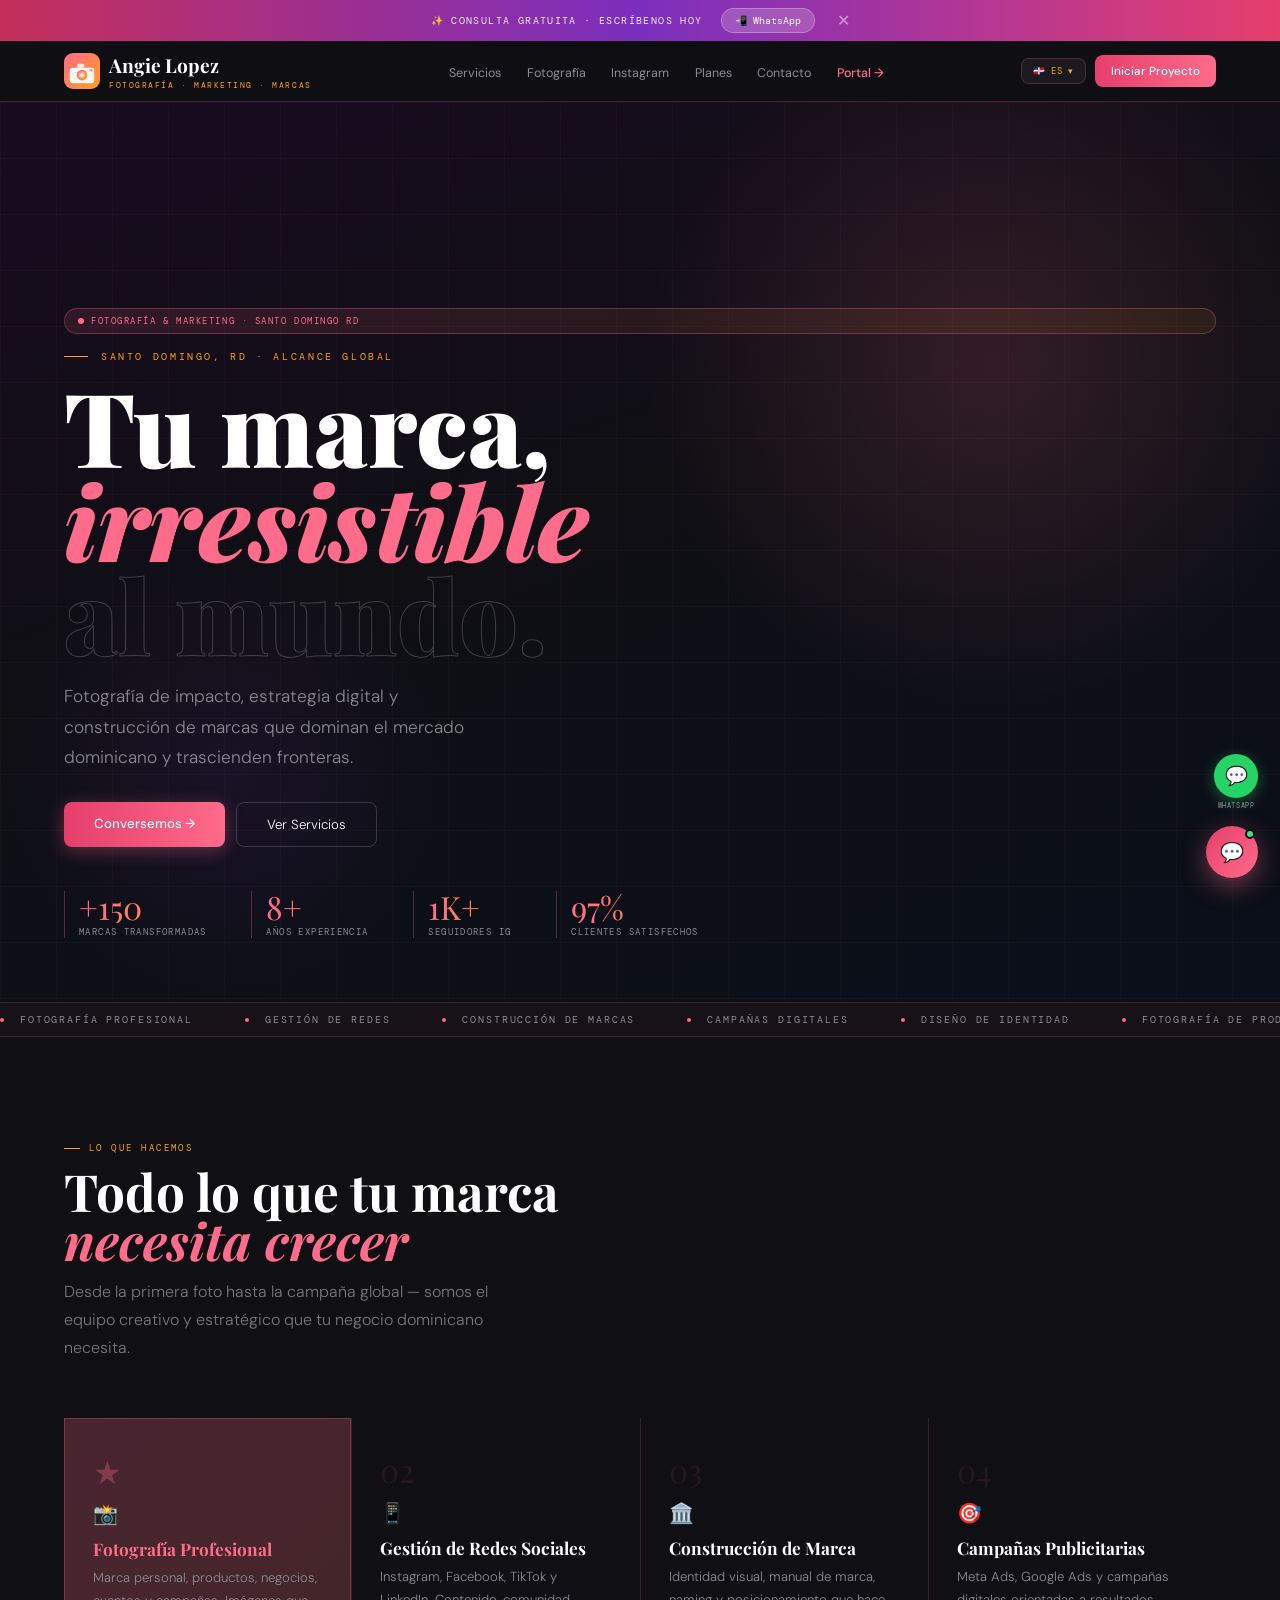
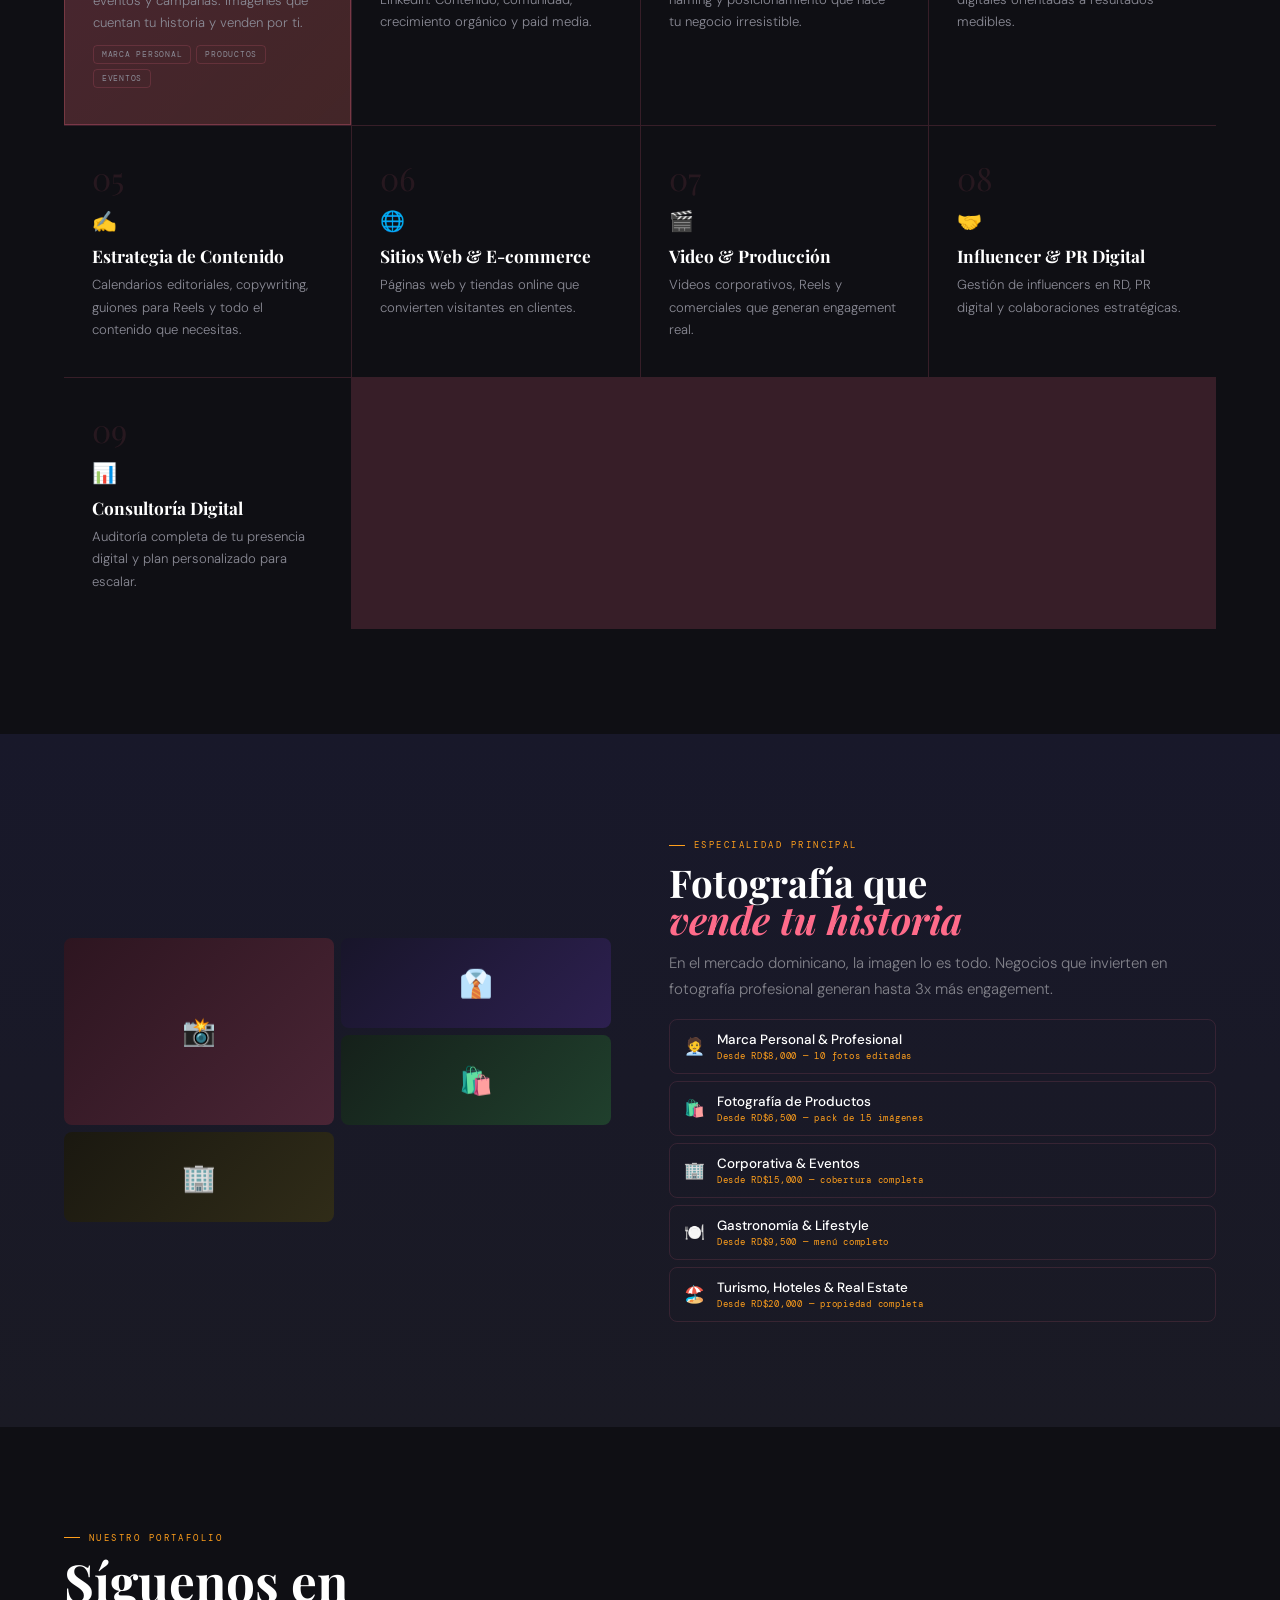
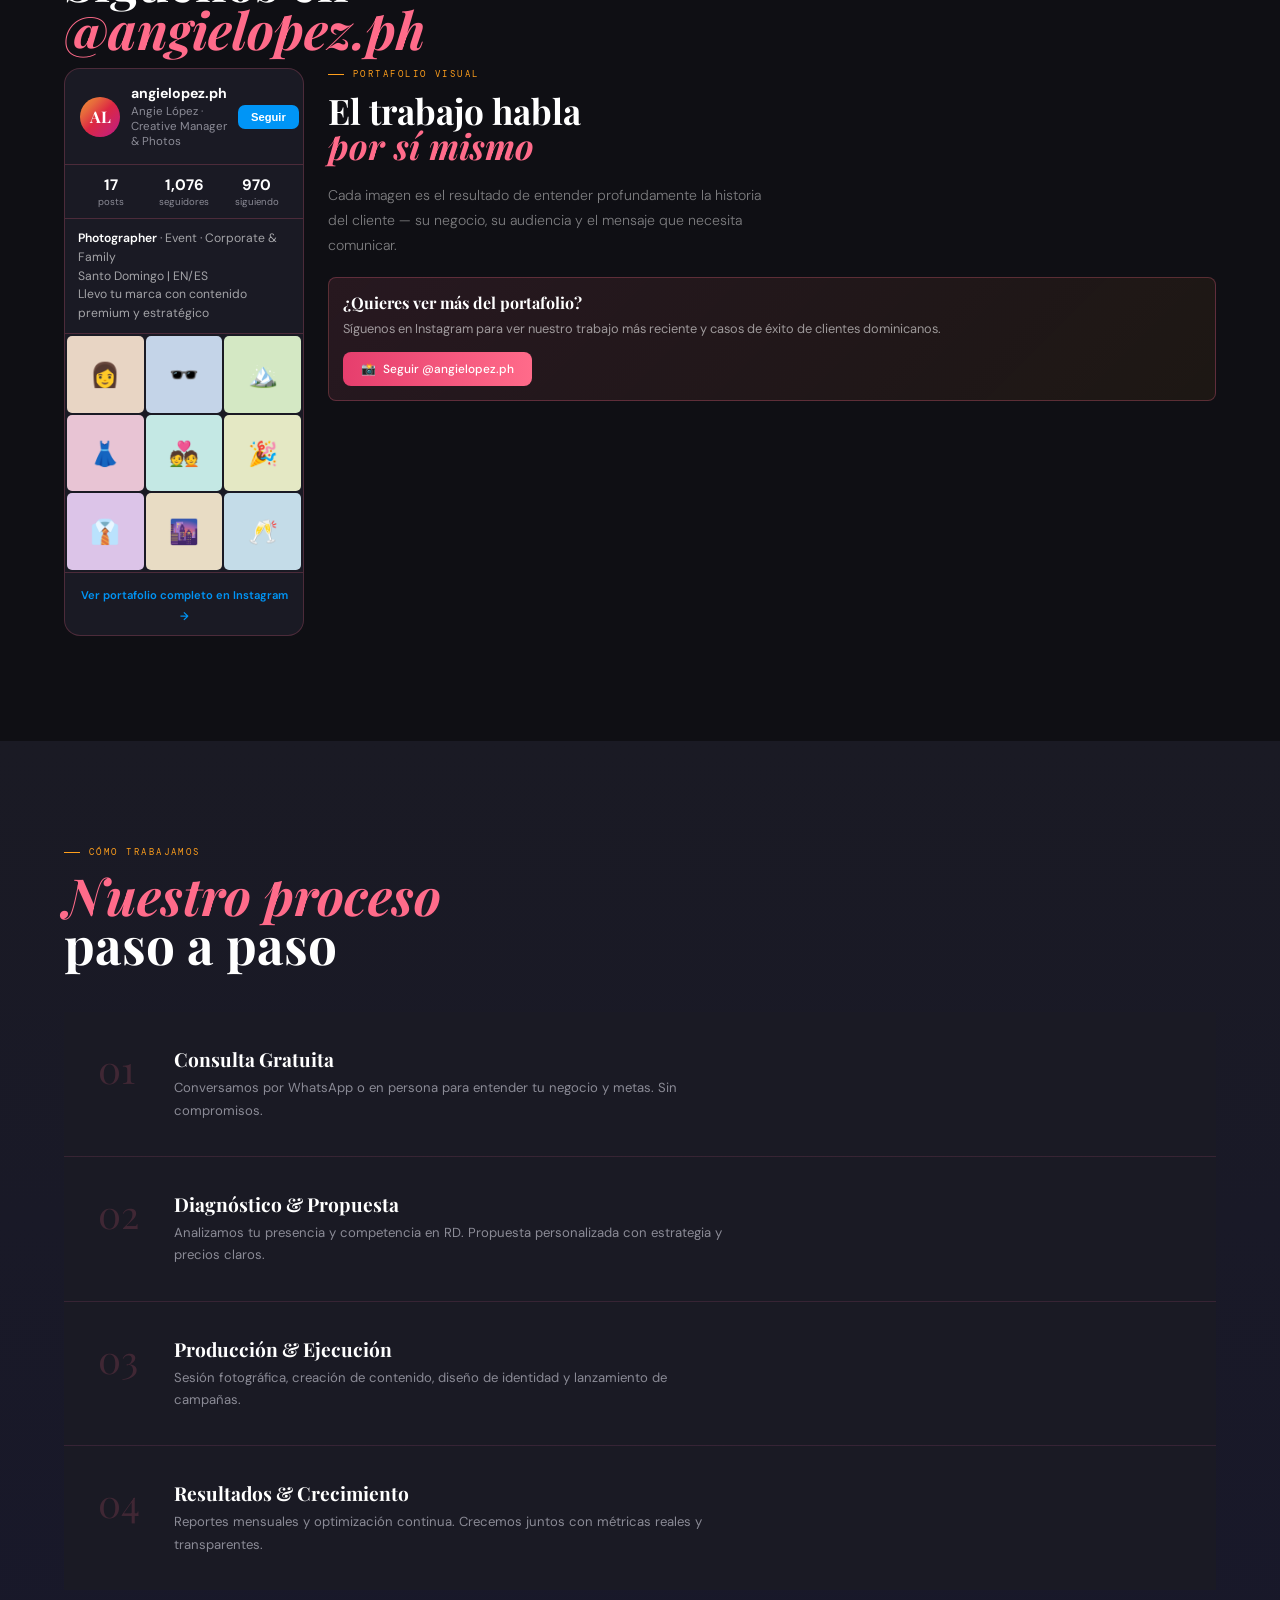
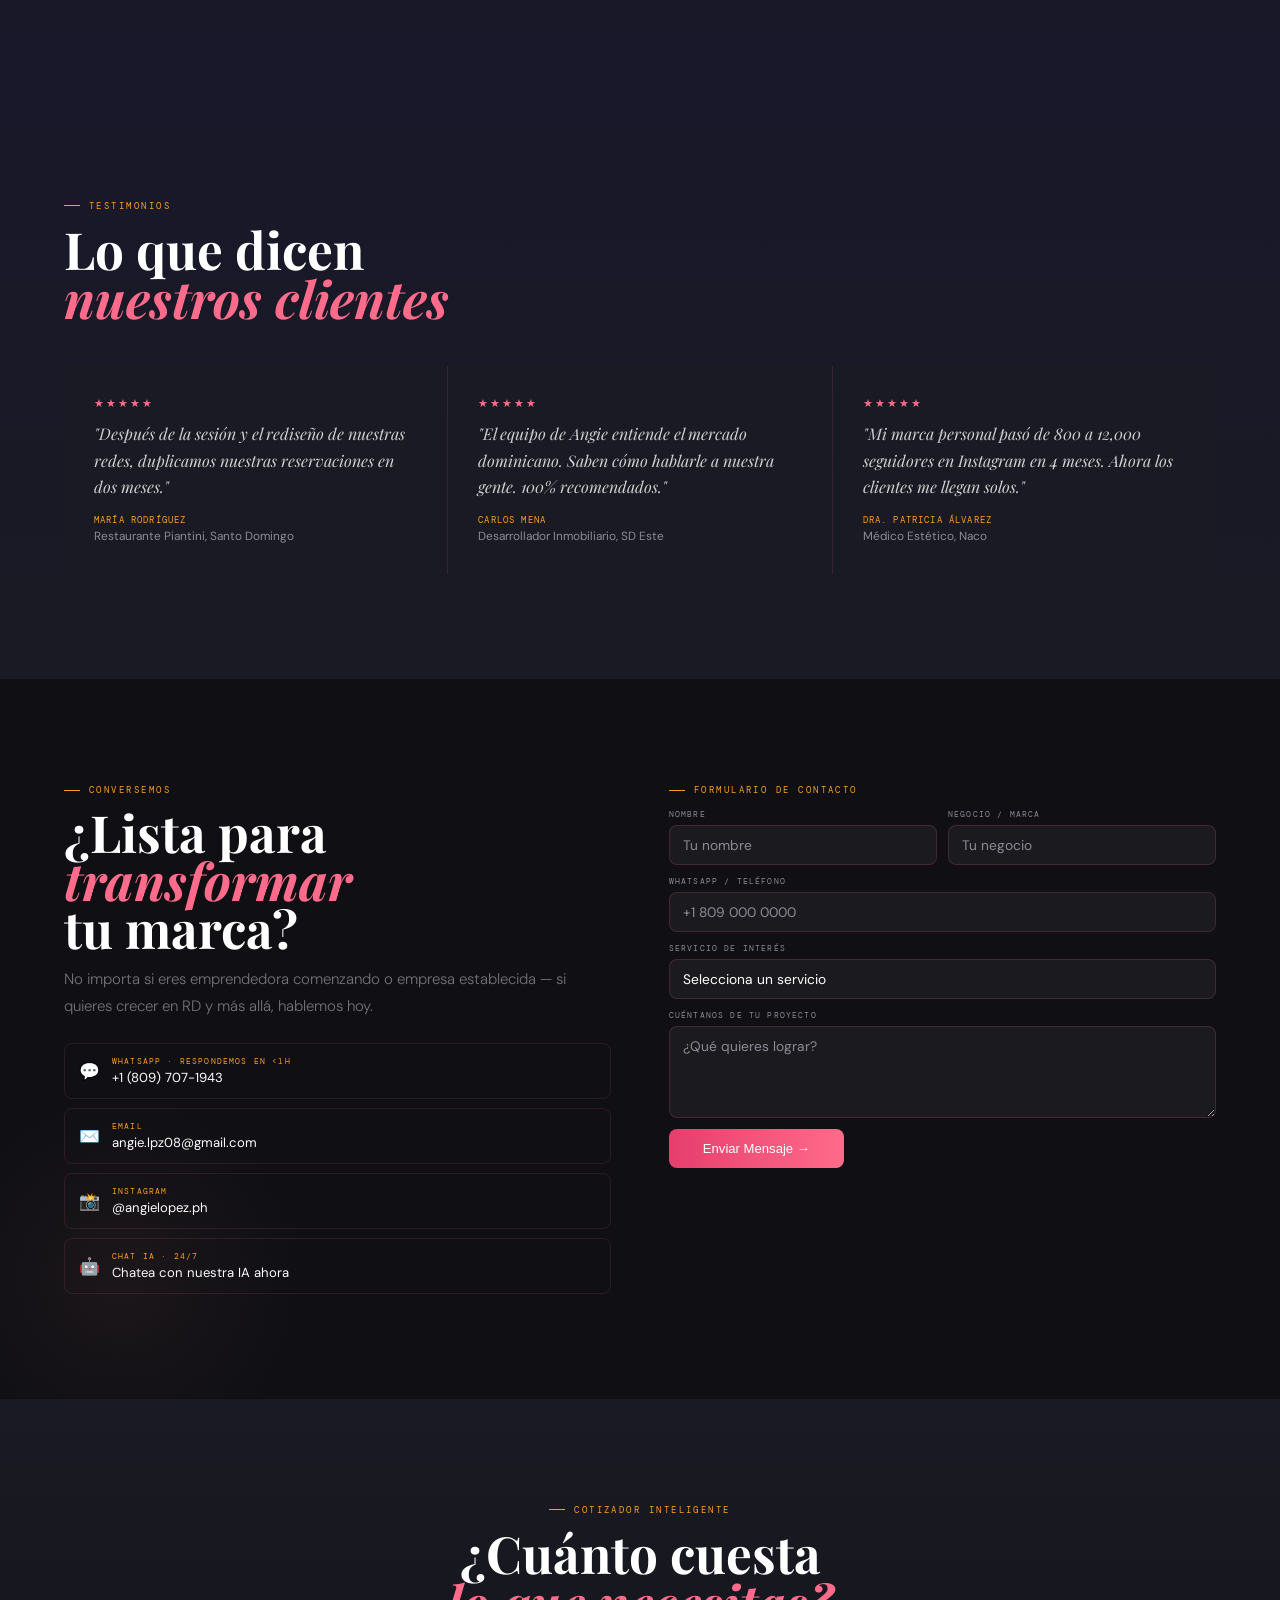
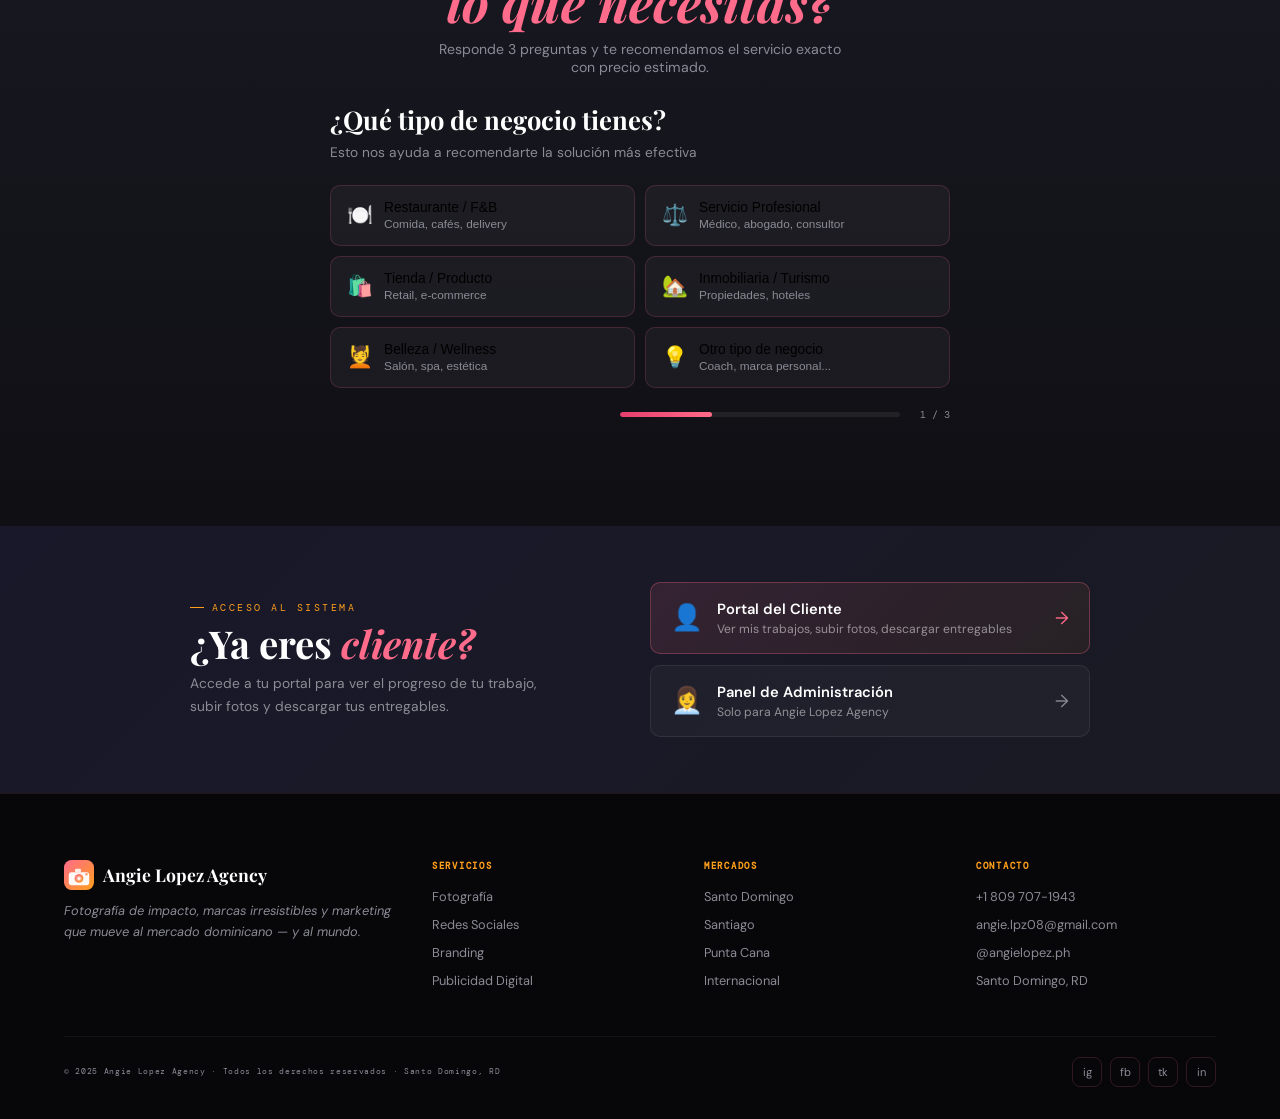
<file: index.html>
<!DOCTYPE html>
<html lang="es">
<head>
<meta charset="UTF-8">
<meta name="viewport" content="width=device-width,initial-scale=1">
<title>Angie Lopez Agency — Fotografía & Marketing | Santo Domingo, RD</title>
<meta name="description" content="Fotografía profesional, marketing digital y construcción de marcas en Santo Domingo, RD. Event Photographer · Corporate & Family · @angielopez.ph">
<meta name="theme-color" content="#FF6B8A">
<link rel="icon" type="image/svg+xml" href="data:image/svg+xml,<svg xmlns='http://www.w3.org/2000/svg' viewBox='0 0 100 100'><rect width='100' height='100' rx='20' fill='%23FF6B8A'/><text y='.9em' font-size='48' x='50%' text-anchor='middle' font-family='Georgia,serif' font-weight='900' fill='white'>ALA</text></svg>">
<link rel="preconnect" href="https://fonts.googleapis.com">
<link href="https://fonts.googleapis.com/css2?family=Playfair+Display:ital,wght@0,700;0,900;1,400&family=DM+Sans:wght@300;400;500&family=DM+Mono:wght@400&display=swap" rel="stylesheet">
<style>
*{margin:0;padding:0;box-sizing:border-box}
:root{
  --bg:#0F0F14;--bg2:#1A1A24;--w:#fff;--mu:#8B8B96;
  --pk:#FF6B8A;--pkd:#E63E6D;--pkk:#C4305A;
  --or:#FF9F1C;--pu:#7B2FBE;
  --gb:rgba(255,107,138,.22);--r:8px
}
html{scroll-behavior:smooth;overflow-x:hidden}
body{background:var(--bg);color:var(--w);font-family:'DM Sans',sans-serif;overflow-x:hidden}
::-webkit-scrollbar{width:3px}::-webkit-scrollbar-thumb{background:var(--pk)}
a{color:inherit;text-decoration:none}

/* PROGRESS */
#pb{position:fixed;top:0;left:0;height:3px;background:linear-gradient(90deg,var(--pkk),var(--pk),var(--or));z-index:9999;width:0;pointer-events:none;transition:width .1s}

/* TOPBAR */
#tb{background:linear-gradient(90deg,var(--pkk),var(--pu),var(--pkd));padding:8px 5%;display:flex;align-items:center;justify-content:center;gap:18px;flex-wrap:wrap;position:sticky;top:0;z-index:901}
#tb span{font-family:'DM Mono',monospace;font-size:.62rem;letter-spacing:.14em;color:rgba(255,255,255,.9);text-transform:uppercase}
#tb a{font-family:'DM Mono',monospace;font-size:.62rem;color:#fff;background:rgba(255,255,255,.18);padding:5px 13px;border-radius:20px;border:1px solid rgba(255,255,255,.28)}
.tbc{background:none;border:none;color:rgba(255,255,255,.5);cursor:pointer;font-size:1rem;margin-left:4px}

/* NAV */
nav{position:sticky;top:0;z-index:900;background:rgba(15,15,20,.97);border-bottom:1px solid var(--gb);backdrop-filter:blur(20px);padding:0 5%}
.ni{display:flex;align-items:center;justify-content:space-between;height:60px;gap:10px}
.la{display:flex;align-items:center;gap:9px;flex-shrink:0}
.lt{font-family:'Playfair Display',serif;font-size:clamp(.95rem,1.8vw,1.2rem);font-weight:700;color:var(--w)}
.ls{font-family:'DM Mono',monospace;font-size:.48rem;letter-spacing:.2em;color:var(--or);text-transform:uppercase;margin-top:2px}
.nl{display:flex;gap:clamp(12px,2vw,28px);list-style:none}
.nl a{font-size:.78rem;color:var(--mu);transition:color .2s}
.nl a:hover{color:var(--w)}
.nr{display:flex;align-items:center;gap:9px;flex-shrink:0}
.lw{position:relative}
.lb{display:flex;align-items:center;gap:5px;background:rgba(255,255,255,.05);border:1px solid var(--gb);color:var(--or);padding:6px 11px;cursor:pointer;font-family:'DM Mono',monospace;font-size:.58rem;letter-spacing:.1em;text-transform:uppercase;border-radius:var(--r)}
.ldd{position:absolute;top:calc(100% + 6px);right:0;background:var(--bg2);border:1px solid var(--gb);min-width:144px;display:none;flex-direction:column;border-radius:var(--r);overflow:hidden;box-shadow:0 16px 40px rgba(0,0,0,.5);z-index:999}
.lw.open .ldd{display:flex}
.lo{padding:9px 13px;font-family:'DM Mono',monospace;font-size:.58rem;letter-spacing:.1em;text-transform:uppercase;color:var(--mu);cursor:pointer;background:none;border:none;text-align:left;display:flex;align-items:center;gap:8px;transition:all .18s;width:100%}
.lo:hover,.lo.active{background:rgba(255,107,138,.08);color:var(--pk)}
.nc{background:linear-gradient(90deg,var(--pkd),var(--pk));color:#fff;padding:8px 16px;font-size:.73rem;font-weight:500;border-radius:var(--r);white-space:nowrap;transition:all .2s;display:inline-block}
.nc:hover{transform:translateY(-1px);box-shadow:0 4px 14px rgba(255,107,138,.35)}
.hm{display:none;flex-direction:column;gap:5px;cursor:pointer;padding:4px;background:none;border:none}
.hm span{display:block;width:22px;height:2px;background:var(--w);transition:all .3s;border-radius:2px}
.hm.open span:nth-child(1){transform:rotate(45deg) translate(5px,5px)}
.hm.open span:nth-child(2){opacity:0}
.hm.open span:nth-child(3){transform:rotate(-45deg) translate(5px,-5px)}

/* MOB NAV */
.mn{position:fixed;inset:0;background:var(--bg);z-index:890;display:flex;flex-direction:column;align-items:center;justify-content:center;gap:26px;transform:translateX(100%);transition:transform .35s ease}
.mn.open{transform:none}
.mn a{font-family:'Playfair Display',serif;font-size:1.9rem;color:var(--w);transition:color .2s}
.mn a:hover{color:var(--pk)}
.mlw{display:flex;gap:7px;flex-wrap:wrap;justify-content:center;margin-top:6px}
.ml{background:none;border:1px solid var(--gb);color:var(--mu);padding:6px 11px;cursor:pointer;font-family:'DM Mono',monospace;font-size:.58rem;letter-spacing:.1em;text-transform:uppercase;border-radius:var(--r);transition:all .18s}
.ml.active{border-color:var(--pk);color:var(--pk)}

/* HERO */
#hero{min-height:100svh;display:flex;flex-direction:column;justify-content:flex-end;padding:clamp(60px,8vw,100px) 5% clamp(40px,5vw,64px);position:relative;overflow:hidden}
.hbg{position:absolute;inset:0;background:linear-gradient(160deg,#180b20 0%,var(--bg) 45%,#0a0f1a 100%)}
.hg1{position:absolute;width:55vw;height:55vw;border-radius:50%;background:radial-gradient(circle,rgba(255,107,138,.15),transparent 70%);top:-10%;right:-5%;pointer-events:none}
.hg2{position:absolute;width:35vw;height:35vw;border-radius:50%;background:radial-gradient(circle,rgba(123,47,190,.1),transparent 70%);bottom:0;left:0;pointer-events:none}
.hgrid{position:absolute;inset:0;background-image:linear-gradient(rgba(255,107,138,.04) 1px,transparent 1px),linear-gradient(90deg,rgba(255,107,138,.04) 1px,transparent 1px);background-size:56px 56px;pointer-events:none}
.badge{display:inline-flex;align-items:center;gap:7px;background:linear-gradient(90deg,rgba(255,107,138,.12),rgba(255,159,28,.08));border:1px solid rgba(255,107,138,.3);padding:6px 13px;border-radius:999px;font-family:'DM Mono',monospace;font-size:.57rem;letter-spacing:.17em;color:var(--pk);text-transform:uppercase;margin-bottom:16px;position:relative}
.bd{width:6px;height:6px;background:var(--pk);border-radius:50%;animation:pulse 1.5s infinite;flex-shrink:0}
.ey{position:relative;font-family:'DM Mono',monospace;font-size:.63rem;letter-spacing:.26em;color:var(--or);text-transform:uppercase;margin-bottom:16px;display:flex;align-items:center;gap:13px}
.ey::before{content:'';width:24px;height:1px;background:var(--or)}
h1{position:relative;font-family:'Playfair Display',serif;font-size:clamp(2.8rem,8vw,8rem);line-height:.92;font-weight:900}
h1 em{color:var(--pk);font-style:italic}
h1 .out{-webkit-text-stroke:1px rgba(255,255,255,.2);color:transparent}
.hd{position:relative;font-size:clamp(.88rem,1.5vw,1.08rem);font-weight:300;color:rgba(255,255,255,.5);max-width:440px;line-height:1.75;margin-top:20px}
.hb{position:relative;display:flex;gap:11px;flex-wrap:wrap;margin-top:30px}
.bp{background:linear-gradient(90deg,var(--pkd),var(--pk));color:#fff;padding:13px 30px;font-size:.83rem;font-weight:500;border-radius:var(--r);transition:all .3s;box-shadow:0 4px 18px rgba(255,107,138,.33);display:inline-block}
.bp:hover{transform:translateY(-2px);box-shadow:0 8px 26px rgba(255,107,138,.48)}
.bg{border:1px solid rgba(255,255,255,.17);color:var(--w);padding:13px 30px;font-size:.83rem;font-weight:300;border-radius:var(--r);transition:all .3s;display:inline-block}
.bg:hover{border-color:var(--pk);color:var(--pk)}
.hss{position:relative;display:flex;gap:clamp(16px,3.5vw,48px);margin-top:44px;flex-wrap:wrap}
.hsi{border-left:1px solid rgba(255,107,138,.3);padding-left:14px}
.hsn{font-family:'Playfair Display',serif;font-size:clamp(1.3rem,3vw,2rem);background:linear-gradient(90deg,var(--pk),var(--or));-webkit-background-clip:text;-webkit-text-fill-color:transparent;background-clip:text;line-height:1}
.hsl{font-family:'DM Mono',monospace;font-size:.54rem;letter-spacing:.16em;color:var(--mu);text-transform:uppercase;margin-top:3px}

/* TICKER */
.tkw{border-top:1px solid rgba(255,107,138,.17);border-bottom:1px solid rgba(255,107,138,.17);padding:10px 0;overflow:hidden;background:rgba(255,107,138,.03)}
.tkt{display:flex;gap:52px;white-space:nowrap;animation:ticker 28s linear infinite;width:max-content}
.tki{font-family:'DM Mono',monospace;font-size:.61rem;letter-spacing:.19em;color:var(--mu);text-transform:uppercase;display:flex;align-items:center;gap:16px}
.tkd{width:4px;height:4px;background:var(--pk);border-radius:50%;flex-shrink:0}

/* SECTIONS */
section{padding:clamp(52px,8.5vw,105px) 5%}
.stg{font-family:'DM Mono',monospace;font-size:.59rem;letter-spacing:.26em;color:var(--or);text-transform:uppercase;margin-bottom:13px;display:flex;align-items:center;gap:9px}
.stg::before{content:'';width:16px;height:1px;background:var(--or)}
h2{font-family:'Playfair Display',serif;font-size:clamp(1.8rem,4vw,3.6rem);line-height:.95;margin-bottom:14px}
h2 em{color:var(--pk);font-style:italic}
.rv{opacity:0;transform:translateY(26px);transition:opacity .6s ease,transform .6s ease}
.rv.vis{opacity:1;transform:none}

/* SERVICES */
.si{font-size:clamp(.86rem,1.4vw,1rem);font-weight:300;color:rgba(255,255,255,.44);max-width:460px;line-height:1.75;margin-bottom:clamp(28px,4.5vw,56px)}
.sg{display:grid;grid-template-columns:repeat(auto-fit,minmax(min(100%,265px),1fr));gap:1px;background:rgba(255,107,138,.17)}
.sc{background:var(--bg);padding:clamp(20px,3vw,36px) clamp(16px,2.5vw,28px);position:relative;overflow:hidden;transition:background .3s}
.sc::before{content:'';position:absolute;inset:0;background:linear-gradient(135deg,rgba(255,107,138,.06),transparent 60%);opacity:0;transition:opacity .3s}
.sc:hover::before{opacity:1}
.sc:hover{background:rgba(255,107,138,.03)}
.scn{font-family:'Playfair Display',serif;font-size:2rem;color:rgba(255,107,138,.1);line-height:1;margin-bottom:14px;transition:color .3s}
.sc:hover .scn{color:rgba(255,107,138,.24)}
.sci{font-size:1.25rem;margin-bottom:10px}
.scnm{font-family:'Playfair Display',serif;font-size:1.08rem;font-weight:700;margin-bottom:7px}
.scd{font-size:.82rem;color:var(--mu);line-height:1.7;font-weight:300}
.scf{background:linear-gradient(135deg,rgba(255,107,138,.09),rgba(255,159,28,.06));border:1px solid rgba(255,107,138,.27)}
.scf .scn{color:rgba(255,107,138,.33)}
.scf .scnm{color:var(--pk)}
.sct{display:flex;flex-wrap:wrap;gap:5px;margin-top:11px}
.sctg{font-family:'DM Mono',monospace;font-size:.52rem;letter-spacing:.09em;border:1px solid rgba(255,107,138,.17);padding:3px 8px;text-transform:uppercase;color:var(--mu);border-radius:4px}

/* FOTO */
#foto{background:linear-gradient(180deg,#18182a,var(--bg2))}
.fg{display:grid;grid-template-columns:1fr 1fr;gap:clamp(28px,4.5vw,66px);align-items:center}
.fgl{display:grid;grid-template-columns:1fr 1fr;gap:7px}
.ft{overflow:hidden;position:relative;border-radius:var(--r)}
.ft:nth-child(1){grid-column:1;grid-row:1/3}
.fti{width:100%;min-height:90px;display:flex;align-items:center;justify-content:center;font-size:1.7rem;transition:transform .5s;height:100%}
.ft:hover .fti{transform:scale(1.06)}
.ft1{background:linear-gradient(135deg,#2d1520,#4a2535)}
.ft2{background:linear-gradient(135deg,#18152a,#2d2050)}
.ft3{background:linear-gradient(135deg,#15201a,#20402d)}
.ft4{background:linear-gradient(135deg,#1a1810,#302c18)}
.ftl{position:absolute;bottom:0;left:0;right:0;padding:7px 10px;background:linear-gradient(to top,rgba(0,0,0,.7),transparent);font-size:.6rem;font-family:'DM Mono',monospace;letter-spacing:.11em;text-transform:uppercase;color:rgba(255,255,255,.85);opacity:0;transition:opacity .3s;border-radius:0 0 var(--r) var(--r)}
.ft:hover .ftl{opacity:1}
.fc h2{font-size:clamp(1.7rem,3vw,3rem);line-height:.95;margin-bottom:13px}
.fc p{font-size:clamp(.82rem,1.3vw,.94rem);font-weight:300;color:rgba(255,255,255,.46);line-height:1.75;margin-bottom:16px}
.fty{display:flex;flex-direction:column;gap:7px;margin-top:14px}
.ftype{display:flex;align-items:center;gap:12px;padding:11px 14px;border:1px solid rgba(255,107,138,.13);border-radius:var(--r);transition:all .3s}
.ftype:hover{border-color:rgba(255,107,138,.36);background:rgba(255,107,138,.04)}
.ftic{font-size:1.05rem;flex-shrink:0}
.ftnm{font-weight:500;font-size:.84rem}
.ftpr{font-family:'DM Mono',monospace;font-size:.58rem;color:var(--or);letter-spacing:.08em;margin-top:2px}

/* INSTAGRAM */
#ig{background:var(--bg)}
.igw{display:grid;grid-template-columns:240px 1fr;gap:24px;align-items:start}
.igc{background:var(--bg2);border:1px solid var(--gb);border-radius:16px;overflow:hidden}
.igh{padding:15px;display:flex;align-items:center;gap:11px;border-bottom:1px solid var(--gb)}
.igav{width:40px;height:40px;border-radius:50%;background:linear-gradient(135deg,#f09433,#e6683c,#dc2743,#cc2366,#bc1888);display:flex;align-items:center;justify-content:center;color:#fff;font-weight:700;font-size:1rem;flex-shrink:0;font-family:'Playfair Display',serif}
.ighd{font-weight:700;font-size:.88rem;color:var(--w)}
.ign2{font-size:.72rem;color:var(--mu);margin-top:2px}
.igfl{margin-left:auto;background:#0095f6;color:#fff;border:none;border-radius:7px;padding:6px 13px;font-size:.7rem;font-weight:600;cursor:pointer;flex-shrink:0}
.igst{display:flex;padding:10px;border-bottom:1px solid var(--gb)}
.igsti{flex:1;text-align:center}
.igsn{font-size:.95rem;font-weight:700;color:var(--w)}
.igsl2{font-size:.6rem;color:var(--mu)}
.igb{padding:10px 13px;border-bottom:1px solid var(--gb)}
.igb p{font-size:.76rem;color:rgba(255,255,255,.6);line-height:1.55}
.igb strong{color:var(--w);font-weight:600}
.igg{display:grid;grid-template-columns:repeat(3,1fr);gap:2px;padding:2px}
.igt{aspect-ratio:1;display:flex;align-items:center;justify-content:center;cursor:pointer;transition:opacity .2s;border-radius:5px;position:relative;overflow:hidden}
.igt:hover{opacity:.82}
.igtl{position:absolute;bottom:0;left:0;right:0;background:rgba(0,0,0,.6);color:#fff;font-size:.54rem;padding:4px 5px;opacity:0;transition:opacity .2s;font-family:'DM Mono',monospace;letter-spacing:.07em;text-transform:uppercase;text-align:center}
.igt:hover .igtl{opacity:1}
.c1{background:#e8d5c4}.c2{background:#c4d4e8}.c3{background:#d4e8c4}
.c4{background:#e8c4d4}.c5{background:#c4e8e4}.c6{background:#e4e8c4}
.c7{background:#dcc4e8}.c8{background:#e8dcc4}.c9{background:#c4dce8}
.igct{padding:10px 13px;text-align:center;border-top:1px solid var(--gb)}
.igct a{font-size:.7rem;color:#0095f6;font-weight:600}
.igco{display:flex;flex-direction:column;gap:20px}
.ight{font-family:'Playfair Display',serif;font-size:clamp(1.4rem,2.8vw,2.2rem);line-height:1}
.ight em{color:var(--pk);font-style:italic}
.igd{font-size:.88rem;font-weight:300;color:rgba(255,255,255,.46);line-height:1.75;max-width:440px}






.igcl{background:linear-gradient(135deg,rgba(255,107,138,.1),rgba(255,159,28,.06));border:1px solid rgba(255,107,138,.27);border-radius:var(--r);padding:14px}
.igclt{font-family:'Playfair Display',serif;font-size:1rem;font-weight:700;margin-bottom:6px}
.igcld{font-size:.8rem;color:rgba(255,255,255,.56);line-height:1.6;margin-bottom:12px}
.igclb{display:inline-flex;align-items:center;gap:7px;background:linear-gradient(90deg,var(--pkd),var(--pk));color:#fff;padding:9px 18px;border-radius:var(--r);font-size:.74rem;font-weight:500;transition:all .3s}
.igclb:hover{transform:translateY(-2px);box-shadow:0 6px 18px rgba(255,107,138,.4)}

/* SECTORES */
.mkg{display:grid;grid-template-columns:repeat(auto-fit,minmax(min(100%,185px),1fr));gap:1px;background:rgba(255,107,138,.13);margin-top:clamp(24px,3.5vw,44px)}
.mkc{background:var(--bg);padding:20px 16px;text-align:center;transition:all .3s;border:1px solid transparent}
.mkc:hover{background:rgba(255,107,138,.05);border-color:rgba(255,107,138,.19)}
.mkico{font-size:1.55rem;margin-bottom:7px}
.mks{font-family:'DM Mono',monospace;font-size:.53rem;letter-spacing:.17em;text-transform:uppercase;color:var(--or);margin-bottom:4px}
.mkn{font-family:'Playfair Display',serif;font-size:.95rem;font-weight:700;margin-bottom:4px}
.mkd{font-size:.74rem;color:var(--mu);line-height:1.55}

/* PROCESO */
#pro{background:linear-gradient(180deg,var(--bg2),#18182a)}
.pg{display:grid;gap:1px;background:rgba(255,107,138,.13);margin-top:clamp(24px,3.5vw,44px)}
.paso{background:var(--bg2);padding:clamp(18px,3vw,34px);display:grid;grid-template-columns:50px 1fr;gap:clamp(14px,2vw,28px);align-items:start;transition:background .3s}
.paso:hover{background:rgba(255,107,138,.04)}
.pasn{font-family:'Playfair Display',serif;font-size:2.4rem;color:rgba(255,107,138,.17);line-height:1;padding-top:3px}
.past{font-family:'Playfair Display',serif;font-size:clamp(.96rem,1.7vw,1.2rem);font-weight:700;margin-bottom:5px}
.pasd{font-size:.82rem;color:var(--mu);line-height:1.7;max-width:560px}

/* PLANES */
.pli{font-size:clamp(.84rem,1.3vw,.94rem);color:rgba(255,255,255,.43);max-width:480px;line-height:1.7;margin-bottom:clamp(24px,3.5vw,44px)}
.plg{display:grid;grid-template-columns:repeat(auto-fit,minmax(min(100%,255px),1fr));gap:1px;background:rgba(255,107,138,.17)}
.plan{background:var(--bg);padding:clamp(22px,3vw,38px) clamp(18px,2.5vw,30px);position:relative;transition:background .3s}
.plan:hover:not(.pf){background:rgba(255,107,138,.03)}
.plb{position:absolute;top:15px;right:15px;font-family:'DM Mono',monospace;font-size:.5rem;letter-spacing:.11em;background:var(--pkk);color:#fff;padding:3px 8px;text-transform:uppercase;border-radius:4px}
.pf{background:linear-gradient(135deg,var(--pkk),var(--pk))}
.pln{font-family:'DM Mono',monospace;font-size:.63rem;letter-spacing:.2em;text-transform:uppercase;margin-bottom:5px;color:var(--mu)}
.pf .pln{color:rgba(255,255,255,.76)}
.plp{font-family:'Playfair Display',serif;font-size:clamp(1.8rem,3.5vw,2.6rem);font-weight:900;line-height:1;margin:14px 0 3px}
.plc{font-family:'DM Mono',monospace;font-size:.63rem;vertical-align:super;margin-right:3px;color:var(--mu)}
.pf .plc{color:rgba(255,255,255,.66)}
.plpe{font-family:'DM Mono',monospace;font-size:.56rem;letter-spacing:.11em;color:var(--mu);text-transform:uppercase;margin-bottom:20px}
.pf .plpe{color:rgba(255,255,255,.58)}
.plf{list-style:none;display:flex;flex-direction:column}
.plf li{padding:8px 0;border-bottom:1px solid rgba(255,255,255,.06);font-size:.82rem;display:flex;align-items:flex-start;gap:8px;font-weight:300;line-height:1.4}
.pf .plf li{border-bottom-color:rgba(255,255,255,.13)}
.plf li::before{content:'→';color:var(--or);font-size:.68rem;flex-shrink:0;margin-top:1px}
.pf .plf li::before{color:rgba(255,255,255,.86)}
.plbt{display:block;margin-top:20px;padding:11px;text-align:center;font-family:'DM Mono',monospace;font-size:.63rem;letter-spacing:.16em;text-transform:uppercase;border:1px solid rgba(255,107,138,.2);color:var(--w);border-radius:var(--r);transition:all .3s;cursor:pointer;background:none;width:100%}
.plbt:hover{background:var(--pk);color:#fff;border-color:var(--pk)}
.pf .plbt{background:rgba(255,255,255,.14);color:#fff;border-color:rgba(255,255,255,.26)}
.pf .plbt:hover{background:#fff;color:var(--pkk)}
.plnt{font-family:'DM Mono',monospace;font-size:.56rem;letter-spacing:.08em;color:var(--mu);margin-top:28px;text-align:center;line-height:1.75}
.pptl{font-family:'Playfair Display',serif;font-size:clamp(1.2rem,2.3vw,1.7rem);margin:44px 0 18px}
.pptl em{color:var(--pk);font-style:italic}
.ppg{display:grid;grid-template-columns:repeat(auto-fit,minmax(min(100%,205px),1fr));gap:1px;background:rgba(255,107,138,.17)}
.ppc{background:var(--bg);padding:22px 18px;transition:background .3s}
.ppc:hover{background:rgba(255,107,138,.04)}
.ppn{font-family:'DM Mono',monospace;font-size:.58rem;letter-spacing:.16em;text-transform:uppercase;color:var(--pk);margin-bottom:5px}
.ppp{font-family:'Playfair Display',serif;font-size:1.55rem;font-weight:700;margin-bottom:3px}
.ppd{font-family:'DM Mono',monospace;font-size:.54rem;letter-spacing:.09em;color:var(--mu);text-transform:uppercase;margin-bottom:11px}
.ppf{list-style:none;display:flex;flex-direction:column;gap:6px}
.ppf li{font-size:.76rem;color:var(--mu);display:flex;gap:7px;line-height:1.4}
.ppf li::before{content:'✓';color:var(--pk);flex-shrink:0}

/* TESTIMONIOS */
#tst{background:linear-gradient(180deg,#18182a,var(--bg2))}
.tg{display:grid;grid-template-columns:repeat(auto-fit,minmax(min(100%,260px),1fr));gap:1px;background:rgba(255,107,138,.13);margin-top:clamp(24px,3.5vw,44px)}
.tc{background:var(--bg2);padding:clamp(18px,3vw,30px);transition:background .3s}
.tc:hover{background:rgba(255,107,138,.04)}
.tcs{color:var(--pk);font-size:.7rem;margin-bottom:11px;letter-spacing:2px}
.tcq{font-family:'Playfair Display',serif;font-size:clamp(.86rem,1.4vw,1rem);font-style:italic;line-height:1.65;color:rgba(255,255,255,.8);margin-bottom:14px}
.tca{font-family:'DM Mono',monospace;font-size:.56rem;letter-spacing:.13em;color:var(--or);text-transform:uppercase}
.tcr{font-size:.74rem;color:var(--mu);margin-top:2px}

/* CONTACTO */
#cont{position:relative;overflow:hidden}
.cgw{position:absolute;width:380px;height:380px;background:radial-gradient(circle,rgba(196,123,110,.07),transparent 70%);left:-70px;bottom:-70px;pointer-events:none}
.cgg{display:grid;grid-template-columns:1fr 1fr;gap:clamp(32px,4.5vw,66px)}
.ci h2{font-size:clamp(1.8rem,4vw,3.5rem);line-height:.93;margin-bottom:14px}
.ci p{font-size:clamp(.82rem,1.3vw,.94rem);font-weight:300;color:rgba(255,255,255,.42);line-height:1.75;margin-bottom:24px}
.chs{display:flex;flex-direction:column;gap:9px}
.ch{display:flex;align-items:center;gap:12px;padding:12px 14px;border:1px solid rgba(255,107,138,.13);border-radius:var(--r);transition:all .3s;cursor:pointer}
.ch:hover{border-color:var(--pk);background:rgba(255,107,138,.05)}
.chi{font-size:1.05rem;flex-shrink:0}
.chl{font-family:'DM Mono',monospace;font-size:.52rem;letter-spacing:.14em;color:var(--or);text-transform:uppercase}
.chv{font-size:.82rem;margin-top:2px}
.fs{display:flex;flex-direction:column;gap:11px}
.fr{display:grid;grid-template-columns:1fr 1fr;gap:11px}
.fg2{display:flex;flex-direction:column;gap:5px}
.fl{font-family:'DM Mono',monospace;font-size:.52rem;letter-spacing:.14em;color:var(--mu);text-transform:uppercase}
.fin,.fse,.fta{background:rgba(255,255,255,.05);border:1px solid rgba(255,107,138,.17);color:var(--w);padding:10px 13px;font-family:'DM Sans',sans-serif;font-size:.86rem;outline:none;transition:border-color .3s;border-radius:var(--r);-webkit-appearance:none;width:100%}
.fin:focus,.fse:focus,.fta:focus{border-color:var(--pk)}
.fin::placeholder,.fta::placeholder{color:var(--mu)}
.fta{resize:vertical;min-height:92px}
.fse option{background:var(--bg)}
.fsb{background:linear-gradient(90deg,var(--pkd),var(--pk));color:#fff;border:none;padding:12px 34px;font-size:.82rem;font-weight:500;cursor:pointer;align-self:flex-start;border-radius:var(--r);transition:all .3s}
.fsb:hover{transform:translateY(-2px);box-shadow:0 8px 20px rgba(255,107,138,.38)}

/* CHAT */
#cw{position:fixed;bottom:22px;right:22px;z-index:802}
#cb{width:52px;height:52px;border-radius:50%;background:linear-gradient(135deg,var(--pkd),var(--pk));border:none;cursor:pointer;display:flex;align-items:center;justify-content:center;font-size:1.2rem;box-shadow:0 8px 26px rgba(255,107,138,.43);transition:all .3s;position:relative;pointer-events:all;z-index:803}
#cb:hover{transform:scale(1.08);box-shadow:0 12px 38px rgba(255,107,138,.58)}
.cpls{position:absolute;top:3px;right:3px;width:10px;height:10px;background:#4ade80;border-radius:50%;border:2px solid var(--bg);animation:pulse 2s infinite}
#cp{position:absolute;bottom:64px;right:0;width:min(338px,91vw);background:var(--bg2);border:1px solid rgba(255,107,138,.24);box-shadow:0 20px 56px rgba(0,0,0,.6);display:none;flex-direction:column;border-radius:13px;overflow:hidden}
#cp.open{display:flex;animation:co .28s ease}
.chd{background:linear-gradient(90deg,var(--pkk),var(--pk));padding:13px 15px;display:flex;align-items:center;gap:10px}
.chav{width:32px;height:32px;border-radius:50%;background:rgba(255,255,255,.2);display:flex;align-items:center;justify-content:center;font-size:.9rem;flex-shrink:0}
.chnm{font-family:'Playfair Display',serif;font-size:.92rem;font-weight:700;color:#fff}
.chst{font-family:'DM Mono',monospace;font-size:.52rem;letter-spacing:.09em;color:rgba(255,255,255,.8)}
#cms{flex:1;min-height:235px;max-height:235px;overflow-y:auto;padding:11px;display:flex;flex-direction:column;gap:8px;scroll-behavior:smooth}
#cms::-webkit-scrollbar{width:2px}
#cms::-webkit-scrollbar-thumb{background:var(--pk)}
.msg{max-width:85%;padding:8px 12px;font-size:.8rem;line-height:1.5;border-radius:10px;word-break:break-word;animation:fadein .2s ease}
.msg.bot{background:rgba(255,107,138,.1);border:1px solid rgba(255,107,138,.17);color:var(--w);align-self:flex-start;border-radius:3px 10px 10px 10px}
.msg.user{background:linear-gradient(135deg,var(--pkk),var(--pk));color:#fff;align-self:flex-end;border-radius:10px 3px 10px 10px}
.msg a{color:var(--or);text-decoration:underline}
.msg strong{font-weight:600}
.qd{display:flex;gap:4px;align-items:center;padding:3px 0}
.qd span{width:6px;height:6px;background:var(--pk);border-radius:50%;opacity:.3;animation:dot 1.2s infinite}
.qd span:nth-child(2){animation-delay:.2s}
.qd span:nth-child(3){animation-delay:.4s}
.qrw{padding:7px 10px;display:flex;flex-wrap:wrap;gap:5px;border-top:1px solid rgba(255,107,138,.11);background:rgba(255,107,138,.03)}
.qrb{background:rgba(255,107,138,.1);border:1px solid rgba(255,107,138,.23);color:var(--pk);padding:4px 9px;border-radius:16px;font-size:.7rem;cursor:pointer;white-space:nowrap;transition:all .16s;font-family:'DM Sans',sans-serif}
.qrb:hover{background:rgba(255,107,138,.2);border-color:var(--pk)}
.ciw{padding:9px 10px;border-top:1px solid rgba(255,107,138,.12);display:flex;gap:6px;background:var(--bg2)}
#ci{flex:1;background:rgba(255,255,255,.05);border:1px solid rgba(255,107,138,.15);color:var(--w);padding:8px 11px;font-family:'DM Sans',sans-serif;font-size:.8rem;outline:none;border-radius:var(--r);transition:border-color .2s}
#ci:focus{border-color:var(--pk)}
#ci::placeholder{color:var(--mu)}
#ci:disabled{opacity:.53}
#cs{background:linear-gradient(135deg,var(--pkd),var(--pk));color:#fff;border:none;width:34px;height:34px;border-radius:50%;cursor:pointer;font-size:.88rem;transition:all .18s;display:flex;align-items:center;justify-content:center;flex-shrink:0}
#cs:hover:not(:disabled){transform:scale(1.08);box-shadow:0 4px 13px rgba(255,107,138,.38)}
#cs:disabled{opacity:.43;cursor:not-allowed;transform:none}
.cft{padding:5px 10px;background:rgba(255,107,138,.03);border-top:1px solid rgba(255,107,138,.1);display:flex;align-items:center;justify-content:space-between}
.cfl{font-family:'DM Mono',monospace;font-size:.5rem;letter-spacing:.08em;color:var(--mu)}
.cfw{font-family:'DM Mono',monospace;font-size:.5rem;color:#4ade80}

/* FLOATING */
.waf{position:fixed;bottom:90px;right:22px;z-index:801;display:flex;flex-direction:column;align-items:center;gap:3px}
.waf a{width:44px;height:44px;background:#25D366;border-radius:50%;display:flex;align-items:center;justify-content:center;font-size:1.15rem;box-shadow:0 4px 15px rgba(37,211,102,.38);transition:all .3s}
.waf a:hover{transform:scale(1.1)}
.wafl{font-family:'DM Mono',monospace;font-size:.45rem;letter-spacing:.08em;color:var(--mu);text-transform:uppercase}
#btt{position:fixed;bottom:22px;left:22px;z-index:700;width:36px;height:36px;background:rgba(255,255,255,.07);border:1px solid rgba(255,107,138,.17);color:var(--mu);font-size:.82rem;cursor:pointer;display:flex;align-items:center;justify-content:center;border-radius:50%;opacity:0;transition:all .3s;backdrop-filter:blur(8px)}
#btt.vis{opacity:1}
#btt:hover{background:var(--pk);color:#fff;border-color:var(--pk)}

/* FOOTER */
footer{background:#070709;border-top:1px solid rgba(255,107,138,.12);padding:clamp(40px,6.5vw,66px) 5% clamp(24px,3vw,32px)}
.ftt{display:grid;grid-template-columns:1.4fr 1fr 1fr 1fr;gap:clamp(16px,2.5vw,32px);margin-bottom:clamp(30px,4.5vw,46px)}
.flo{display:flex;align-items:center;gap:9px;margin-bottom:10px}
.flo span{font-family:'Playfair Display',serif;font-size:1.1rem;font-weight:700}
.ftg{font-size:.8rem;color:var(--mu);line-height:1.65;font-style:italic}
.fcc h4{font-family:'DM Mono',monospace;font-size:.54rem;letter-spacing:.2em;color:var(--or);text-transform:uppercase;margin-bottom:13px}
.fcc ul{list-style:none;display:flex;flex-direction:column;gap:7px}
.fcc li a{color:var(--mu);font-size:.8rem;transition:color .2s}
.fcc li a:hover{color:var(--w)}
.fb{border-top:1px solid rgba(255,255,255,.05);padding-top:20px;display:flex;justify-content:space-between;align-items:center;flex-wrap:wrap;gap:11px}
.fleg{font-family:'DM Mono',monospace;font-size:.52rem;letter-spacing:.08em;color:var(--mu)}
.fso{display:flex;gap:8px}
.sl{width:30px;height:30px;border:1px solid rgba(255,107,138,.17);display:flex;align-items:center;justify-content:center;color:var(--mu);font-size:.7rem;border-radius:var(--r);transition:all .3s}
.sl:hover{border-color:var(--pk);color:var(--pk)}


/* COTIZADOR */
#cotizador{background:linear-gradient(180deg,var(--bg2),var(--bg))}
.quiz-wrap{max-width:620px;margin:0 auto}
.quiz-step{display:none;animation:fadein .3s ease}
.quiz-step.active{display:block}
.quiz-q{font-family:'Playfair Display',serif;font-size:clamp(1.1rem,2.5vw,1.6rem);font-weight:700;margin-bottom:6px;line-height:1.2}
.quiz-sub{font-size:.86rem;color:var(--mu);margin-bottom:22px;line-height:1.6}
.quiz-opts{display:grid;grid-template-columns:1fr 1fr;gap:10px;margin-bottom:20px}
.quiz-opt{background:rgba(255,255,255,.04);border:1px solid rgba(255,107,138,.18);border-radius:10px;padding:14px 16px;cursor:pointer;transition:all .2s;text-align:left;display:flex;align-items:center;gap:11px}
.quiz-opt:hover{border-color:var(--pk);background:rgba(255,107,138,.07)}
.quiz-opt.selected{border-color:var(--pk);background:rgba(255,107,138,.12)}
.quiz-opt .opt-ico{font-size:1.3rem;flex-shrink:0}
.quiz-opt .opt-txt{font-size:.86rem;font-weight:500}
.quiz-opt .opt-sub{font-size:.74rem;color:var(--mu);margin-top:2px}
.quiz-nav{display:flex;gap:10px;align-items:center;margin-top:6px}
.quiz-back{background:none;border:1px solid rgba(255,255,255,.12);color:var(--mu);padding:9px 18px;border-radius:var(--r);font-size:.82rem;cursor:pointer;transition:all .2s}
.quiz-back:hover{border-color:var(--pk);color:var(--pk)}
.quiz-prog{flex:1;background:rgba(255,255,255,.07);border-radius:99px;height:5px;overflow:hidden}
.quiz-prog-bar{background:linear-gradient(90deg,var(--pkd),var(--pk));height:100%;border-radius:99px;transition:width .4s ease}
.quiz-result{background:linear-gradient(135deg,rgba(255,107,138,.1),rgba(255,159,28,.06));border:1px solid rgba(255,107,138,.28);border-radius:14px;padding:24px}
.quiz-result-title{font-family:'Playfair Display',serif;font-size:1.2rem;font-weight:700;margin-bottom:6px}
.quiz-result-pkg{font-family:'DM Mono',monospace;font-size:.62rem;letter-spacing:.16em;color:var(--or);text-transform:uppercase;margin-bottom:14px}
.quiz-result-price{font-family:'Playfair Display',serif;font-size:2rem;font-weight:900;color:var(--pk);margin-bottom:4px}
.quiz-result-desc{font-size:.86rem;color:rgba(255,255,255,.6);line-height:1.65;margin-bottom:18px}
.quiz-result-items{list-style:none;display:flex;flex-direction:column;gap:6px;margin-bottom:20px}
.quiz-result-items li{font-size:.84rem;display:flex;gap:8px;align-items:flex-start}
.quiz-result-items li::before{content:'→';color:var(--or);flex-shrink:0}

/* ANIMATIONS */
@keyframes pulse{0%,100%{transform:scale(1)}50%{transform:scale(1.33)}}
@keyframes ticker{from{transform:translateX(0)}to{transform:translateX(-50%)}}
@keyframes co{from{opacity:0;transform:translateY(13px) scale(.96)}to{opacity:1;transform:none}}
@keyframes dot{0%,80%,100%{opacity:.2;transform:translateY(0)}40%{opacity:1;transform:translateY(-3px)}}
@keyframes fadein{from{opacity:0;transform:translateY(5px)}to{opacity:1;transform:none}}

/* RESPONSIVE */
@media(max-width:960px){
  .nl,.nc{display:none}
  .hm{display:flex}
  .fg,.cgg{grid-template-columns:1fr}
  .fgl{order:2}.fc{order:1}
  .ftt{grid-template-columns:1fr 1fr}
  .igw{grid-template-columns:1fr}
  
}
@media(max-width:620px){
  .fr{grid-template-columns:1fr}
  .ftt{grid-template-columns:1fr}
  .fb{flex-direction:column;align-items:flex-start}
  .hss{gap:13px}
  .ppg{grid-template-columns:1fr 1fr}
  #tb{flex-direction:column;gap:6px;padding:7px 4%}
}
</style>
</head>
<body>

<div id="pb"></div>

<!-- TOPBAR -->
<div id="tb">
  <span data-i18n="ann">✨ Consulta gratuita · Escríbenos hoy</span>
  <a href="https://wa.me/18097071943" target="_blank">📲 WhatsApp</a>
  <button class="tbc" onclick="this.parentElement.style.display='none'">✕</button>
</div>

<!-- NAV -->
<nav>
  <div class="ni">
    <a href="#hero" class="la">
      <svg width="36" height="36" viewBox="0 0 44 44" xmlns="http://www.w3.org/2000/svg">
        <defs><linearGradient id="lg" x1="0%" y1="0%" x2="100%" y2="100%"><stop offset="0%" style="stop-color:#FF6B8A"/><stop offset="100%" style="stop-color:#FF9F1C"/></linearGradient></defs>
        <rect width="44" height="44" rx="11" fill="url(#lg)"/>
        <rect x="7" y="18" width="30" height="19" rx="4" fill="white" opacity=".95"/>
        <circle cx="22" cy="27" r="6.5" fill="url(#lg)"/>
        <circle cx="22" cy="27" r="4" fill="white" opacity=".3"/>
        <circle cx="22" cy="27" r="2.2" fill="white" opacity=".9"/>
        <rect x="16" y="13" width="9" height="5" rx="2" fill="white" opacity=".85"/>
        <circle cx="33" cy="21" r="1.8" fill="url(#lg)" opacity=".8"/>
      </svg>
      <div>
        <div class="lt">Angie Lopez</div>
        <div class="ls" data-i18n="ls">Fotografía · Marketing · Marcas</div>
      </div>
    </a>
    <ul class="nl">
      <li><a href="#svc" data-i18n="ns">Servicios</a></li>
      <li><a href="#foto" data-i18n="nf">Fotografía</a></li>
      <li><a href="#ig" data-i18n="nig">Instagram</a></li>
      <li><a href="#planes" data-i18n="np">Planes</a></li>
      <li><a href="#cont" data-i18n="nc2">Contacto</a></li>
      <li><a href="admin/dashboard.html" style="color:var(--pk);font-weight:500">Portal →</a></li>
    </ul>
    <div class="nr">
      <div class="lw" id="lw">
        <button class="lb" onclick="tlw()"><span id="lf">🇩🇴</span><span id="lc">ES</span><span>▾</span></button>
        <div class="ldd" id="ld">
          <button class="lo active" onclick="sL('es')">🇩🇴 Español</button>
          <button class="lo" onclick="sL('en')">🇺🇸 English</button>
          <button class="lo" onclick="sL('fr')">🇫🇷 Français</button>
          <button class="lo" onclick="sL('it')">🇮🇹 Italiano</button>
          <button class="lo" onclick="sL('pt')">🇧🇷 Português</button>
        </div>
      </div>
      <a href="#cont" class="nc" data-i18n="ncta">Iniciar Proyecto</a>
      <button class="hm" id="hmbtn" onclick="tmob()"><span></span><span></span><span></span></button>
    </div>
  </div>
</nav>

<!-- MOBILE NAV -->
<div class="mn" id="mobnav">
  <a href="#svc" onclick="cmob()" data-i18n="ns">Servicios</a>
  <a href="#foto" onclick="cmob()" data-i18n="nf">Fotografía</a>
  <a href="#ig" onclick="cmob()" data-i18n="nig">Instagram</a>
  <a href="#planes" onclick="cmob()" data-i18n="np">Planes</a>
  <a href="#cont" onclick="cmob()" data-i18n="nc2">Contacto</a>
  <a href="admin/dashboard.html" style="color:var(--pk)">Portal de Acceso →</a>
  <div class="mlw">
    <button class="ml active" onclick="sL('es');cmob()">🇩🇴 ES</button>
    <button class="ml" onclick="sL('en');cmob()">🇺🇸 EN</button>
    <button class="ml" onclick="sL('fr');cmob()">🇫🇷 FR</button>
    <button class="ml" onclick="sL('it');cmob()">🇮🇹 IT</button>
    <button class="ml" onclick="sL('pt');cmob()">🇧🇷 PT</button>
  </div>
</div>

<!-- HERO -->
<section id="hero">
  <div class="hbg"></div><div class="hg1"></div><div class="hg2"></div><div class="hgrid"></div>
  <div class="badge" style="position:relative"><span class="bd"></span><span data-i18n="badge">Fotografía & Marketing · Santo Domingo RD</span></div>
  <div class="ey" data-i18n="ey">Santo Domingo, RD · Alcance Global</div>
  <h1><span data-i18n="h1a">Tu marca,</span><br><em data-i18n="h1b">irresistible</em><br><span class="out" data-i18n="h1c">al mundo.</span></h1>
  <p class="hd" data-i18n="hd">Fotografía de impacto, estrategia digital y construcción de marcas que dominan el mercado dominicano y trascienden fronteras.</p>
  <div class="hb">
    <a href="#cont" class="bp" data-i18n="hb1">Conversemos →</a>
    <a href="#svc" class="bg" data-i18n="hb2">Ver Servicios</a>
  </div>
  <div class="hss">
    <div class="hsi"><div class="hsn">+150</div><div class="hsl" data-i18n="s1">Marcas Transformadas</div></div>
    <div class="hsi"><div class="hsn">8+</div><div class="hsl" data-i18n="s2">Años Experiencia</div></div>
    <div class="hsi"><div class="hsn">1K+</div><div class="hsl" data-i18n="s3">Seguidores IG</div></div>
    <div class="hsi"><div class="hsn">97%</div><div class="hsl" data-i18n="s4">Clientes Satisfechos</div></div>
  </div>
</section>

<!-- TICKER -->
<div class="tkw"><div class="tkt">
  <div class="tki"><span class="tkd"></span><span data-i18n="t1">Fotografía Profesional</span></div>
  <div class="tki"><span class="tkd"></span><span data-i18n="t2">Gestión de Redes</span></div>
  <div class="tki"><span class="tkd"></span><span data-i18n="t3">Construcción de Marcas</span></div>
  <div class="tki"><span class="tkd"></span><span data-i18n="t4">Campañas Digitales</span></div>
  <div class="tki"><span class="tkd"></span><span data-i18n="t5">Diseño de Identidad</span></div>
  <div class="tki"><span class="tkd"></span><span data-i18n="t6">Fotografía de Productos</span></div>
  <div class="tki"><span class="tkd"></span><span data-i18n="t7">Estrategia de Contenido</span></div>
  <div class="tki"><span class="tkd"></span>Meta & Google Ads</div>
  <div class="tki"><span class="tkd"></span><span data-i18n="t1">Fotografía Profesional</span></div>
  <div class="tki"><span class="tkd"></span><span data-i18n="t2">Gestión de Redes</span></div>
  <div class="tki"><span class="tkd"></span><span data-i18n="t3">Construcción de Marcas</span></div>
  <div class="tki"><span class="tkd"></span><span data-i18n="t4">Campañas Digitales</span></div>
  <div class="tki"><span class="tkd"></span><span data-i18n="t5">Diseño de Identidad</span></div>
  <div class="tki"><span class="tkd"></span><span data-i18n="t6">Fotografía de Productos</span></div>
  <div class="tki"><span class="tkd"></span><span data-i18n="t7">Estrategia de Contenido</span></div>
  <div class="tki"><span class="tkd"></span>Meta & Google Ads</div>
</div></div>

<!-- SERVICIOS -->
<section id="svc">
  <div class="stg rv" data-i18n="stg1">Lo que hacemos</div>
  <h2 class="rv"><span data-i18n="sh1">Todo lo que tu marca</span><br><em data-i18n="sh2">necesita crecer</em></h2>
  <p class="si rv" data-i18n="sd">Desde la primera foto hasta la campaña global — somos el equipo creativo y estratégico que tu negocio dominicano necesita.</p>
  <div class="sg rv">
    <div class="sc scf"><div class="scn">★</div><div class="sci">📸</div><div class="scnm" data-i18n="s1n">Fotografía Profesional</div><p class="scd" data-i18n="s1d">Marca personal, productos, negocios, eventos y campañas. Imágenes que cuentan tu historia y venden por ti.</p><div class="sct"><span class="sctg" data-i18n="s1t1">Marca Personal</span><span class="sctg" data-i18n="s1t2">Productos</span><span class="sctg" data-i18n="s1t3">Eventos</span></div></div>
    <div class="sc"><div class="scn">02</div><div class="sci">📱</div><div class="scnm" data-i18n="s2n">Gestión de Redes Sociales</div><p class="scd" data-i18n="s2d">Instagram, Facebook, TikTok y LinkedIn. Contenido, comunidad, crecimiento orgánico y paid media.</p></div>
    <div class="sc"><div class="scn">03</div><div class="sci">🏛️</div><div class="scnm" data-i18n="s3n">Construcción de Marca</div><p class="scd" data-i18n="s3d">Identidad visual, manual de marca, naming y posicionamiento que hace tu negocio irresistible.</p></div>
    <div class="sc"><div class="scn">04</div><div class="sci">🎯</div><div class="scnm" data-i18n="s4n">Campañas Publicitarias</div><p class="scd" data-i18n="s4d">Meta Ads, Google Ads y campañas digitales orientadas a resultados medibles.</p></div>
    <div class="sc"><div class="scn">05</div><div class="sci">✍️</div><div class="scnm" data-i18n="s5n">Estrategia de Contenido</div><p class="scd" data-i18n="s5d">Calendarios editoriales, copywriting, guiones para Reels y todo el contenido que necesitas.</p></div>
    <div class="sc"><div class="scn">06</div><div class="sci">🌐</div><div class="scnm" data-i18n="s6n">Sitios Web & E-commerce</div><p class="scd" data-i18n="s6d">Páginas web y tiendas online que convierten visitantes en clientes.</p></div>
    <div class="sc"><div class="scn">07</div><div class="sci">🎬</div><div class="scnm" data-i18n="s7n">Video & Producción</div><p class="scd" data-i18n="s7d">Videos corporativos, Reels y comerciales que generan engagement real.</p></div>
    <div class="sc"><div class="scn">08</div><div class="sci">🤝</div><div class="scnm" data-i18n="s8n">Influencer & PR Digital</div><p class="scd" data-i18n="s8d">Gestión de influencers en RD, PR digital y colaboraciones estratégicas.</p></div>
    <div class="sc"><div class="scn">09</div><div class="sci">📊</div><div class="scnm" data-i18n="s9n">Consultoría Digital</div><p class="scd" data-i18n="s9d">Auditoría completa de tu presencia digital y plan personalizado para escalar.</p></div>
  </div>
</section>

<!-- FOTOGRAFÍA -->
<section id="foto">
  <div class="fg">
    <div class="fgl rv">
      <div class="ft"><div class="fti ft1">📸</div><div class="ftl">Marca Personal</div></div>
      <div class="ft"><div class="fti ft2">👔</div><div class="ftl">Corporativa</div></div>
      <div class="ft"><div class="fti ft3">🛍️</div><div class="ftl">Productos</div></div>
      <div class="ft"><div class="fti ft4">🏢</div><div class="ftl">Real Estate</div></div>
    </div>
    <div class="fc rv">
      <div class="stg" data-i18n="ftg">Especialidad Principal</div>
      <h2><span data-i18n="fh1">Fotografía que</span><br><em data-i18n="fh2">vende tu historia</em></h2>
      <p data-i18n="fd">En el mercado dominicano, la imagen lo es todo. Negocios que invierten en fotografía profesional generan hasta 3x más engagement.</p>
      <div class="fty">
        <div class="ftype"><div class="ftic">🧑‍💼</div><div><div class="ftnm" data-i18n="fp1n">Marca Personal & Profesional</div><div class="ftpr" data-i18n="fp1p">Desde RD$8,000 — 10 fotos editadas</div></div></div>
        <div class="ftype"><div class="ftic">🛍️</div><div><div class="ftnm" data-i18n="fp2n">Fotografía de Productos</div><div class="ftpr" data-i18n="fp2p">Desde RD$6,500 — pack de 15 imágenes</div></div></div>
        <div class="ftype"><div class="ftic">🏢</div><div><div class="ftnm" data-i18n="fp3n">Corporativa & Eventos</div><div class="ftpr" data-i18n="fp3p">Desde RD$15,000 — cobertura completa</div></div></div>
        <div class="ftype"><div class="ftic">🍽️</div><div><div class="ftnm" data-i18n="fp4n">Gastronomía & Lifestyle</div><div class="ftpr" data-i18n="fp4p">Desde RD$9,500 — menú completo</div></div></div>
        <div class="ftype"><div class="ftic">🏖️</div><div><div class="ftnm" data-i18n="fp5n">Turismo, Hoteles & Real Estate</div><div class="ftpr" data-i18n="fp5p">Desde RD$20,000 — propiedad completa</div></div></div>
      </div>
    </div>
  </div>
</section>

<!-- INSTAGRAM -->
<section id="ig">
  <div class="stg rv" data-i18n="igtg">Nuestro Portafolio</div>
  <h2 class="rv"><span data-i18n="igh1">Síguenos en</span><br><em>@angielopez.ph</em></h2>
  <div class="igw rv">
    <div class="igc">
      <div class="igh">
        <div class="igav">AL</div>
        <div><div class="ighd">angielopez.ph</div><div class="ign2">Angie López · Creative Manager & Photos</div></div>
        <button class="igfl" onclick="window.open('https://www.instagram.com/angielopez.ph/','_blank')" data-i18n="igflw">Seguir</button>
      </div>
      <div class="igst">
        <div class="igsti"><div class="igsn">17</div><div class="igsl2" data-i18n="igp">posts</div></div>
        <div class="igsti"><div class="igsn">1,076</div><div class="igsl2" data-i18n="igs">seguidores</div></div>
        <div class="igsti"><div class="igsn">970</div><div class="igsl2" data-i18n="igsg">siguiendo</div></div>
      </div>
      <div class="igb">
        <p><strong data-i18n="igbt">Photographer</strong> · <span data-i18n="igbs">Event · Corporate & Family</span><br>Santo Domingo | EN/ES<br><span data-i18n="igbd">Llevo tu marca con contenido premium y estratégico</span></p>
      </div>
      <div class="igg">
        <div class="igt c1" onclick="window.open('https://www.instagram.com/angielopez.ph/','_blank')"><span style="font-size:1.5rem">👩</span><div class="igtl">Marca Personal</div></div>
        <div class="igt c2" onclick="window.open('https://www.instagram.com/angielopez.ph/','_blank')"><span style="font-size:1.5rem">🕶️</span><div class="igtl">Lifestyle</div></div>
        <div class="igt c3" onclick="window.open('https://www.instagram.com/angielopez.ph/','_blank')"><span style="font-size:1.5rem">🏔️</span><div class="igtl">Outdoor</div></div>
        <div class="igt c4" onclick="window.open('https://www.instagram.com/angielopez.ph/','_blank')"><span style="font-size:1.5rem">👗</span><div class="igtl">Moda</div></div>
        <div class="igt c5" onclick="window.open('https://www.instagram.com/angielopez.ph/','_blank')"><span style="font-size:1.5rem">💑</span><div class="igtl">Parejas</div></div>
        <div class="igt c6" onclick="window.open('https://www.instagram.com/angielopez.ph/','_blank')"><span style="font-size:1.5rem">🎉</span><div class="igtl">Eventos</div></div>
        <div class="igt c7" onclick="window.open('https://www.instagram.com/angielopez.ph/','_blank')"><span style="font-size:1.5rem">👔</span><div class="igtl">Corporativa</div></div>
        <div class="igt c8" onclick="window.open('https://www.instagram.com/angielopez.ph/','_blank')"><span style="font-size:1.5rem">🌆</span><div class="igtl">Urbana</div></div>
        <div class="igt c9" onclick="window.open('https://www.instagram.com/angielopez.ph/','_blank')"><span style="font-size:1.5rem">🥂</span><div class="igtl">Celebraciones</div></div>
      </div>
      <div class="igct"><a href="https://www.instagram.com/angielopez.ph/" target="_blank" data-i18n="igver">Ver portafolio completo en Instagram →</a></div>
    </div>
    <div class="igco">
      <div>
        <div class="stg" data-i18n="igstg">Portafolio Visual</div>
        <h3 class="ight"><span data-i18n="ight1">El trabajo habla</span><br><em data-i18n="ight2">por sí mismo</em></h3>
      </div>
      <p class="igd" data-i18n="igd">Cada imagen es el resultado de entender profundamente la historia del cliente — su negocio, su audiencia y el mensaje que necesita comunicar.</p>
      <div class="igcl">
        <div class="igclt" data-i18n="igclt">¿Quieres ver más del portafolio?</div>
        <p class="igcld" data-i18n="igcld">Síguenos en Instagram para ver nuestro trabajo más reciente y casos de éxito de clientes dominicanos.</p>
        <a href="https://www.instagram.com/angielopez.ph/" target="_blank" class="igclb">📸 <span data-i18n="igclb">Seguir @angielopez.ph</span></a>
      </div>
    </div>
  </div>
</section>

<!-- PROCESO -->
<section id="pro">
  <div class="stg rv" data-i18n="prtg">Cómo trabajamos</div>
  <h2 class="rv"><em data-i18n="prh1">Nuestro proceso</em><br><span data-i18n="prh2">paso a paso</span></h2>
  <div class="pg rv">
    <div class="paso"><div class="pasn">01</div><div><div class="past" data-i18n="pr1t">Consulta Gratuita</div><p class="pasd" data-i18n="pr1d">Conversamos por WhatsApp o en persona para entender tu negocio y metas. Sin compromisos.</p></div></div>
    <div class="paso"><div class="pasn">02</div><div><div class="past" data-i18n="pr2t">Diagnóstico & Propuesta</div><p class="pasd" data-i18n="pr2d">Analizamos tu presencia y competencia en RD. Propuesta personalizada con estrategia y precios claros.</p></div></div>
    <div class="paso"><div class="pasn">03</div><div><div class="past" data-i18n="pr3t">Producción & Ejecución</div><p class="pasd" data-i18n="pr3d">Sesión fotográfica, creación de contenido, diseño de identidad y lanzamiento de campañas.</p></div></div>
    <div class="paso"><div class="pasn">04</div><div><div class="past" data-i18n="pr4t">Resultados & Crecimiento</div><p class="pasd" data-i18n="pr4d">Reportes mensuales y optimización continua. Crecemos juntos con métricas reales y transparentes.</p></div></div>
  </div>
</section>

<!-- TESTIMONIOS -->
<section id="tst">
  <div class="stg rv" data-i18n="tttg">Testimonios</div>
  <h2 class="rv"><span data-i18n="tth1">Lo que dicen</span><br><em data-i18n="tth2">nuestros clientes</em></h2>
  <div class="tg rv">
    <div class="tc"><div class="tcs">★★★★★</div><p class="tcq" data-i18n="tq1">"Después de la sesión y el rediseño de nuestras redes, duplicamos nuestras reservaciones en dos meses."</p><div class="tca" data-i18n="ta1">María Rodríguez</div><div class="tcr" data-i18n="tr1">Restaurante Piantini, Santo Domingo</div></div>
    <div class="tc"><div class="tcs">★★★★★</div><p class="tcq" data-i18n="tq2">"El equipo de Angie entiende el mercado dominicano. Saben cómo hablarle a nuestra gente. 100% recomendados."</p><div class="tca" data-i18n="ta2">Carlos Mena</div><div class="tcr" data-i18n="tr2">Desarrollador Inmobiliario, SD Este</div></div>
    <div class="tc"><div class="tcs">★★★★★</div><p class="tcq" data-i18n="tq3">"Mi marca personal pasó de 800 a 12,000 seguidores en Instagram en 4 meses. Ahora los clientes me llegan solos."</p><div class="tca" data-i18n="ta3">Dra. Patricia Álvarez</div><div class="tcr" data-i18n="tr3">Médico Estético, Naco</div></div>
  </div>
</section>

<!-- CONTACTO -->
<section id="cont">
  <div class="cgw"></div>
  <div class="cgg">
    <div class="ci">
      <div class="stg rv" data-i18n="ctg">Conversemos</div>
      <h2 class="rv"><span data-i18n="ch1a">¿Lista para</span><br><em data-i18n="ch1b">transformar</em><br><span data-i18n="ch1c">tu marca?</span></h2>
      <p class="rv" data-i18n="cd">No importa si eres emprendedora comenzando o empresa establecida — si quieres crecer en RD y más allá, hablemos hoy.</p>
      <div class="chs rv">
        <a href="https://wa.me/18097071943" target="_blank" class="ch"><div class="chi">💬</div><div><div class="chl" data-i18n="cwa">WhatsApp · Respondemos en &lt;1h</div><div class="chv">+1 (809) 707-1943</div></div></a>
        <a href="mailto:angie.lpz08@gmail.com" class="ch"><div class="chi">✉️</div><div><div class="chl" data-i18n="cem">Email</div><div class="chv">angie.lpz08@gmail.com</div></div></a>
        <a href="https://instagram.com/angielopez.ph" target="_blank" class="ch"><div class="chi">📸</div><div><div class="chl" data-i18n="cig">Instagram</div><div class="chv">@angielopez.ph</div></div></a>
        <div class="ch" onclick="openChat()"><div class="chi">🤖</div><div><div class="chl" data-i18n="cai">Chat IA · 24/7</div><div class="chv" data-i18n="caiv">Chatea con nuestra IA ahora</div></div></div>
      </div>
    </div>
    <div class="rv">
      <div class="stg" data-i18n="cfg">Formulario de Contacto</div>
      <form class="fs" onsubmit="sbform(event)">
        <div class="fr">
          <div class="fg2"><label class="fl" data-i18n="fn">Nombre</label><input class="fin" type="text" data-ph="fnph" placeholder="Tu nombre"></div>
          <div class="fg2"><label class="fl" data-i18n="fb">Negocio / Marca</label><input class="fin" type="text" data-ph="fbph" placeholder="Tu negocio"></div>
        </div>
        <div class="fg2"><label class="fl" data-i18n="fph">WhatsApp / Teléfono</label><input class="fin" type="tel" placeholder="+1 809 000 0000"></div>
        <div class="fg2"><label class="fl" data-i18n="fser">Servicio de Interés</label>
          <select class="fse">
            <option data-i18n="fsd">Selecciona un servicio</option>
            <option data-i18n="fs1">Fotografía Profesional</option>
            <option data-i18n="fs2">Gestión de Redes Sociales</option>
            <option data-i18n="fs3">Construcción de Marca</option>
            <option data-i18n="fs4">Campañas Publicitarias</option>
            <option data-i18n="fs5">Plan Completo</option>
            <option data-i18n="fs6">Consultoría</option>
          </select>
        </div>
        <div class="fg2"><label class="fl" data-i18n="fmsg">Cuéntanos de tu proyecto</label><textarea class="fta" data-ph="fmph" placeholder="¿Qué quieres lograr?"></textarea></div>
        <button type="submit" class="fsb" data-i18n="fsub">Enviar Mensaje →</button>
      </form>
    </div>
  </div>
</section>

<!-- FOOTER -->
<!-- COTIZADOR INTELIGENTE -->
<section id="cotizador">
  <div class="stg rv" style="justify-content:center;text-align:center">Cotizador Inteligente</div>
  <h2 class="rv" style="text-align:center"><span data-i18n="qh1">¿Cuánto cuesta</span><br><em data-i18n="qh2">lo que necesitas?</em></h2>
  <p class="rv" style="text-align:center;color:var(--mu);font-size:.88rem;margin-bottom:28px;max-width:420px;margin-left:auto;margin-right:auto" data-i18n="qsub">Responde 3 preguntas y te recomendamos el servicio exacto con precio estimado.</p>
  <div class="quiz-wrap rv">
    <!-- STEP 1: Tipo de negocio -->
    <div class="quiz-step active" id="qs1">
      <div class="quiz-q" data-i18n="qq1">¿Qué tipo de negocio tienes?</div>
      <div class="quiz-sub" data-i18n="qq1s">Esto nos ayuda a recomendarte la solución más efectiva</div>
      <div class="quiz-opts">
        <button class="quiz-opt" onclick="selectOpt(1,'restaurante')"><span class="opt-ico">🍽️</span><div><div class="opt-txt">Restaurante / F&B</div><div class="opt-sub">Comida, cafés, delivery</div></div></button>
        <button class="quiz-opt" onclick="selectOpt(1,'profesional')"><span class="opt-ico">⚖️</span><div><div class="opt-txt">Servicio Profesional</div><div class="opt-sub">Médico, abogado, consultor</div></div></button>
        <button class="quiz-opt" onclick="selectOpt(1,'retail')"><span class="opt-ico">🛍️</span><div><div class="opt-txt">Tienda / Producto</div><div class="opt-sub">Retail, e-commerce</div></div></button>
        <button class="quiz-opt" onclick="selectOpt(1,'inmobiliaria')"><span class="opt-ico">🏡</span><div><div class="opt-txt">Inmobiliaria / Turismo</div><div class="opt-sub">Propiedades, hoteles</div></div></button>
        <button class="quiz-opt" onclick="selectOpt(1,'belleza')"><span class="opt-ico">💆</span><div><div class="opt-txt">Belleza / Wellness</div><div class="opt-sub">Salón, spa, estética</div></div></button>
        <button class="quiz-opt" onclick="selectOpt(1,'otro')"><span class="opt-ico">💡</span><div><div class="opt-txt">Otro tipo de negocio</div><div class="opt-sub">Coach, marca personal...</div></div></button>
      </div>
    </div>
    <!-- STEP 2: Objetivo -->
    <div class="quiz-step" id="qs2">
      <div class="quiz-q" data-i18n="qq2">¿Qué es lo más urgente ahora mismo?</div>
      <div class="quiz-sub" data-i18n="qq2s">Elige el objetivo principal de tu inversión</div>
      <div class="quiz-opts">
        <button class="quiz-opt" onclick="selectOpt(2,'fotos')"><span class="opt-ico">📸</span><div><div class="opt-txt">Necesito fotos profesionales</div><div class="opt-sub">Para redes, web o publicidad</div></div></button>
        <button class="quiz-opt" onclick="selectOpt(2,'redes')"><span class="opt-ico">📱</span><div><div class="opt-txt">Quiero crecer en redes sociales</div><div class="opt-sub">Más seguidores y engagement</div></div></button>
        <button class="quiz-opt" onclick="selectOpt(2,'marca')"><span class="opt-ico">🏛️</span><div><div class="opt-txt">Necesito una marca sólida</div><div class="opt-sub">Logo, identidad, posicionamiento</div></div></button>
        <button class="quiz-opt" onclick="selectOpt(2,'ventas')"><span class="opt-ico">🎯</span><div><div class="opt-txt">Quiero más clientes / ventas</div><div class="opt-sub">Campañas y publicidad digital</div></div></button>
      </div>
    </div>
    <!-- STEP 3: Presupuesto -->
    <div class="quiz-step" id="qs3">
      <div class="quiz-q" data-i18n="qq3">¿Cuánto puedes invertir mensualmente?</div>
      <div class="quiz-sub" data-i18n="qq3s">Sin compromiso — solo para recomendarte lo que más se ajusta</div>
      <div class="quiz-opts" style="grid-template-columns:1fr 1fr">
        <button class="quiz-opt" onclick="selectOpt(3,'basico')"><span class="opt-ico">🌱</span><div><div class="opt-txt">Menos de $400/mes</div><div class="opt-sub">Empezando o presupuesto ajustado</div></div></button>
        <button class="quiz-opt" onclick="selectOpt(3,'medio')"><span class="opt-ico">🚀</span><div><div class="opt-txt">$400 - $800/mes</div><div class="opt-sub">Listo para crecer en serio</div></div></button>
        <button class="quiz-opt" onclick="selectOpt(3,'alto')"><span class="opt-ico">⚡</span><div><div class="opt-txt">$800 - $1,500/mes</div><div class="opt-sub">Inversión fuerte en marketing</div></div></button>
        <button class="quiz-opt" onclick="selectOpt(3,'enterprise')"><span class="opt-ico">🏆</span><div><div class="opt-txt">+$1,500/mes</div><div class="opt-sub">Empresa o presupuesto amplio</div></div></button>
      </div>
    </div>
    <!-- RESULT -->
    <div class="quiz-step" id="qs-result">
      <div class="quiz-result" id="quizResultBox"></div>
      <div style="display:flex;gap:10px;margin-top:14px;flex-wrap:wrap">
        <a href="https://wa.me/18097071943" target="_blank" class="bp" style="flex:1;text-align:center">💬 Hablar con Angie ahora</a>
        <button onclick="resetQuiz()" class="bg" style="flex:0;white-space:nowrap">↺ Empezar de nuevo</button>
      </div>
    </div>
    <!-- PROGRESS -->
    <div class="quiz-nav" id="quizNav" style="margin-top:16px">
      <button class="quiz-back" id="quizBackBtn" onclick="quizBack()" style="display:none">← Atrás</button>
      <div style="flex:1"></div>
      <div class="quiz-prog"><div class="quiz-prog-bar" id="quizProgBar" style="width:33%"></div></div>
      <div style="font-family:'DM Mono',monospace;font-size:.6rem;color:var(--mu);margin-left:10px" id="quizProgTxt">1 / 3</div>
    </div>
  </div>
</section>

<!-- PORTAL ACCESS -->
<section id="portal-access" style="background:linear-gradient(135deg,#18182a,var(--bg2));padding:clamp(32px,5vw,56px) 5%">
  <div style="max-width:900px;margin:0 auto;display:grid;grid-template-columns:1fr 1fr;gap:20px;align-items:center">
    <div>
      <div style="font-family:'DM Mono',monospace;font-size:.6rem;letter-spacing:.26em;color:var(--or);text-transform:uppercase;margin-bottom:10px;display:flex;align-items:center;gap:8px"><span style="width:14px;height:1px;background:var(--or);display:inline-block"></span><span data-i18n="portal-tag">Acceso al Sistema</span></div>
      <h2 style="font-family:'Playfair Display',serif;font-size:clamp(1.4rem,3vw,2.4rem);line-height:1;margin-bottom:10px"><span data-i18n="portal-h1">¿Ya eres</span> <em style="color:var(--pk);font-style:italic" data-i18n="portal-h2">cliente?</em></h2>
      <p style="font-size:.86rem;color:rgba(255,255,255,.5);line-height:1.65;max-width:380px" data-i18n="portal-desc">Accede a tu portal para ver el progreso de tu trabajo, subir fotos y descargar tus entregables.</p>
    </div>
    <div style="display:flex;flex-direction:column;gap:11px">
      <a href="client/portal.html" style="display:flex;align-items:center;gap:14px;padding:16px 20px;background:linear-gradient(135deg,rgba(255,107,138,.12),rgba(255,159,28,.06));border:1px solid rgba(255,107,138,.3);border-radius:10px;transition:all .3s;text-decoration:none" onmouseover="this.style.borderColor='var(--pk)';this.style.background='rgba(255,107,138,.18)'" onmouseout="this.style.borderColor='rgba(255,107,138,.3)';this.style.background='linear-gradient(135deg,rgba(255,107,138,.12),rgba(255,159,28,.06))'">
        <span style="font-size:1.6rem;flex-shrink:0">👤</span>
        <div>
          <div style="font-weight:600;font-size:.92rem;margin-bottom:2px" data-i18n="portal-client-t">Portal del Cliente</div>
          <div style="font-size:.76rem;color:rgba(255,255,255,.5)" data-i18n="portal-client-d">Ver mis trabajos, subir fotos, descargar entregables</div>
        </div>
        <span style="margin-left:auto;color:var(--pk);font-size:1.1rem">→</span>
      </a>
      <a href="admin/dashboard.html" style="display:flex;align-items:center;gap:14px;padding:16px 20px;background:rgba(255,255,255,.03);border:1px solid rgba(255,255,255,.08);border-radius:10px;transition:all .3s;text-decoration:none" onmouseover="this.style.borderColor='rgba(255,255,255,.2)'" onmouseout="this.style.borderColor='rgba(255,255,255,.08)'">
        <span style="font-size:1.6rem;flex-shrink:0">👩‍💼</span>
        <div>
          <div style="font-weight:600;font-size:.92rem;margin-bottom:2px" data-i18n="portal-admin-t">Panel de Administración</div>
          <div style="font-size:.76rem;color:rgba(255,255,255,.5)" data-i18n="portal-admin-d">Solo para Angie Lopez Agency</div>
        </div>
        <span style="margin-left:auto;color:var(--mu);font-size:1.1rem">→</span>
      </a>
    </div>
  </div>
</section>

<footer>
  <div class="ftt">
    <div>
      <div class="flo">
        <svg width="30" height="30" viewBox="0 0 44 44" xmlns="http://www.w3.org/2000/svg"><defs><linearGradient id="lg2" x1="0%" y1="0%" x2="100%" y2="100%"><stop offset="0%" style="stop-color:#FF6B8A"/><stop offset="100%" style="stop-color:#FF9F1C"/></linearGradient></defs><rect width="44" height="44" rx="11" fill="url(#lg2)"/><rect x="7" y="18" width="30" height="19" rx="4" fill="white" opacity=".95"/><circle cx="22" cy="27" r="6.5" fill="url(#lg2)"/><circle cx="22" cy="27" r="4" fill="white" opacity=".3"/><circle cx="22" cy="27" r="2.2" fill="white" opacity=".9"/><rect x="16" y="13" width="9" height="5" rx="2" fill="white" opacity=".85"/><circle cx="33" cy="21" r="1.8" fill="url(#lg2)" opacity=".8"/></svg>
        <span>Angie Lopez Agency</span>
      </div>
      <p class="ftg" data-i18n="ftg">Fotografía de impacto, marcas irresistibles y marketing que mueve al mercado dominicano — y al mundo.</p>
    </div>
    <div class="fcc"><h4 data-i18n="fc1h">Servicios</h4><ul><li><a href="#foto" data-i18n="fc1a1">Fotografía</a></li><li><a href="#svc" data-i18n="fc1a2">Redes Sociales</a></li><li><a href="#svc" data-i18n="fc1a3">Branding</a></li><li><a href="#svc" data-i18n="fc1a4">Publicidad Digital</a></li></ul></div>
    <div class="fcc"><h4 data-i18n="fc2h">Mercados</h4><ul><li><a href="#">Santo Domingo</a></li><li><a href="#">Santiago</a></li><li><a href="#">Punta Cana</a></li><li><a href="#" data-i18n="fc2a4">Internacional</a></li></ul></div>
    <div class="fcc"><h4 data-i18n="fc3h">Contacto</h4><ul><li><a href="https://wa.me/18097071943">+1 809 707-1943</a></li><li><a href="mailto:angie.lpz08@gmail.com">angie.lpz08@gmail.com</a></li><li><a href="https://instagram.com/angielopez.ph">@angielopez.ph</a></li><li><a href="#">Santo Domingo, RD</a></li></ul></div>
  </div>
  <div class="fb">
    <div class="fleg" data-i18n="fleg">© 2025 Angie Lopez Agency · Todos los derechos reservados · Santo Domingo, RD</div>
    <div class="fso">
      <a href="https://instagram.com/angielopez.ph" target="_blank" class="sl">ig</a>
      <a href="#" class="sl">fb</a>
      <a href="#" class="sl">tk</a>
      <a href="#" class="sl">in</a>
    </div>
  </div>
</footer>

<!-- FLOATING -->
<div class="waf"><a href="https://wa.me/18097071943" target="_blank" title="WhatsApp">💬</a><span class="wafl">WhatsApp</span></div>
<button id="btt" onclick="window.scrollTo({top:0,behavior:'smooth'})">↑</button>

<!-- CHAT -->
<div id="cw">
  <div id="cp">
    <div class="chd">
      <div class="chav">👩‍💼</div>
      <div>
        <div class="chnm">Angie Lopez Agency</div>
        <div class="chst" data-i18n="chst">● En línea — respuesta instantánea</div>
      </div>
    </div>
    <div id="cms">
      <div class="msg bot" data-i18n="cm1">¡Hola! 👋 Soy ALA, la asistente de <strong>Angie Lopez Agency</strong>. Estoy aquí para orientarte.</div>
      <div class="msg bot" data-i18n="cm2">Antes de hablar de servicios o precios, me gustaría entender un poco tu negocio para recomendarte exactamente lo que necesitas. ¿Me cuentas qué haces?</div>
    </div>
    <div class="qrw" id="qrw">
      <button class="qrb" onclick="qs('Tengo un negocio y quiero mejorar mi presencia digital')">🚀 Mejorar mi presencia</button>
      <button class="qrb" onclick="qs('Quiero una sesión de fotografía profesional')">📸 Fotografía</button>
      <button class="qrb" onclick="qs('Necesito que manejen mis redes sociales')">📱 Redes sociales</button>
      <button class="qrb" onclick="qs('¿Cuánto cuestan sus servicios?')">💰 Precios</button>
    </div>
    <div class="ciw">
      <input id="ci" type="text" placeholder="Escribe tu mensaje..." data-ph="chph" onkeypress="ck(event)" autocomplete="off">
      <button id="cs" onclick="csend()">→</button>
    </div>
    <div class="cft">
      <span class="cfl">angie.lpz08@gmail.com · 809 707-1943</span>
      <span class="cfw">● IA activa</span>
    </div>
  </div>
  <button id="cb" onclick="tgchat()">💬<div class="cpls"></div></button>
</div>

<script>
const WA='18097071943';
// Cloudflare Worker URLs (actualizar después del deploy)



// ── TRANSLATIONS (ES + EN only, FR/IT/PT extend ES) ──
const T={
es:{'ann':'✨ Consulta gratuita · Escríbenos hoy','ls':'Fotografía · Marketing · Marcas','ns':'Servicios','nf':'Fotografía','nig':'Instagram','np':'Planes','nc2':'Contacto','ncta':'Iniciar Proyecto','badge':'Fotografía & Marketing · Santo Domingo RD','ey':'Santo Domingo, RD · Alcance Global','h1a':'Tu marca,','h1b':'irresistible','h1c':'al mundo.','hd':'Fotografía de impacto, estrategia digital y construcción de marcas que dominan el mercado dominicano y trascienden fronteras.','hb1':'Conversemos →','hb2':'Ver Servicios','s1':'Marcas Transformadas','s2':'Años Experiencia','s3':'Seguidores IG','s4':'Clientes Satisfechos','t1':'Fotografía Profesional','t2':'Gestión de Redes','t3':'Construcción de Marcas','t4':'Campañas Digitales','t5':'Diseño de Identidad','t6':'Fotografía de Productos','t7':'Estrategia de Contenido','stg1':'Lo que hacemos','sh1':'Todo lo que tu marca','sh2':'necesita crecer','sd':'Desde la primera foto hasta la campaña global — somos el equipo creativo y estratégico que tu negocio dominicano necesita.','s1n':'Fotografía Profesional','s1d':'Marca personal, productos, negocios, eventos y campañas. Imágenes que cuentan tu historia y venden por ti.','s1t1':'Marca Personal','s1t2':'Productos','s1t3':'Eventos','s2n':'Gestión de Redes Sociales','s2d':'Instagram, Facebook, TikTok y LinkedIn. Contenido, comunidad, crecimiento orgánico y paid media.','s3n':'Construcción de Marca','s3d':'Identidad visual, manual de marca, naming y posicionamiento que hace tu negocio irresistible.','s4n':'Campañas Publicitarias','s4d':'Meta Ads, Google Ads y campañas digitales orientadas a resultados medibles.','s5n':'Estrategia de Contenido','s5d':'Calendarios editoriales, copywriting, guiones para Reels y todo el contenido que necesitas.','s6n':'Sitios Web & E-commerce','s6d':'Páginas web y tiendas online que convierten visitantes en clientes.','s7n':'Video & Producción','s7d':'Videos corporativos, Reels y comerciales que generan engagement real.','s8n':'Influencer & PR Digital','s8d':'Gestión de influencers en RD, PR digital y colaboraciones estratégicas.','s9n':'Consultoría Digital','s9d':'Auditoría completa de tu presencia digital y plan personalizado para escalar.','ftg':'Especialidad Principal','fh1':'Fotografía que','fh2':'vende tu historia','fd':'En el mercado dominicano, la imagen lo es todo. Negocios que invierten en fotografía profesional generan hasta 3x más engagement.','fp1n':'Marca Personal & Profesional','fp1p':'Desde RD$8,000 — 10 fotos editadas','fp2n':'Fotografía de Productos','fp2p':'Desde RD$6,500 — pack de 15 imágenes','fp3n':'Corporativa & Eventos','fp3p':'Desde RD$15,000 — cobertura completa','fp4n':'Gastronomía & Lifestyle','fp4p':'Desde RD$9,500 — menú completo','fp5n':'Turismo, Hoteles & Real Estate','fp5p':'Desde RD$20,000 — propiedad completa','igtg':'Nuestro Portafolio','igh1':'Síguenos en','igflw':'Seguir','igp':'posts','igs':'seguidores','igsg':'siguiendo','igbt':'Photographer','igbs':'Event · Corporate & Family','igbd':'Llevo tu marca con contenido premium y estratégico','igver':'Ver portafolio completo en Instagram →','igstg':'Portafolio Visual','ight1':'El trabajo habla','ight2':'por sí mismo','igd':'Cada imagen es el resultado de entender profundamente la historia del cliente — su negocio, su audiencia y el mensaje que necesita comunicar.','hl1t':'Event Photography','hl1d':'Corporate & Family — eventos capturados en imágenes impactantes.','hl2t':'Marca Personal','hl2d':'Tu imagen profesional, auténtica y magnética para destacar en el mercado.','hl3t':'Contenido Estratégico','hl3d':'Fotos y videos creados con intención para conectar con tu audiencia.','hl4t':'EN/ES · Global','hl4d':'Bilingüe, con visión internacional y raíces dominicanas.','igclt':'¿Quieres ver más del portafolio?','igcld':'Síguenos en Instagram para ver nuestro trabajo más reciente y casos de éxito.','igclb':'Seguir @angielopez.ph','mktg':'Mercado Dominicano','mkh1':'Sectores que','mkh2':'transformamos','mk1s':'Gastronomía','mk1n':'Restaurantes & F&B','mk1d':'Foto de menú, redes y campañas de delivery.','mk2s':'Inmobiliario','mk2n':'Real Estate & Turismo','mk2d':'Fotografía de propiedades y captación de inversores.','mk3s':'Belleza','mk3n':'Salones, Spas & Wellness','mk3d':'Marca personal en Instagram y TikTok.','mk4s':'Profesionales','mk4n':'Abogados & Médicos','mk4d':'Posicionamiento de autoridad y confianza.','mk5s':'Retail','mk5n':'Tiendas & E-commerce','mk5d':'Fotos de productos y campañas de ventas.','mk6s':'Eventos','mk6n':'Bodas & Corporativos','mk6d':'Cobertura fotográfica de alta calidad.','mk7s':'Construcción','mk7n':'Arquitectos & Dev.','mk7d':'Fotografía arquitectónica y marketing.','mk8s':'Educación','mk8n':'Coaches & Instituciones','mk8d':'Branding y redes para educadores.','prtg':'Cómo trabajamos','prh1':'Nuestro proceso','prh2':'paso a paso','pr1t':'Consulta Gratuita','pr1d':'Conversamos por WhatsApp o en persona. Sin compromisos, sin presión.','pr2t':'Diagnóstico & Propuesta','pr2d':'Analizamos tu presencia y te presentamos propuesta personalizada con estrategia y precios claros.','pr3t':'Producción & Ejecución','pr3d':'Sesión fotográfica, creación de contenido, identidad y lanzamiento de campañas.','pr4t':'Resultados & Crecimiento','pr4d':'Reportes mensuales y optimización continua. Crecemos juntos con métricas reales.','pltg':'Inversión','plh1':'Planes diseñados','plh2':'para el mercado RD','plid':'Precios en USD. También aceptamos pesos dominicanos (RD$) y transferencias locales.','pl1n':'Emprendedor','plmo':'/ mes · mín. 3 meses','p1f1':'1 red social gestionada','p1f2':'12 posts mensuales con diseño','p1f3':'1 sesión foto/mes (10 fotos)','p1f4':'Copywriting incluido','p1f5':'Reporte mensual de métricas','p1f6':'Soporte por WhatsApp','plb1':'Comenzar','plpop':'Más Popular','pl2n':'Negocio','plmo2':'/ mes · mín. 3 meses','p2f1':'3 redes sociales gestionadas','p2f2':'20 posts + 8 Stories/Reels','p2f3':'2 sesiones fotográficas/mes','p2f4':'Gestión de comunidad diaria','p2f5':'Campañas Meta/Google Ads','p2f6':'Diseño gráfico ilimitado','p2f7':'Reporte semanal + call estratégico','plb2':'Comenzar','pl3n':'Corporativo','plmo3':'/ mes · contratos anuales','p3f1':'Todas las redes + LinkedIn','p3f2':'Contenido diario + Reels semanales','p3f3':'Sesiones foto + video ilimitadas','p3f4':'Construcción de marca completa','p3f5':'Influencer marketing incluido','p3f6':'Gestión de PR digital','p3f7':'Equipo dedicado + director creativo','plb3':'Hablemos','plnt':'¿Solo necesitas una sesión de fotos? Paquetes desde RD$6,500. Escríbenos por WhatsApp.','pph1':'Paquetes de','pph2':'Fotografía','pp1n':'Esencial','pp1d':'2h · estudio o locación','pp1f1':'10 fotos editadas alta resolución','pp1f2':'2 cambios de vestuario','pp1f3':'Entrega en 5 días hábiles','pp1f4':'Ideal para perfil profesional','pp2n':'Marca Personal','pp2d':'Día completo · 2 locaciones','pp2f1':'30+ fotos editadas','pp2f2':'Planificación de look & concepto','pp2f3':'Fotos para redes, web y prensa','pp2f4':'Galería online privada','pp3n':'Negocio & Productos','pp3d':'Sesión completa · tu local','pp3f1':'25 fotos de productos/espacio','pp3f2':'Optimizadas para e-commerce','pp3f3':'Fondo blanco + lifestyle incluido','pp3f4':'Derechos comerciales completos','pp4n':'Eventos & Corporativo','pp4d':'Cobertura hasta 4 horas','pp4f1':'50+ fotos del evento','pp4f2':'Entrega express en 48h','pp4f3':'Retratos del equipo incluidos','pp4f4':'Licencia institucional','tttg':'Testimonios','tth1':'Lo que dicen','tth2':'nuestros clientes','tq1':'"Después de la sesión y el rediseño de nuestras redes, duplicamos nuestras reservaciones en dos meses."','ta1':'María Rodríguez','tr1':'Restaurante Piantini, Santo Domingo','tq2':'"El equipo de Angie entiende el mercado dominicano. Saben cómo hablarle a nuestra gente. 100% recomendados."','ta2':'Carlos Mena','tr2':'Desarrollador Inmobiliario, SD Este','tq3':'"Mi marca personal pasó de 800 a 12,000 seguidores en Instagram en 4 meses. Ahora los clientes me llegan solos."','ta3':'Dra. Patricia Álvarez','tr3':'Médico Estético, Naco','ctg':'Conversemos','ch1a':'¿Lista para','ch1b':'transformar','ch1c':'tu marca?','cd':'No importa si eres emprendedora comenzando o empresa establecida — si quieres crecer en RD y más allá, hablemos hoy.','cwa':'WhatsApp · Respondemos en <1h','cem':'Email','cig':'Instagram','cai':'Chat IA · 24/7','caiv':'Chatea con nuestra IA ahora','cfg':'Formulario de Contacto','fn':'Nombre','fnph':'Tu nombre','fb':'Negocio / Marca','fbph':'Tu negocio','fph':'WhatsApp / Teléfono','fser':'Servicio de Interés','fsd':'Selecciona un servicio','fs1':'Fotografía Profesional','fs2':'Gestión de Redes Sociales','fs3':'Construcción de Marca','fs4':'Campañas Publicitarias','fs5':'Plan Completo','fs6':'Consultoría','fmsg':'Cuéntanos de tu proyecto','fmph':'¿Qué quieres lograr?','fsub':'Enviar Mensaje →','ftg':'Fotografía de impacto, marcas irresistibles y marketing que mueve al mercado dominicano — y al mundo.','fc1h':'Servicios','fc1a1':'Fotografía','fc1a2':'Redes Sociales','fc1a3':'Branding','fc1a4':'Publicidad Digital','fc2h':'Mercados','fc2a4':'Internacional','fc3h':'Contacto','portal-tag':'Acceso al Sistema','portal-h1':'¿Ya eres','portal-h2':'cliente?','portal-desc':'Accede a tu portal para ver el progreso de tu trabajo, subir fotos y descargar tus entregables.','portal-client-t':'Portal del Cliente','portal-client-d':'Ver mis trabajos, subir fotos, descargar entregables','portal-admin-t':'Panel de Administración','portal-admin-d':'Solo para Angie Lopez Agency','fleg':'© 2025 Angie Lopez Agency · Todos los derechos reservados · Santo Domingo, RD','chst':'● En línea — respuesta instantánea','cm1':'¡Hola! 👋 Soy la asistente de Angie Lopez Agency. ¿En qué puedo ayudarte?','cm2':'Cuéntame de tu negocio y te oriento sobre el servicio ideal para ti.','chph':'Escribe tu mensaje...','fsok':'✓ Mensaje enviado — te contactamos pronto'},
en:{'ann':'✨ Free consultation · Write us today','ls':'Photography · Marketing · Brands','ns':'Services','nf':'Photography','nig':'Instagram','np':'Plans','nc2':'Contact','ncta':'Start Project','badge':'Photography & Marketing · Santo Domingo DR','ey':'Santo Domingo, DR · Global Reach','h1a':'Your brand,','h1b':'irresistible','h1c':'to the world.','hd':'High-impact photography, digital strategy and brand building that dominates the Dominican market and transcends borders.','hb1':"Let's Talk →",'hb2':'View Services','s1':'Brands Transformed','s2':'Years Experience','s3':'IG Followers','s4':'Satisfied Clients','t1':'Professional Photography','t2':'Social Media Management','t3':'Brand Building','t4':'Digital Campaigns','t5':'Identity Design','t6':'Product Photography','t7':'Content Strategy','stg1':'What we do','sh1':'Everything your brand','sh2':'needs to grow','sd':'From the first photo to the global campaign — we are the creative and strategic team your business needs.','s1n':'Professional Photography','s1d':'Personal brand, products, business, events and campaigns. Images that tell your story and sell for you.','s1t1':'Personal Brand','s1t2':'Products','s1t3':'Events','s2n':'Social Media Management','s2d':'Instagram, Facebook, TikTok and LinkedIn. Content, community, organic growth and paid media.','s3n':'Brand Building','s3d':'Visual identity, brand guidelines, naming and positioning that makes your business irresistible.','s4n':'Advertising Campaigns','s4d':'Meta Ads, Google Ads and digital campaigns focused on measurable results.','s5n':'Content Strategy','s5d':'Editorial calendars, copywriting, Reel scripts and all the content you need.','s6n':'Websites & E-commerce','s6d':'Professional websites and online stores that convert visitors into customers.','s7n':'Video & Production','s7d':'Corporate videos, Reels and commercials that generate real engagement.','s8n':'Influencer & PR','s8d':'Influencer management in DR, digital PR and strategic collaborations.','s9n':'Digital Consulting','s9d':'Complete digital audit and personalized action plan for businesses that want to scale.','ftg':'Core Specialty','fh1':'Photography that','fh2':'sells your story','fd':'In the Dominican market, image is everything. Businesses investing in professional photography generate up to 3x more engagement.','fp1n':'Personal & Professional Brand','fp1p':'From RD$8,000 — 10 edited photos','fp2n':'Product Photography','fp2p':'From RD$6,500 — 15 image pack','fp3n':'Corporate & Events','fp3p':'From RD$15,000 — full coverage','fp4n':'Gastronomy & Lifestyle','fp4p':'From RD$9,500 — full menu','fp5n':'Tourism, Hotels & Real Estate','fp5p':'From RD$20,000 — full property','igtg':'Our Portfolio','igh1':'Follow us on','igflw':'Follow','igp':'posts','igs':'followers','igsg':'following','igbt':'Photographer','igbs':'Event · Corporate & Family','igbd':'I elevate your brand with premium and strategic content','igver':'View full portfolio on Instagram →','igstg':'Visual Portfolio','ight1':'The work speaks','ight2':'for itself','igd':"Every image is the result of deeply understanding the client's story — their business, audience and the message they need to communicate.",'hl1t':'Event Photography','hl1d':'Corporate & Family — events captured in impactful images.','hl2t':'Personal Brand','hl2d':'Your professional image, authentic and magnetic to stand out in the market.','hl3t':'Strategic Content','hl3d':'Photos and videos created with intention to connect with your audience.','hl4t':'EN/ES · Global','hl4d':'Bilingual, with international vision and Dominican roots.','igclt':'Want to see more of the portfolio?','igcld':'Follow us on Instagram for our latest work and client success stories.','igclb':'Follow @angielopez.ph','mktg':'Dominican Market','mkh1':'Sectors we','mkh2':'transform','mk1s':'Gastronomy','mk1n':'Restaurants & F&B','mk1d':'Menu photography, social media, delivery campaigns.','mk2s':'Real Estate','mk2n':'Real Estate & Tourism','mk2d':'Property photography and investor acquisition.','mk3s':'Beauty','mk3n':'Salons, Spas & Wellness','mk3d':'Personal brand on Instagram and TikTok.','mk4s':'Professionals','mk4n':'Lawyers & Doctors','mk4d':'Authority positioning and trust building.','mk5s':'Retail','mk5n':'Shops & E-commerce','mk5d':'Product photography and sales campaigns.','mk6s':'Events','mk6n':'Weddings & Corporate','mk6d':'High quality photo coverage.','mk7s':'Construction','mk7n':'Architects & Devs.','mk7d':'Architectural photography and digital marketing.','mk8s':'Education','mk8n':'Coaches & Institutions','mk8d':'Branding and social media for educators.','prtg':'How we work','prh1':'Our process','prh2':'step by step','pr1t':'Free Consultation','pr1d':'We chat via WhatsApp or in person. No commitments, no pressure.','pr2t':'Diagnosis & Proposal','pr2d':'We analyze your presence and present a clear strategy and pricing proposal.','pr3t':'Production & Execution','pr3d':'Photo session, content creation, identity design and campaign launch.','pr4t':'Results & Growth','pr4d':'Monthly reports and continuous optimization. We grow together with real metrics.','pltg':'Investment','plh1':'Plans designed','plh2':'for the DR market','plid':'Prices in USD. We also accept Dominican pesos (RD$) and local transfers.','pl1n':'Entrepreneur','plmo':'/ month · 3-month min.','p1f1':'1 managed social network','p1f2':'12 monthly posts with design','p1f3':'1 photo session/month (10 photos)','p1f4':'Copywriting included','p1f5':'Monthly metrics report','p1f6':'WhatsApp support','plb1':'Get Started','plpop':'Most Popular','pl2n':'Business','plmo2':'/ month · 3-month min.','p2f1':'3 managed social networks','p2f2':'20 posts + 8 Stories/Reels','p2f3':'2 photo sessions/month','p2f4':'Daily community management','p2f5':'Meta/Google Ads campaigns','p2f6':'Unlimited graphic design','p2f7':'Weekly report + strategy call','plb2':'Get Started','pl3n':'Corporate','plmo3':'/ month · annual contracts','p3f1':'All networks + LinkedIn','p3f2':'Daily content + weekly Reels','p3f3':'Unlimited photo + video sessions','p3f4':'Complete brand building','p3f5':'Influencer marketing included','p3f6':'Digital PR management','p3f7':'Dedicated team + creative director','plb3':"Let's Talk",'plnt':'Only need a photo session? Packages from RD$6,500. Message us on WhatsApp.','pph1':'Photography','pph2':'Packages','pp1n':'Essential','pp1d':'2h · studio or location','pp1f1':'10 edited high-resolution photos','pp1f2':'2 outfit changes','pp1f3':'Delivery in 5 business days','pp1f4':'Ideal for professional profile','pp2n':'Personal Brand','pp2d':'Full day · 2 locations','pp2f1':'30+ edited photos','pp2f2':'Look & concept planning','pp2f3':'Photos for social media, web and press','pp2f4':'Private online gallery','pp3n':'Business & Products','pp3d':'Full session · your location','pp3f1':'25 product/space photos','pp3f2':'Optimized for e-commerce','pp3f3':'White background + lifestyle included','pp3f4':'Full commercial rights','pp4n':'Events & Corporate','pp4d':'Coverage up to 4 hours','pp4f1':'50+ event photos','pp4f2':'Express delivery in 48h','pp4f3':'Team portraits included','pp4f4':'Institutional license','tttg':'Testimonials','tth1':'What our','tth2':'clients say','tq1':'"After the session and redesign of our social media, we doubled our reservations in two months."','ta1':'María Rodríguez','tr1':'Piantini Restaurant, Santo Domingo','tq2':'"Angie\'s team understands the Dominican market. They know how to speak to our people. 100% recommended."','ta2':'Carlos Mena','tr2':'Real Estate Developer, SD East','tq3':'"My personal brand went from 800 to 12,000 Instagram followers in 4 months. Clients now come to me."','ta3':'Dr. Patricia Álvarez','tr3':'Aesthetic Doctor, Naco','ctg':"Let's Talk",'ch1a':'Ready to','ch1b':'transform','ch1c':'your brand?','cd':"Whether you're just starting or established — if you want to grow in DR and beyond, let's talk today.",'cwa':'WhatsApp · Reply in <1h','cem':'Email','cig':'Instagram','cai':'AI Chat · 24/7','caiv':'Chat with our AI now','cfg':'Contact Form','fn':'Name','fnph':'Your name','fb':'Business / Brand','fbph':'Your business','fph':'WhatsApp / Phone','fser':'Service of Interest','fsd':'Select a service','fs1':'Professional Photography','fs2':'Social Media Management','fs3':'Brand Building','fs4':'Advertising Campaigns','fs5':'Full Plan','fs6':'Consulting','fmsg':'Tell us about your project','fmph':'What do you want to achieve?','fsub':'Send Message →','ftg':'High-impact photography, irresistible brands and marketing that moves the Dominican market — and the world.','fc1h':'Services','fc1a1':'Photography','fc1a2':'Social Media','fc1a3':'Branding','fc1a4':'Digital Advertising','fc2h':'Markets','fc2a4':'International','fc3h':'Contact','portal-tag':'Acceso al Sistema','portal-h1':'¿Ya eres','portal-h2':'cliente?','portal-desc':'Accede a tu portal para ver el progreso de tu trabajo, subir fotos y descargar tus entregables.','portal-client-t':'Portal del Cliente','portal-client-d':'Ver mis trabajos, subir fotos, descargar entregables','portal-admin-t':'Panel de Administración','portal-admin-d':'Solo para Angie Lopez Agency','portal-tag':'System Access','portal-h1':'Already a','portal-h2':'client?','portal-desc':'Access your portal to see your project progress, upload photos and download your deliverables.','portal-client-t':'Client Portal','portal-client-d':'View my projects, upload photos, download deliverables','portal-admin-t':'Administration Panel','portal-admin-d':'Only for Angie Lopez Agency','fleg':'© 2025 Angie Lopez Agency · All rights reserved · Santo Domingo, DR','chst':'● Online — instant response','cm1':'Hi! 👋 I\'m the assistant of Angie Lopez Agency. How can I help you?','cm2':'Tell me about your business and I\'ll guide you to the ideal service.','chph':'Type your message...','fsok':'✓ Message sent — we\'ll contact you soon'}
};
// FR/IT/PT inherit ES with minimal overrides
['fr','it','pt'].forEach(l=>{
  T[l]={...T.es};
  const o={fr:{ann:'✨ Consultation gratuite · Écrivez-nous',ncta:'Démarrer',hb1:'Parlons →',chst:'● En ligne',cm1:'Bonjour! 👋 Je suis l\'assistante d\'Angie Lopez Agency.',chph:'Tapez votre message...'},it:{ann:'✨ Consulenza gratuita · Scrivici',ncta:'Inizia',hb1:'Parliamo →',chst:'● Online',cm1:'Ciao! 👋 Sono l\'assistente di Angie Lopez Agency.',chph:'Scrivi il tuo messaggio...'},pt:{ann:'✨ Consulta gratuita · Escreva-nos',ncta:'Iniciar',hb1:'Vamos Conversar →',chst:'● Online',cm1:'Olá! 👋 Sou a assistente da Angie Lopez Agency.',chph:'Digite sua mensagem...'}};
  Object.assign(T[l],o[l]);
});

const LM={es:{f:'🇩🇴',c:'ES'},en:{f:'🇺🇸',c:'EN'},fr:{f:'🇫🇷',c:'FR'},it:{f:'🇮🇹',c:'IT'},pt:{f:'🇧🇷',c:'PT'}};
let lang='es';

function sL(l){
  lang=l;
  const t=T[l]||T.es;
  document.querySelectorAll('[data-i18n]').forEach(el=>{
    const k=el.getAttribute('data-i18n');
    if(t[k]!==undefined)el.textContent=t[k];
  });
  document.querySelectorAll('[data-ph]').forEach(el=>{
    const k=el.getAttribute('data-ph');
    if(t[k]!==undefined)el.placeholder=t[k];
  });
  document.getElementById('lf').textContent=LM[l].f;
  document.getElementById('lc').textContent=LM[l].c;
  document.querySelectorAll('.lo').forEach(b=>b.classList.toggle('active',b.getAttribute('onclick').includes(`'${l}'`)));
  document.querySelectorAll('.ml').forEach(b=>b.classList.toggle('active',b.getAttribute('onclick').includes(`'${l}'`)));
  document.documentElement.lang=l;
  document.getElementById('lw').classList.remove('open');
}
function tlw(){document.getElementById('lw').classList.toggle('open')}
document.addEventListener('click',e=>{if(!document.getElementById('lw').contains(e.target))document.getElementById('lw').classList.remove('open')});

let mob=false;
function tmob(){mob=!mob;document.getElementById('hmbtn').classList.toggle('open',mob);document.getElementById('mobnav').classList.toggle('open',mob);document.body.style.overflow=mob?'hidden':'';}
function cmob(){mob=false;document.getElementById('hmbtn').classList.remove('open');document.getElementById('mobnav').classList.remove('open');document.body.style.overflow='';}

// SCROLL
window.addEventListener('scroll',()=>{
  const pct=(scrollY/(document.body.scrollHeight-innerHeight))*100;
  document.getElementById('pb').style.width=Math.min(100,pct)+'%';
  document.getElementById('btt').classList.toggle('vis',scrollY>400);
},{passive:true});

// REVEAL
const obs=new IntersectionObserver(e=>e.forEach(x=>{if(x.isIntersecting)x.target.classList.add('vis')}),{threshold:.07});
document.querySelectorAll('.rv').forEach(el=>obs.observe(el));

// FORM
function sbform(e){
  e.preventDefault();
  const btn=e.target.querySelector('.fsb');
  const t=T[lang]||T.es;
  btn.textContent=t['fsok']||'✓ Enviado';
  btn.style.background='#4ade80';btn.style.color='#0F0F14';
}

// CHAT ENGINE
let co=false,busy=false,hist=[];

const SP=`Eres la asistente virtual de Angie Lopez Agency. Tu nombre es ALA y representas una agencia premium de fotografía profesional, marketing digital y construcción de marcas con sede en Santo Domingo, República Dominicana, con alcance global.

IDENTIDAD Y FILOSOFÍA:
Piensas y actúas como el mejor director de cuentas de una agencia de marketing de 30+ años. Tu mentalidad combina la precisión estratégica de Ogilvy, la creatividad de BBDO y el enfoque en ROI de las mejores agencias digitales del mundo. Entiendes el mercado dominicano profundamente pero piensas en escala global. Eres empática, directa, profesional y nunca genérica.

IDIOMA: Detecta el idioma del usuario y responde SIEMPRE en ese idioma. Español → español dominicano/latinoamericano. Inglés → inglés. Francés → francés. Etc.

CONTACTO DIRECTO:
- WhatsApp: +1 (809) 707-1943 → wa.me/18097071943
- Instagram: @angielopez.ph
- Email: angie.lpz08@gmail.com

════════════════════════════════════
CATÁLOGO COMPLETO DE SERVICIOS Y PRECIOS
════════════════════════════════════

📸 FOTOGRAFÍA PROFESIONAL (especialidad core)
• Marca Personal Esencial: RD$8,000
  - 2 horas de sesión (estudio o locación exterior)
  - 10 fotos editadas profesionalmente en alta resolución
  - 2 cambios de vestuario incluidos
  - Galería online privada para descarga
  - Entrega: 5 días hábiles
  - Ideal para: emprendedores, profesionales, coaches, médicos, abogados

• Marca Personal Full Day: RD$18,000
  - Día completo (6-8 horas)
  - 2 locaciones distintas
  - 30+ fotos editadas
  - Planificación previa de look, concepto y mood board
  - Galería online privada
  - Ideal para: lanzamientos de marca, portafolios completos, influencers

• Fotografía de Productos: RD$6,500
  - 15 imágenes finales
  - Fondo blanco profesional + shots de lifestyle
  - Optimizadas para e-commerce, Amazon, redes sociales
  - Retoque profesional incluido
  - Derechos comerciales completos
  - Ideal para: tiendas online, catálogos, publicidad

• Gastronomía & Lifestyle: RD$9,500
  - Sesión completa del menú o colección
  - Estilismo de alimentos incluido
  - Shots detalle + ambiente + plato completo
  - Ideal para: restaurantes, cafés, chefs, catering, delivery

• Fotografía Corporativa Estándar: RD$15,000
  - Cobertura de hasta 3 horas
  - Lanzamientos, conferencias, pasadías, team buildings
  - Retratos del equipo incluidos
  - Entrega 72 horas

• Cobertura de Eventos Premium: RD$25,000
  - Hasta 4 horas de cobertura completa
  - 50+ fotos editadas seleccionadas
  - Entrega express: 48 horas
  - Licencia para uso institucional y publicitario
  - Ideal para: bodas corporativas, conciertos, lanzamientos, galas

• Turismo, Hoteles & Real Estate: RD$20,000
  - Propiedad completa (interior + exterior)
  - Drone disponible como add-on
  - Shots de amenidades, habitaciones, áreas comunes
  - Optimizadas para Airbnb, Booking, webs inmobiliarias
  - Ideal para: hoteles boutique, apartamentos en venta, villas de alquiler

📱 GESTIÓN DE REDES SOCIALES
• Plan Emprendedor: $350 USD/mes (mínimo 3 meses)
  - 1 red social gestionada (Instagram recomendado)
  - 12 posts mensuales con diseño profesional
  - 1 sesión fotográfica por mes (10 fotos editadas)
  - Copywriting de captions incluido
  - Reporte mensual de métricas y crecimiento
  - Soporte por WhatsApp de lunes a sábado
  - Para: emprendedores iniciando, negocios pequeños

• Plan Negocio: $750 USD/mes (mínimo 3 meses)
  - 3 redes sociales (Instagram + Facebook + TikTok o LinkedIn)
  - 20 posts mensuales + 8 Stories/Reels
  - 2 sesiones fotográficas por mes
  - Gestión de comunidad diaria (respuesta a comentarios y DMs)
  - Campañas de Meta Ads y/o Google Ads gestionadas
  - Diseño gráfico ilimitado
  - Estrategia de contenido mensual
  - Reporte semanal + llamada estratégica mensual
  - Para: negocios establecidos que quieren escalar

• Plan Corporativo: $1,500 USD/mes (contratos anuales)
  - Todas las redes sociales + LinkedIn
  - Contenido diario + Reels semanales
  - Sesiones de foto y video ilimitadas
  - Construcción o renovación de marca completa
  - Influencer marketing y relaciones con medios
  - Gestión de PR digital
  - Equipo dedicado con director creativo asignado
  - Reportes ejecutivos semanales
  - Para: empresas medianas, cadenas, franquicias

🏛️ CONSTRUCCIÓN DE MARCA (BRANDING)
Proceso completo de identidad visual y posicionamiento:
- Naming estratégico
- Logo profesional en vectorial (todos los formatos: AI, SVG, PNG, PDF)
- Paleta de colores con justificación psicológica
- Sistema tipográfico (fuente primaria + secundaria)
- Manual de marca completo (uso, aplicaciones, restricciones)
- Papelería corporativa (tarjetas, membrete, firma email)
- Aplicaciones digitales (plantillas para redes)
Inversión: cotización personalizada según alcance
Proceso: 3-6 semanas

🎯 CAMPAÑAS PUBLICITARIAS DIGITALES
- Meta Ads (Instagram + Facebook): segmentación por edad, ubicación, intereses, comportamiento de compra. ROI promedio clientes: 3.5x
- Google Ads: búsqueda, display, YouTube, Shopping
- TikTok Ads: audiencias 18-34 años, contenido nativo viral
- Presupuesto mínimo recomendado en pauta: $200-300 USD/mes
- Fee de gestión: incluido en planes o cotización independiente
- Incluye: diseño de creatividades, A/B testing, optimización continua, reportes de ROAS, CPC, CPL

✍️ ESTRATEGIA Y PRODUCCIÓN DE CONTENIDO
- Calendarios editoriales mensuales personalizados por industria
- Guiones para Reels y videos cortos (formatos virales)
- Copywriting para captions, blogs, email marketing
- 5 pilares de contenido: educativo / entretenimiento / ventas / comunidad / behind-the-scenes
- Adaptación por plataforma: tono distinto para IG, LinkedIn, TikTok

🌐 SITIOS WEB Y E-COMMERCE
- Landing pages de alta conversión
- Sitios web corporativos e institucionales
- Tiendas online (WooCommerce, Shopify)
- SEO técnico y de contenido incluido
- Tiempo de entrega: 2-4 semanas según alcance
- Mantenimiento mensual disponible

🎬 VIDEO Y PRODUCCIÓN AUDIOVISUAL
- Reels para Instagram y TikTok (corto, viral, nativo)
- Videos corporativos e institucionales
- Spots publicitarios para digital y TV
- Testimoniales y casos de éxito
- Behind the scenes y contenido orgánico
- Proceso: guión + filmación + edición + música + subtítulos + subtítulos CC

🤝 INFLUENCER MARKETING Y PR DIGITAL
- Red de micro-influencers dominicanos (5K-50K seguidores)
- Macro-influencers (+50K) según presupuesto
- Gestión de colaboraciones end-to-end: briefing, seguimiento, reporte
- PR digital: notas de prensa, menciones en medios, gestión de reseñas Google
- Cobertura de eventos: coordinación de prensa y contenido

📊 CONSULTORÍA Y AUDITORÍA DIGITAL
- Auditoría 360° de presencia digital (redes, web, Google My Business)
- Análisis de competencia en el mercado dominicano
- Plan estratégico de 90 días con objetivos medibles
- Sesiones 1:1 con estratega senior
- Diagnóstico gratuito inicial disponible

════════════════════════════════════
SECTORES Y CASOS DE ÉXITO EN RD
════════════════════════════════════
Gastronomía (restaurantes, cafés, delivery, chefs), Inmobiliario y turismo (hoteles, villas, constructoras), Belleza y wellness (salones, spas, estéticas, nutricionistas), Servicios profesionales (abogados, médicos, contadores, coaches), Retail y e-commerce (moda, accesorios, productos locales), Eventos y entretenimiento (bodas, conciertos, corporativos), Construcción y arquitectura, Educación y formación (universidades, academias, coaches), ONG e instituciones

════════════════════════════════════
METODOLOGÍA DE CONVERSACIÓN — 4 FASES
════════════════════════════════════

FASE 1 — ESCUCHAR Y DIAGNOSTICAR (mensajes 1-2):
Antes de recomendar NADA, entiende la situación real. Haz UNA sola pregunta abierta:
"¿Me cuentas un poco de tu negocio? ¿Qué estás haciendo ahora y qué te gustaría lograr?"
Escucha activamente. Identifica: tipo de negocio, etapa (nuevo/establecido), problema principal.

FASE 2 — PROFUNDIZAR (mensajes 2-4):
Haz máximo 2-3 preguntas de calificación, UNA a la vez:
- ¿Cuál es el mayor reto que tienes con tu presencia digital ahora mismo?
- ¿Tienes ya redes sociales o web? ¿Con qué resultados?
- ¿Tienes en mente un presupuesto mensual aproximado para marketing?
Nunca preguntes todo junto. Sé natural, como una consultora senior en una reunión.

FASE 3 — RECOMENDAR CON PRECISIÓN (cuando tienes suficiente info):
Presenta la solución como experta, no como vendedora:
- Nombra el servicio exacto que resuelve su problema
- Explica por qué esa solución y no otra
- Da el precio con contexto de valor (no solo el número)
- Comparte un resultado similar si aplica: "Para un restaurante similar en Piantini, la sesión de gastronomía generó un 40% más de reservaciones en el primer mes"

FASE 4 — CONVERTIR A LEAD CALIFICADO (timing correcto):
Solo cuando el prospecto tiene: negocio definido + problema claro + señal de interés real.
Señales de conversión: "me interesa", "cuánto cuesta exactamente", "cómo empezamos", "quiero hacer eso", fecha límite mencionada, 3+ mensajes sobre mismo servicio.

Fórmula de derivación natural:
"Con lo que me cuentas, ya tengo una imagen clara de lo que necesitas y cómo podemos ayudarte. El siguiente paso sería una conversación de 15 minutos con Angie para afinar los detalles y prepararte una propuesta a la medida. ¿Le escribes ahora por WhatsApp? → wa.me/18097071943 La consulta es completamente gratuita y responden en menos de 1 hora."

NO derives si: solo preguntó precios sin contexto, está en fase 1 de exploración, no has identificado su negocio.

════════════════════════════════════
CONOCIMIENTO DE AGENCIA (30 AÑOS)
════════════════════════════════════

Cuando el cliente hace preguntas generales de marketing, responde como experta:

SOBRE INSTAGRAM EN RD:
- Frecuencia óptima: 5-7 posts/semana + Stories diarias
- Mejor horario RD: 12pm-2pm y 7pm-9pm
- Formatos que más convierten: Reels cortos (7-15s), carruseles educativos, testimoniales en video
- Hashtags: mezcla local (#SantoDomingo #MarcasRD) con nicho específico
- Engagement rate saludable en RD: 3-6%

SOBRE FOTOGRAFÍA PARA MARCAS:
- Las marcas con fotografía profesional generan 3x más confianza y hasta 40% más conversiones
- Para e-commerce: fondo blanco + lifestyle = combinación ganadora
- Para marca personal: autenticidad > perfección. Las fotos "reales" convierten más
- El mejor momento para invertir en fotos: antes de lanzar, no después

SOBRE BRANDING:
- El 90% de las decisiones de compra son emocionales. El branding es la emoción
- Un logo no es una marca. Una marca es la experiencia completa
- Las marcas que definen su "por qué" (propósito) retienen 5x más clientes
- Reposicionar una marca existente cuesta el doble que hacerlo bien desde el inicio

SOBRE META ADS EN RD:
- CPM promedio RD: $3-8 USD
- Audiencia objetivo mínima recomendada: 50,000 personas
- Frecuencia ideal: 3-5 impactos por persona antes de convertir
- Mejor objetivo para empezar: tráfico al perfil o mensajes a WhatsApp

TONO Y FORMATO:
- Cercana pero profesional. Como una directora de agencia que también es tu aliada
- Máximo 3 párrafos por respuesta. Nunca un ensayo
- Usa emojis con criterio: 1-2 por mensaje máximo, nunca como relleno
- Haz UNA sola pregunta por turno. Nunca un interrogatorio
- Si alguien está frustrado con resultados anteriores: valida primero, soluciona después
- Si alguien dice que "ya probó otras agencias y no funcionó": profundiza qué falló antes de vender

LÍMITES:
- No inventar precios fuera del catálogo
- No garantizar resultados específicos (sí compartir promedios reales)
- Si no sabes algo concreto: "Eso lo confirma Angie directamente → wa.me/18097071943"
- Nunca hablar mal de la competencia. Diferénciate por valor, no por crítica
`;

function addMsg(txt,role){
  const d=document.getElementById('cms');
  const m=document.createElement('div');
  m.className='msg '+role;
  m.innerHTML=txt
    .replace(/\*\*(.*?)\*\*/g,'<strong>$1</strong>')
    .replace(/wa\.me\/(\d+)/g,'<a href="https://wa.me/$1" target="_blank">📲 Abrir WhatsApp</a>')
    .replace(/\n/g,'<br>');
  d.appendChild(m);d.scrollTop=d.scrollHeight;
}
function showDots(){
  const d=document.getElementById('cms');
  const m=document.createElement('div');
  m.className='msg bot';m.id='ty';
  m.innerHTML='<div class="qd"><span></span><span></span><span></span></div>';
  d.appendChild(m);d.scrollTop=d.scrollHeight;
}
function hideDots(){const t=document.getElementById('ty');if(t)t.remove();}
function setUI(on){document.getElementById('ci').disabled=!on;document.getElementById('cs').disabled=!on;if(on)document.getElementById('ci').focus();}

function qs(txt){document.getElementById('qrw').style.display='none';document.getElementById('ci').value=txt;csend();}

async function csend(){
  if(busy)return;
  const inp=document.getElementById('ci');
  const msg=inp.value.trim();
  if(!msg)return;
  busy=true;inp.value='';
  document.getElementById('qrw').style.display='none';
  setUI(false);
  addMsg(msg,'user');
  hist.push({role:'user',content:msg});
  showDots();
  try{
    const r=await fetch('/.netlify/functions/ai-proxy',{
      method:'POST',
      headers:{'Content-Type':'application/json'},
      body:JSON.stringify({model:'claude-sonnet-4-20250514',max_tokens:700,system:SP,messages:hist})
    });
    hideDots();
    if(!r.ok){
      const errText = await r.text().catch(()=>'');
      throw new Error(`HTTP ${r.status}: ${errText.slice(0,100)}`);
    }
    const data=await r.json();
    const reply=data.content?.[0]?.text;
    if(!reply)throw new Error('empty response');
    hist.push({role:'assistant',content:reply});
    addMsg(reply,'bot');
  }catch(e){
    hideDots();
    addMsg('Lo siento, tuve un problema de conexión. Intenta de nuevo.','bot');
  }
  busy=false;setUI(true);
}
function ck(e){if(e.key==='Enter'&&!e.shiftKey){e.preventDefault();csend();}}

function tgchat(){
  co=!co;
  document.getElementById('cp').classList.toggle('open',co);
  document.getElementById('cb').innerHTML=co?'✕<div class="cpls"></div>':'💬<div class="cpls"></div>';
}
function openChat(){if(!co)tgchat();}

// ── COTIZADOR INTELIGENTE ──────────────────────────────
const quizAnswers = {};
let quizStep = 1;

const recommendations = {
  // fotos + cualquier negocio
  fotos_basico: { pkg:'Sesión Esencial', price:'RD$8,000', desc:'Sesión de 2 horas con 10 fotos editadas en alta resolución. Ideal para arrancar con imagen profesional.', items:['10 fotos editadas','2 cambios de vestuario','Galería online privada','Entrega en 5 días'] },
  fotos_medio: { pkg:'Marca Personal Full Day', price:'RD$18,000', desc:'Día completo en 2 locaciones con 30+ fotos. La inversión más inteligente para construir tu imagen de marca.', items:['30+ fotos editadas','2 locaciones distintas','Planificación de look y concepto','Galería online privada'] },
  fotos_alto: { pkg:'Fotografía Corporativa', price:'RD$15,000 - RD$25,000', desc:'Cobertura completa para tu equipo, espacio o evento. Desde 3 hasta 4 horas de shooting profesional.', items:['Cobertura 3-4 horas','50+ fotos editadas','Retratos del equipo','Entrega express 48h'] },
  fotos_enterprise: { pkg:'Paquete Turismo / Real Estate', price:'RD$20,000+', desc:'Fotografía completa de propiedad con opción de drone. Optimizada para Airbnb, Booking y portales inmobiliarios.', items:['Propiedad completa','Drone disponible','Optimizadas para plataformas','Derechos comerciales'] },
  // redes
  redes_basico: { pkg:'Plan Emprendedor', price:'$350 USD/mes', desc:'La entrada perfecta a las redes sociales profesionales. 1 red social con contenido, fotos y reporte mensual.', items:['1 red social gestionada','12 posts con diseño profesional','1 sesión de fotos/mes','Reporte mensual de métricas'] },
  redes_medio: { pkg:'Plan Negocio', price:'$750 USD/mes', desc:'El más popular. 3 redes, campañas de ads y 2 sesiones de fotos por mes. Para negocios que quieren resultados reales.', items:['3 redes sociales','20 posts + 8 Reels/Stories','2 sesiones fotográficas','Campañas Meta/Google Ads'] },
  redes_alto: { pkg:'Plan Negocio', price:'$750 USD/mes', desc:'Nuestro Plan Negocio cubre perfectamente tu inversión con gestión completa, ads y fotografía incluida.', items:['3 redes sociales','Gestión comunidad diaria','Campañas Meta/Google Ads','Diseño gráfico ilimitado'] },
  redes_enterprise: { pkg:'Plan Corporativo', price:'$1,500 USD/mes', desc:'Equipo dedicado, contenido diario, influencer marketing y PR digital. Para marcas que quieren dominar su mercado.', items:['Todas las redes + LinkedIn','Contenido diario + Reels semanales','Influencer marketing','PR digital y relaciones con medios'] },
  // marca
  marca_basico: { pkg:'Branding Básico', price:'Cotización personalizada', desc:'Identidad visual completa: logo, paleta de colores, tipografía y manual de marca. La base de todo negocio serio.', items:['Logo profesional vectorial','Paleta de colores estratégica','Sistema tipográfico','Manual de marca'] },
  marca_medio: { pkg:'Branding + Redes', price:'$750 USD/mes + branding', desc:'Identidad visual + gestión mensual de redes para construir y proyectar tu marca correctamente desde el inicio.', items:['Identidad visual completa','3 redes sociales gestionadas','Fotografía de marca personal','Estrategia de contenido'] },
  marca_alto: { pkg:'Branding + Plan Negocio', price:'$750 USD/mes + setup', desc:'El combo perfecto para un lanzamiento de marca completo con presencia digital profesional desde el día 1.', items:['Branding completo','3 redes + ads gestionadas','2 sesiones de fotos/mes','Reporte semanal ejecutivo'] },
  marca_enterprise: { pkg:'Plan Corporativo Completo', price:'$1,500 USD/mes', desc:'Solución integral con branding, contenido diario, influencers y PR digital para empresas que piensan en grande.', items:['Branding y rebranding','Equipo creativo dedicado','Influencer marketing RD','PR digital y medios'] },
  // ventas
  ventas_basico: { pkg:'Campañas + Fotos', price:'$350/mes + $200 pauta', desc:'Empezamos con redes y publicidad digital básica para generar leads y ventas con presupuesto controlado.', items:['1 red social gestionada','Campaña Meta Ads básica','1 sesión de fotos/mes','Reporte de ROAS mensual'] },
  ventas_medio: { pkg:'Plan Negocio + Ads', price:'$750 USD/mes + pauta', desc:'El combo perfecto para escalar ventas: contenido de calidad + campañas de Meta y Google optimizadas continuamente.', items:['3 redes + gestión de ads','Presupuesto pauta recomendado $300/mes','A/B testing de creatividades','Reporte semanal de conversiones'] },
  ventas_alto: { pkg:'Plan Negocio Premium', price:'$750 - $1,500/mes', desc:'Estrategia multicanal completa: Meta Ads, Google Ads, TikTok, con optimización continua y reporte ejecutivo semanal.', items:['Meta + Google + TikTok Ads','Retargeting incluido','Diseño de funnel de ventas','Dashboard de métricas en tiempo real'] },
  ventas_enterprise: { pkg:'Plan Corporativo', price:'$1,500 USD/mes', desc:'Estrategia de marketing completa con equipo dedicado, campañas en todos los canales e influencer marketing incluido.', items:['Campañas multicanal gestionadas','Influencer marketing','PR digital','Equipo dedicado + director creativo'] },
};

function selectOpt(step, value) {
  quizAnswers[step] = value;
  document.querySelectorAll(`#qs${step} .quiz-opt`).forEach(b => b.classList.remove('selected'));
  event.currentTarget.classList.add('selected');
  setTimeout(() => goNextStep(step), 280);
}

function goNextStep(current) {
  document.getElementById(`qs${current}`).classList.remove('active');
  if (current < 3) {
    quizStep = current + 1;
    document.getElementById(`qs${quizStep}`).classList.add('active');
    document.getElementById('quizBackBtn').style.display = '';
    const pct = (quizStep / 3) * 100;
    document.getElementById('quizProgBar').style.width = pct + '%';
    document.getElementById('quizProgTxt').textContent = quizStep + ' / 3';
  } else {
    showQuizResult();
  }
}

function quizBack() {
  document.getElementById(`qs${quizStep}`).classList.remove('active');
  quizStep--;
  document.getElementById(`qs${quizStep}`).classList.add('active');
  if (quizStep === 1) document.getElementById('quizBackBtn').style.display = 'none';
  const pct = (quizStep / 3) * 100;
  document.getElementById('quizProgBar').style.width = pct + '%';
  document.getElementById('quizProgTxt').textContent = quizStep + ' / 3';
}

function showQuizResult() {
  document.getElementById('qs3').classList.remove('active');
  document.getElementById('quizNav').style.display = 'none';
  
  const objetivo = quizAnswers[2];
  const presupuesto = quizAnswers[3];
  const key = `${objetivo}_${presupuesto}`;
  const rec = recommendations[key] || recommendations[`${objetivo}_medio`] || recommendations['redes_medio'];
  
  document.getElementById('quizResultBox').innerHTML = `
    <div class="quiz-result-pkg">✨ Te recomendamos</div>
    <div class="quiz-result-title">${rec.pkg}</div>
    <div class="quiz-result-price">${rec.price}</div>
    <p class="quiz-result-desc">${rec.desc}</p>
    <ul class="quiz-result-items">${rec.items.map(i=>`<li>${i}</li>`).join('')}</ul>
    <div style="background:rgba(255,159,28,.08);border:1px solid rgba(255,159,28,.2);border-radius:8px;padding:10px;font-size:.78rem;color:rgba(255,255,255,.65)">
      💡 Esta es una estimación basada en tus respuestas. Angie te dará una propuesta exacta y personalizada.
    </div>`;
  
  document.getElementById('qs-result').classList.add('active');
}

function resetQuiz() {
  quizAnswers[1] = quizAnswers[2] = quizAnswers[3] = null;
  quizStep = 1;
  document.querySelectorAll('.quiz-step').forEach(s => s.classList.remove('active'));
  document.querySelectorAll('.quiz-opt').forEach(b => b.classList.remove('selected'));
  document.getElementById('qs1').classList.add('active');
  document.getElementById('quizBackBtn').style.display = 'none';
  document.getElementById('quizNav').style.display = '';
  document.getElementById('quizProgBar').style.width = '33%';
  document.getElementById('quizProgTxt').textContent = '1 / 3';
}

</script>
</body>
</html>
</file>
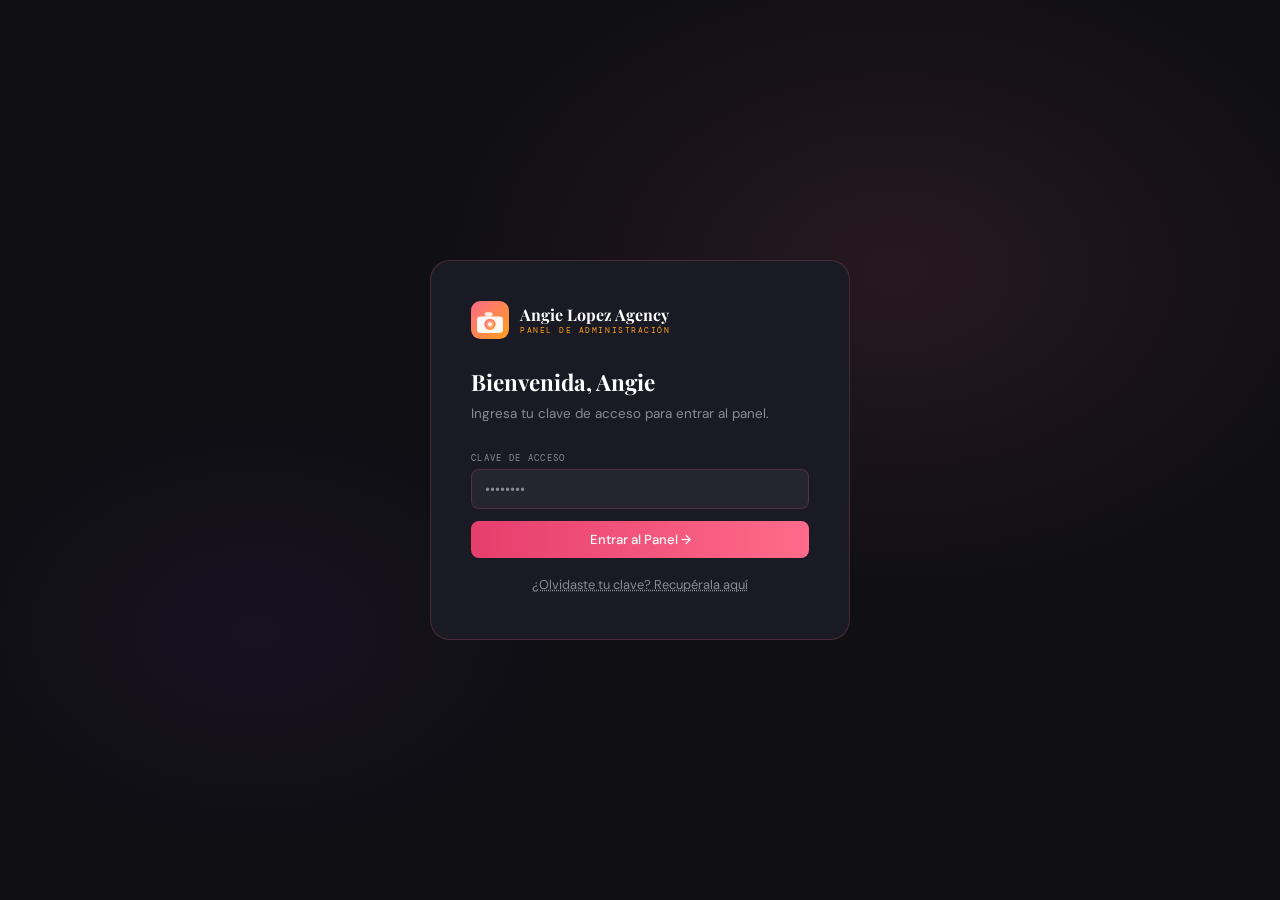
<file: admin/dashboard.html>
<!DOCTYPE html>
<html lang="es">
<head>
<meta charset="UTF-8">
<meta name="viewport" content="width=device-width,initial-scale=1">
<title>ALA Admin — Dashboard</title>
<link rel="icon" type="image/svg+xml" href="data:image/svg+xml,<svg xmlns='http://www.w3.org/2000/svg' viewBox='0 0 100 100'><rect width='100' height='100' rx='20' fill='%23FF6B8A'/><text y='.9em' font-size='48' x='50%' text-anchor='middle' font-family='Georgia,serif' font-weight='900' fill='white'>ALA</text></svg>">
<link href="https://fonts.googleapis.com/css2?family=Playfair+Display:wght@700&family=DM+Sans:wght@300;400;500&family=DM+Mono:wght@400&display=swap" rel="stylesheet">
<link rel="stylesheet" href="../assets/ala.css">
<style>
.notif-dot{width:8px;height:8px;background:var(--pk);border-radius:50%;animation:pulse 2s infinite;flex-shrink:0}
@keyframes pulse{0%,100%{transform:scale(1)}50%{transform:scale(1.4)}}
.progress-ring{width:56px;height:56px}
.quick-action{background:rgba(255,255,255,.04);border:1px solid var(--gb);border-radius:10px;padding:14px;text-align:center;cursor:pointer;transition:all .2s}
.quick-action:hover{border-color:var(--pk);background:rgba(255,107,138,.05);transform:translateY(-2px)}
.quick-action .ico{font-size:1.5rem;margin-bottom:6px}
.quick-action .lbl{font-size:.76rem;color:var(--mu)}
.ia-btn{background:linear-gradient(135deg,var(--pu),var(--pkd));border:none;color:#fff;padding:10px 18px;border-radius:var(--r);font-size:.82rem;font-weight:500;cursor:pointer;display:flex;align-items:center;gap:7px;transition:all .2s}
.ia-btn:hover{transform:translateY(-1px);box-shadow:0 4px 16px rgba(123,47,190,.4)}
</style>
</head>
<body>

<!-- LOGIN GATE -->

</div>

<div id="loginGate" class="login-page">
  <div class="login-bg"></div>

  <!-- LOGIN NORMAL -->
  <div class="login-card" id="loginCard">
    <div class="login-logo">
      <svg width="38" height="38" viewBox="0 0 44 44" xmlns="http://www.w3.org/2000/svg"><defs><linearGradient id="lg" x1="0%" y1="0%" x2="100%" y2="100%"><stop offset="0%" style="stop-color:#FF6B8A"/><stop offset="100%" style="stop-color:#FF9F1C"/></linearGradient></defs><rect width="44" height="44" rx="11" fill="url(#lg)"/><rect x="7" y="18" width="30" height="19" rx="4" fill="white" opacity=".95"/><circle cx="22" cy="27" r="6.5" fill="url(#lg)"/><circle cx="22" cy="27" r="4" fill="white" opacity=".3"/><circle cx="22" cy="27" r="2.2" fill="white" opacity=".9"/><rect x="16" y="13" width="9" height="5" rx="2" fill="white" opacity=".85"/></svg>
      <div><div style="font-family:'Playfair Display',serif;font-size:1rem;font-weight:700">Angie Lopez Agency</div><div style="font-family:'DM Mono',monospace;font-size:.48rem;letter-spacing:.2em;color:var(--or);text-transform:uppercase">Panel de Administración</div></div>
    </div>
    <h2 class="login-title">Bienvenida, Angie</h2>
    <p class="login-sub">Ingresa tu clave de acceso para entrar al panel.</p>
    <div style="display:flex;flex-direction:column;gap:12px">
      <div class="form-group">
        <label class="form-label">Clave de Acceso</label>
        <input class="form-input" type="password" id="adminPass" placeholder="••••••••" onkeypress="if(event.key==='Enter')adminLogin()">
      </div>
      <button class="btn btn-pk" style="width:100%;justify-content:center" onclick="adminLogin()">Entrar al Panel →</button>
      <button type="button" onclick="showForgot()" style="background:none;border:none;color:var(--mu);font-size:.8rem;cursor:pointer;text-align:center;padding:6px;transition:color .2s;text-decoration:underline;text-decoration-style:dotted" onmouseover="this.style.color='var(--pk)'" onmouseout="this.style.color='var(--mu)'">
        ¿Olvidaste tu clave? Recupérala aquí
      </button>
    </div>
    <p id="loginErr" style="color:var(--pk);font-size:.78rem;margin-top:12px;display:none">Clave incorrecta. Intenta de nuevo.</p>
  </div>

  <!-- RECUPERAR CLAVE -->
  <div class="login-card" id="forgotCard" style="display:none">
    <div style="text-align:center;margin-bottom:22px">
      <div style="font-size:2.5rem;margin-bottom:10px">🔑</div>
      <h2 class="login-title" style="margin-bottom:6px">Recuperar Clave</h2>
      <p class="login-sub" style="margin-bottom:0">Ingresa tu email y te enviamos una clave temporal.</p>
    </div>
    <div style="display:flex;flex-direction:column;gap:12px">
      <div class="form-group">
        <label class="form-label">Tu Email de Admin</label>
        <input class="form-input" type="email" id="recoverEmail" placeholder="angie.lpz08@gmail.com" onkeypress="if(event.key==='Enter')sendRecovery()">
      </div>
      <button class="btn btn-pk" style="width:100%;justify-content:center" id="recoverBtn" onclick="sendRecovery()">Enviar Nueva Clave →</button>
      <button type="button" onclick="showLoginCard()" style="background:none;border:none;color:var(--mu);font-size:.8rem;cursor:pointer;text-align:center;padding:6px;transition:color .2s" onmouseover="this.style.color='var(--pk)'" onmouseout="this.style.color='var(--mu)'">
        ← Volver al login
      </button>
    </div>
    <div id="recoverSuccess" style="display:none;margin-top:16px;background:rgba(74,222,128,.1);border:1px solid rgba(74,222,128,.25);border-radius:var(--r);padding:16px;text-align:center">
      <div style="font-size:1.5rem;margin-bottom:6px">✅</div>
      <div style="font-size:.88rem;font-weight:500;color:#4ade80;margin-bottom:4px">¡Email enviado!</div>
      <div style="font-size:.78rem;color:rgba(255,255,255,.6);line-height:1.6">Revisa tu correo <strong id="sentToEmail" style="color:#4ade80"></strong><br>y usa la nueva clave temporal para entrar.</div>
    </div>
    <div id="recoverErr" style="display:none;margin-top:12px;background:rgba(255,107,138,.1);border:1px solid rgba(255,107,138,.25);border-radius:var(--r);padding:10px;color:var(--pk);font-size:.78rem;text-align:center"></div>
  </div>

</div>

<!-- MAIN LAYOUT -->
<div class="layout" id="appLayout" style="display:none">

  <!-- SIDEBAR -->
  <aside class="sidebar">
    <div class="sb-logo">
      <svg width="32" height="32" viewBox="0 0 44 44" xmlns="http://www.w3.org/2000/svg"><defs><linearGradient id="lg2" x1="0%" y1="0%" x2="100%" y2="100%"><stop offset="0%" style="stop-color:#FF6B8A"/><stop offset="100%" style="stop-color:#FF9F1C"/></linearGradient></defs><rect width="44" height="44" rx="11" fill="url(#lg2)"/><rect x="7" y="18" width="30" height="19" rx="4" fill="white" opacity=".95"/><circle cx="22" cy="27" r="6.5" fill="url(#lg2)"/><circle cx="22" cy="27" r="4" fill="white" opacity=".3"/><circle cx="22" cy="27" r="2.2" fill="white" opacity=".9"/><rect x="16" y="13" width="9" height="5" rx="2" fill="white" opacity=".85"/></svg>
      <div><div class="sb-logo-txt">Angie Lopez</div><div class="sb-logo-sub">Admin Panel</div></div>
    </div>
    <div class="sb-user">
      <div class="sb-avatar">👩‍💼</div>
      <div><div class="sb-uname">Angie López</div><div class="sb-urole">Administradora</div></div>
    </div>
    <nav class="sb-nav">
      <div class="sb-section">Principal</div>
      <a class="sb-link active" onclick="showPage('dashboard')"><span class="ico">📊</span>Dashboard</a>
      <a class="sb-link" onclick="showPage('jobs')"><span class="ico">📋</span>Trabajos <span id="sbJobCount" style="margin-left:auto;background:var(--pk);color:#fff;font-size:.6rem;padding:2px 7px;border-radius:20px;font-family:'DM Mono',monospace"></span></a>
      <a class="sb-link" onclick="showPage('clients')"><span class="ico">👥</span>Clientes</a>
      <a class="sb-link" onclick="showPage('messages')"><span class="ico">💬</span>Mensajes <span id="sbMsgCount" style="margin-left:auto;background:var(--or);color:#fff;font-size:.6rem;padding:2px 7px;border-radius:20px;font-family:'DM Mono',monospace;display:none"></span></a>
      <div class="sb-section">Herramientas</div>
      <a class="sb-link" onclick="showPage('files')"><span class="ico">📁</span>Archivos</a>
      <a class="sb-link" onclick="showPage('payments')"><span class="ico">💳</span>Pagos</a>
      <a class="sb-link" onclick="showPage('ai')"><span class="ico">✨</span>IA Creativa</a>
      <div class="sb-section">Acceso</div>
      <a class="sb-link" onclick="showPage('newclient')"><span class="ico">➕</span>Nuevo Cliente</a>
      <a class="sb-link" href="../index.html" target="_blank"><span class="ico">🌐</span>Ver Web</a>
    </nav>
    <div class="sb-footer">
      <button class="sb-logout" onclick="logout()">Cerrar Sesión</button>
    </div>
  </aside>

  <!-- MAIN -->
  <div class="main">

    <!-- TOPBAR -->
    <div class="topbar">
      <div>
        <div class="topbar-title" id="pageTitle">Dashboard</div>
        <div class="topbar-sub" id="pageDate"></div>
      </div>
      <div class="topbar-actions">
        <button class="ia-btn" onclick="showPage('ai')">✨ IA Creativa</button>
        <button class="btn btn-pk" onclick="openNewJob()">+ Nuevo Trabajo</button>
      </div>
    </div>

    <!-- CONTENT PAGES -->
    <div class="content">

      <!-- ── DASHBOARD ── -->
      <div id="page-dashboard">
        <div class="card-grid-3" id="statsGrid" style="margin-bottom:20px">
          <div class="stat-card"><div class="stat-icon" style="background:rgba(255,107,138,.15)">📋</div><div><div class="stat-num" id="statJobs">—</div><div class="stat-label">Trabajos Activos</div></div></div>
          <div class="stat-card"><div class="stat-icon" style="background:rgba(74,222,128,.15)">👥</div><div><div class="stat-num" id="statClients">—</div><div class="stat-label">Clientes Totales</div></div></div>
          <div class="stat-card"><div class="stat-icon" style="background:rgba(255,159,28,.15)">💳</div><div><div class="stat-num" id="statRevenue">—</div><div class="stat-label">Ingresos Mes</div></div></div>
        </div>

        <div class="card-grid-2" style="margin-bottom:20px">
          <!-- ACCIONES RÁPIDAS -->
          <div class="card">
            <div class="card-title">Acciones Rápidas</div>
            <div style="display:grid;grid-template-columns:repeat(3,1fr);gap:10px">
              <div class="quick-action" onclick="openNewJob()"><div class="ico">📋</div><div class="lbl">Nuevo Trabajo</div></div>
              <div class="quick-action" onclick="showPage('newclient')"><div class="ico">👤</div><div class="lbl">Nuevo Cliente</div></div>
              <div class="quick-action" onclick="showPage('ai')"><div class="ico">✨</div><div class="lbl">IA Creativa</div></div>
              <div class="quick-action" onclick="showPage('messages')"><div class="ico">💬</div><div class="lbl">Mensajes</div></div>
              <div class="quick-action" onclick="showPage('files')"><div class="ico">📁</div><div class="lbl">Archivos</div></div>
              <div class="quick-action" onclick="showPage('payments')"><div class="ico">💳</div><div class="lbl">Pagos</div></div>
            </div>
          </div>
          <!-- TRABAJOS PRÓXIMOS A VENCER -->
          <div class="card">
            <div class="card-title">Próximos a Vencer</div>
            <div id="deadlinesList" style="display:flex;flex-direction:column;gap:8px">
              <div style="color:var(--mu);font-size:.84rem">Cargando...</div>
            </div>
          </div>
        </div>

        <!-- TRABAJOS RECIENTES -->
        <div class="card">
          <div class="card-title" style="display:flex;align-items:center;justify-content:space-between">
            Trabajos Recientes
            <button class="btn btn-ghost btn-sm" onclick="showPage('jobs')">Ver todos →</button>
          </div>
          <div class="table-wrap">
            <table>
              <thead><tr><th>Cliente</th><th>Trabajo</th><th>Tipo</th><th>Estado</th><th>Progreso</th><th>Entrega</th><th></th></tr></thead>
              <tbody id="dashJobsTable"><tr><td colspan="7" style="color:var(--mu);text-align:center;padding:24px">Cargando trabajos...</td></tr></tbody>
            </table>
          </div>
        </div>
      </div>

      <!-- ── TRABAJOS ── -->
      <div id="page-jobs" style="display:none">
        <div style="display:flex;align-items:center;justify-content:space-between;margin-bottom:20px">
          <div><div class="page-title">Trabajos</div><div class="page-sub">Gestión de todos los proyectos</div></div>
          <div style="display:flex;gap:10px">
            <select class="form-select" style="width:auto" id="jobFilterStatus" onchange="loadJobs()">
              <option value="">Todos los estados</option>
              <option value="pendiente">Pendiente</option>
              <option value="en_progreso">En Progreso</option>
              <option value="revision">En Revisión</option>
              <option value="completado">Completado</option>
            </select>
            <button class="btn btn-pk" onclick="openNewJob()">+ Nuevo Trabajo</button>
          </div>
        </div>
        <div class="card">
          <div class="table-wrap">
            <table>
              <thead><tr><th>Cliente</th><th>Trabajo</th><th>Tipo</th><th>Estado</th><th>Progreso</th><th>Entrega</th><th>Precio</th><th>Acciones</th></tr></thead>
              <tbody id="jobsTable"><tr><td colspan="8" style="color:var(--mu);text-align:center;padding:24px">Cargando...</td></tr></tbody>
            </table>
          </div>
        </div>
      </div>

      <!-- ── CLIENTES ── -->
      <div id="page-clients" style="display:none">
        <div style="display:flex;align-items:center;justify-content:space-between;margin-bottom:20px">
          <div><div class="page-title">Clientes</div><div class="page-sub">Base de clientes registrados</div></div>
          <button class="btn btn-pk" onclick="showPage('newclient')">+ Nuevo Cliente</button>
        </div>
        <div class="card">
          <div class="table-wrap">
            <table>
              <thead><tr><th>Nombre</th><th>Email</th><th>Teléfono</th><th>Negocio</th><th>Trabajos</th><th>Registro</th><th>Acciones</th></tr></thead>
              <tbody id="clientsTable"><tr><td colspan="7" style="color:var(--mu);text-align:center;padding:24px">Cargando...</td></tr></tbody>
            </table>
          </div>
        </div>
      </div>

      <!-- ── NUEVO CLIENTE ── -->
      <div id="page-newclient" style="display:none">
        <div class="page-title">Nuevo Cliente</div>
        <div class="page-sub" style="margin-bottom:24px">Registra un cliente y genera su enlace de acceso al portal</div>
        <div class="card" style="max-width:540px">
          <div style="display:flex;flex-direction:column;gap:14px">
            <div class="card-grid-2">
              <div class="form-group"><label class="form-label">Nombre Completo*</label><input class="form-input" id="nc-name" placeholder="María Rodríguez"></div>
              <div class="form-group"><label class="form-label">Email*</label><input class="form-input" id="nc-email" type="email" placeholder="maria@email.com"></div>
            </div>
            <div class="card-grid-2">
              <div class="form-group"><label class="form-label">WhatsApp</label><input class="form-input" id="nc-phone" placeholder="+1 809 000 0000"></div>
              <div class="form-group"><label class="form-label">Negocio / Marca</label><input class="form-input" id="nc-biz" placeholder="Restaurante Piantini"></div>
            </div>
            <button class="btn btn-pk" onclick="createClient()" style="align-self:flex-start">Crear Cliente y Generar Link →</button>
          </div>
        </div>
        <div id="nc-result" style="display:none;margin-top:16px" class="card" style="max-width:540px">
          <div class="card-title">✅ Cliente Creado</div>
          <div style="display:flex;flex-direction:column;gap:10px">
            <p style="font-size:.84rem;color:var(--mu)">Enlace de acceso al portal del cliente:</p>
            <div style="display:flex;gap:8px">
              <input class="form-input" id="nc-link" readonly style="font-family:'DM Mono',monospace;font-size:.76rem">
              <button class="btn btn-pk btn-sm" onclick="copyLink()">Copiar</button>
            </div>
            <p style="font-size:.78rem;color:var(--mu)">Envía este enlace al cliente por WhatsApp o email. Expira en 7 días.</p>
            <div style="display:flex;gap:8px">
              <button class="btn btn-ghost btn-sm" onclick="sendWA()">📱 Enviar por WA</button>
              <button class="btn btn-ghost btn-sm" onclick="openNewJob()">+ Crear Primer Trabajo</button>
            </div>
          </div>
        </div>
      </div>

      <!-- ── MENSAJES ── -->
      <div id="page-messages" style="display:none">
        <div class="page-title">Mensajes</div>
        <div class="page-sub" style="margin-bottom:20px">Comunicación con clientes por proyecto</div>
        <div class="card-grid-2">
          <div class="card" style="height:500px;display:flex;flex-direction:column">
            <div class="card-title">Conversaciones</div>
            <div id="convList" style="flex:1;overflow-y:auto;display:flex;flex-direction:column;gap:6px"></div>
          </div>
          <div class="card" style="height:500px;padding:0;overflow:hidden;display:flex;flex-direction:column">
            <div style="padding:14px 18px;border-bottom:1px solid var(--gb)"><div id="activeConvTitle" style="font-weight:500;font-size:.92rem">Selecciona una conversación</div></div>
            <div class="chat-wrap" style="height:auto">
              <div class="chat-messages" id="adminChatMsgs"></div>
              <div class="chat-input-row" style="border-top:1px solid var(--gb)">
                <input class="chat-input" id="adminMsgInput" placeholder="Escribe un mensaje..." onkeypress="if(event.key==='Enter')sendAdminMsg()">
                <button class="btn btn-pk btn-sm" onclick="sendAdminMsg()">Enviar</button>
              </div>
            </div>
          </div>
        </div>
      </div>

      <!-- ── ARCHIVOS ── -->
      <div id="page-files" style="display:none">
        <div class="page-title">Archivos</div>
        <div class="page-sub" style="margin-bottom:20px">Gestión de fotos, entregables y documentos</div>
        <div class="card-grid-2">
          <div class="card">
            <div class="card-title">Fotos recibidas de clientes</div>
            <div id="clientUploads" style="display:flex;flex-direction:column;gap:8px">
              <div style="color:var(--mu);font-size:.84rem">Cargando...</div>
            </div>
          </div>
          <div class="card">
            <div class="card-title">Subir Entregable a Cliente</div>
            <div style="display:flex;flex-direction:column;gap:12px">
              <div class="form-group">
                <label class="form-label">Seleccionar Trabajo</label>
                <select class="form-select" id="deliv-job"></select>
              </div>
              <div class="upload-zone" onclick="document.getElementById('delivFile').click()" id="delivZone">
                <input type="file" id="delivFile" multiple onchange="handleDelivUpload(event)">
                <div class="upload-zone-icon">📤</div>
                <div class="upload-zone-text"><strong>Click para subir</strong> o arrastra los archivos<br><span style="font-size:.76rem">Fotos editadas, PDFs, ZIPs</span></div>
              </div>
              <div id="delivProgress" style="display:none">
                <div style="font-size:.82rem;color:var(--mu);margin-bottom:6px">Subiendo...</div>
                <div style="background:rgba(255,255,255,.08);border-radius:99px;height:6px"><div id="delivBar" style="background:linear-gradient(90deg,var(--pkd),var(--pk));height:100%;width:0%;border-radius:99px;transition:width .3s"></div></div>
              </div>
              <button class="btn btn-ghost btn-sm" id="notifyBtn" style="display:none" onclick="notifyClient()">📧 Notificar al Cliente</button>
            </div>
          </div>
        </div>
      </div>

      <!-- ── PAGOS ── -->
      <div id="page-payments" style="display:none">
        <div style="display:flex;align-items:center;justify-content:space-between;margin-bottom:20px">
          <div><div class="page-title">Pagos</div><div class="page-sub">Registro y seguimiento de pagos</div></div>
          <button class="btn btn-pk" onclick="openNewPayment()">+ Registrar Pago</button>
        </div>
        <div class="card-grid-3" style="margin-bottom:20px">
          <div class="stat-card"><div class="stat-icon" style="background:rgba(74,222,128,.15)">✅</div><div><div class="stat-num" id="payConfirmed">—</div><div class="stat-label">Confirmados</div></div></div>
          <div class="stat-card"><div class="stat-icon" style="background:rgba(255,159,28,.15)">⏳</div><div><div class="stat-num" id="payPending">—</div><div class="stat-label">Pendientes</div></div></div>
          <div class="stat-card"><div class="stat-icon" style="background:rgba(255,107,138,.15)">💰</div><div><div class="stat-num" id="payTotal">—</div><div class="stat-label">Total Mes</div></div></div>
        </div>
        <div class="card">
          <div class="table-wrap">
            <table>
              <thead><tr><th>Cliente</th><th>Trabajo</th><th>Monto</th><th>Método</th><th>Estado</th><th>Fecha</th><th>Referencia</th><th>Acciones</th></tr></thead>
              <tbody id="paymentsTable"><tr><td colspan="8" style="color:var(--mu);text-align:center;padding:24px">Cargando...</td></tr></tbody>
            </table>
          </div>
        </div>
      </div>

      <!-- ── IA CREATIVA ── -->
      <div id="page-ai" style="display:none">
        <div class="page-title">✨ IA Creativa</div>
        <div class="page-sub" style="margin-bottom:20px">Asistente creativo con 30 años de experiencia en marketing y diseño</div>
        <div class="card-grid-2">
          <div style="display:flex;flex-direction:column;gap:14px">
            <!-- TIPO DE CONTENIDO -->
            <div class="card">
              <div class="card-title">¿Qué necesitas crear?</div>
              <div style="display:grid;grid-template-columns:repeat(3,1fr);gap:8px">
                <div class="quick-action" onclick="setAIType('logo')"><div class="ico">🏛️</div><div class="lbl">Logo & Identidad</div></div>
                <div class="quick-action" onclick="setAIType('instagram')"><div class="ico">📸</div><div class="lbl">Post Instagram</div></div>
                <div class="quick-action" onclick="setAIType('story')"><div class="ico">📱</div><div class="lbl">Story / Reel</div></div>
                <div class="quick-action" onclick="setAIType('linkedin')"><div class="ico">💼</div><div class="lbl">LinkedIn</div></div>
                <div class="quick-action" onclick="setAIType('tiktok')"><div class="ico">🎵</div><div class="lbl">TikTok</div></div>
                <div class="quick-action" onclick="setAIType('copy')"><div class="ico">✍️</div><div class="lbl">Copywriting</div></div>
                <div class="quick-action" onclick="setAIType('branding')"><div class="ico">🎨</div><div class="lbl">Estrategia Marca</div></div>
                <div class="quick-action" onclick="setAIType('campana')"><div class="ico">📣</div><div class="lbl">Campaña Digital</div></div>
                <div class="quick-action" onclick="setAIType('libre')"><div class="ico">💡</div><div class="lbl">Libre</div></div>
              </div>
            </div>
            <!-- CONTEXTO DEL CLIENTE -->
            <div class="card">
              <div class="card-title">Contexto del Proyecto</div>
              <div style="display:flex;flex-direction:column;gap:10px">
                <div class="form-group">
                  <label class="form-label">Cliente / Marca (opcional)</label>
                  <select class="form-select" id="ai-client">
                    <option value="">Proyecto nuevo / libre</option>
                  </select>
                </div>
                <div class="form-group">
                  <label class="form-label">Tu solicitud</label>
                  <textarea class="form-textarea" id="ai-prompt" placeholder="Describe lo que necesitas crear..." style="min-height:110px"></textarea>
                </div>
                <button class="ia-btn" onclick="runAI()" style="justify-content:center;padding:12px">✨ Generar con IA</button>
              </div>
            </div>
          </div>
          <!-- OUTPUT -->
          <div class="card" style="display:flex;flex-direction:column;min-height:500px">
            <div class="card-title" style="display:flex;align-items:center;gap:8px">
              <span id="aiTypeLabel">Resultado</span>
              <span id="aiTyping" style="display:none;color:var(--pk)">• Generando...</span>
            </div>
            <div id="aiOutput" style="flex:1;font-size:.88rem;line-height:1.7;color:rgba(255,255,255,.85);white-space:pre-wrap;overflow-y:auto;padding:4px">
              <div style="color:var(--mu);font-style:italic">Selecciona un tipo de contenido y describe tu solicitud para comenzar.</div>
            </div>
            <div style="margin-top:14px;display:flex;gap:8px" id="aiActions" style="display:none">
              <button class="btn btn-ghost btn-sm" onclick="copyAI()">📋 Copiar</button>
              <button class="btn btn-ghost btn-sm" onclick="clearAI()">🗑️ Limpiar</button>
              <button class="btn btn-pk btn-sm" onclick="saveToJob()">💾 Guardar en Trabajo</button>
            </div>
          </div>
        </div>
        <!-- HISTORIAL -->
        <div class="card" style="margin-top:14px">
          <div class="card-title">Historial de esta sesión</div>
          <div id="aiHistory" style="display:flex;flex-direction:column;gap:8px;max-height:200px;overflow-y:auto">
            <div style="color:var(--mu);font-size:.82rem">Las generaciones de esta sesión aparecen aquí.</div>
          </div>
        </div>
      </div>

    </div><!-- /content -->
  </div><!-- /main -->
</div><!-- /layout -->

<!-- ── MODAL NUEVO TRABAJO ── -->
<div class="modal-overlay" id="jobModal" style="display:none" onclick="if(event.target===this)closeJobModal()">
  <div class="modal">
    <div class="modal-head">
      <div class="modal-title" id="jobModalTitle">Nuevo Trabajo</div>
      <button class="modal-close" onclick="closeJobModal()">✕</button>
    </div>
    <div class="modal-body">
      <div class="card-grid-2">
        <div class="form-group"><label class="form-label">Cliente*</label>
          <select class="form-select" id="jm-client"><option value="">Seleccionar cliente...</option></select>
        </div>
        <div class="form-group"><label class="form-label">Tipo*</label>
          <select class="form-select" id="jm-type">
            <option value="fotografia">📸 Fotografía</option>
            <option value="redes">📱 Redes Sociales</option>
            <option value="branding">🏛️ Branding</option>
            <option value="video">🎬 Video</option>
            <option value="web">🌐 Web</option>
          </select>
        </div>
      </div>
      <div class="form-group"><label class="form-label">Título del Trabajo*</label><input class="form-input" id="jm-title" placeholder="Ej: Sesión fotográfica marca personal"></div>
      <div class="card-grid-2">
        <div class="form-group"><label class="form-label">Fecha de Entrega</label><input class="form-input" type="date" id="jm-deadline"></div>
        <div class="form-group"><label class="form-label">Precio (USD)</label><input class="form-input" type="number" id="jm-price" placeholder="0.00"></div>
      </div>
      <div class="card-grid-2">
        <div class="form-group"><label class="form-label">Estado</label>
          <select class="form-select" id="jm-status">
            <option value="pendiente">Pendiente</option>
            <option value="en_progreso">En Progreso</option>
            <option value="revision">En Revisión</option>
            <option value="completado">Completado</option>
          </select>
        </div>
        <div class="form-group"><label class="form-label">Progreso (%)</label><input class="form-input" type="number" id="jm-progress" min="0" max="100" placeholder="0"></div>
      </div>
      <div class="form-group"><label class="form-label">Notas</label><textarea class="form-textarea" id="jm-notes" placeholder="Detalles del trabajo..."></textarea></div>
    </div>
    <div class="modal-footer">
      <button class="btn btn-ghost" onclick="closeJobModal()">Cancelar</button>
      <button class="btn btn-pk" id="jm-save" onclick="saveJob()">Guardar Trabajo</button>
    </div>
  </div>
</div>

<!-- ── MODAL DETALLE TRABAJO ── -->
<div class="modal-overlay" id="jobDetailModal" style="display:none" onclick="if(event.target===this)this.style.display='none'">
  <div class="modal" style="width:min(700px,100%)">
    <div class="modal-head">
      <div class="modal-title" id="jd-title">Detalle del Trabajo</div>
      <button class="modal-close" onclick="document.getElementById('jobDetailModal').style.display='none'">✕</button>
    </div>
    <div class="modal-body" id="jd-body"></div>
  </div>
</div>

<!-- ── MODAL PAGO ── -->
<div class="modal-overlay" id="payModal" style="display:none" onclick="if(event.target===this)this.style.display='none'">
  <div class="modal">
    <div class="modal-head"><div class="modal-title">Registrar Pago</div><button class="modal-close" onclick="document.getElementById('payModal').style.display='none'">✕</button></div>
    <div class="modal-body">
      <div class="form-group"><label class="form-label">Trabajo*</label><select class="form-select" id="pay-job"></select></div>
      <div class="card-grid-2">
        <div class="form-group"><label class="form-label">Monto (USD)*</label><input class="form-input" type="number" id="pay-amount" placeholder="0.00"></div>
        <div class="form-group"><label class="form-label">Método</label>
          <select class="form-select" id="pay-method">
            <option value="transferencia">Transferencia</option>
            <option value="efectivo">Efectivo</option>
            <option value="tarjeta">Tarjeta</option>
            <option value="paypal">PayPal</option>
          </select>
        </div>
      </div>
      <div class="form-group"><label class="form-label">Referencia / Comprobante</label><input class="form-input" id="pay-ref" placeholder="Número de confirmación"></div>
      <div class="form-group"><label class="form-label">Estado</label>
        <select class="form-select" id="pay-status">
          <option value="pendiente">Pendiente</option>
          <option value="confirmado">Confirmado</option>
        </select>
      </div>
      <div class="form-group"><label class="form-label">Notas</label><textarea class="form-textarea" id="pay-notes" placeholder="Observaciones..."></textarea></div>
    </div>
    <div class="modal-footer">
      <button class="btn btn-ghost" onclick="document.getElementById('payModal').style.display='none'">Cancelar</button>
      <button class="btn btn-pk" onclick="savePayment()">Registrar Pago</button>
    </div>
  </div>
</div>


<script src="../assets/ala.js"></script>
<script>
// ── Supabase inline (no CDN) ────────────────────────────
const SB_URL='https://mxuoahnnchwxoqcmlira.supabase.co',SB_KEY='sb_publishable_mTml2uNpOY9iNy9u-y_BHg_G3cBfuZk';
function getSB(){return{from:(t)=>new SBQ(t),storage:{from:(b)=>({'upload':async(p,f)=>{const r=await fetch(`${SB_URL}/storage/v1/object/${b}/${p}`,{method:'POST',headers:{'apikey':SB_KEY,'Authorization':`Bearer ${SB_KEY}`},body:f});if(!r.ok){const e=await r.json();throw new Error(e.error||'Upload failed');}return{data:{path:p},error:null};},'getPublicUrl':(p)=>({'data':{'publicUrl':`${SB_URL}/storage/v1/object/public/${b}/${p}`}})})}}}}
class SBQ{constructor(t){this.t=t;this.f=[];this.s='*';this.ord=null;this.lim=null;this.sg=false;this.m='GET';this.b=null;this.h={};}
select(c){this.s=c||'*';return this;}
eq(c,v){this.f.push(`${c}=eq.${encodeURIComponent(v)}`);return this;}
neq(c,v){this.f.push(`${c}=neq.${encodeURIComponent(v)}`);return this;}
gte(c,v){this.f.push(`${c}=gte.${encodeURIComponent(v)}`);return this;}
order(c,o){this.ord=`${c}.${o?.ascending===false?'desc':'asc'}`;return this;}
limit(n){this.lim=n;return this;}
single(){this.sg=true;return this;}
insert(d){this.m='POST';this.b=Array.isArray(d)?d:[d];this.h={'Prefer':'return=representation'};return this;}
update(d){this.m='PATCH';this.b=d;this.h={'Prefer':'return=representation'};return this;}
delete(){this.m='DELETE';return this;}
async _x(){
  let u=`${SB_URL}/rest/v1/${this.t}?select=${encodeURIComponent(this.s)}`;
  if(this.f.length)u+='&'+this.f.join('&');
  if(this.ord)u+=`&order=${this.ord}`;
  if(this.lim)u+=`&limit=${this.lim}`;
  if(this.sg)u+='&limit=1';
  const h={'apikey':SB_KEY,'Authorization':`Bearer ${SB_KEY}`,'Content-Type':'application/json',...this.h};
  const o={method:this.m,headers:h};
  if(this.b)o.body=JSON.stringify(this.b);
  try{
    const r=await fetch(u,o);
    if(!r.ok){const e=await r.json().catch(()=>({}));return{data:null,error:e};}
    let d=await r.json();
    if(this.sg)d=Array.isArray(d)?d[0]||null:d;
    return{data:d,error:null};
  }catch(e){return{data:null,error:{message:e.message}};}
}
then(res,rej){return this._x().then(res,rej);}
}
// ── End Supabase inline ──────────────────────────────────
</script>
<script>
// ── ADMIN PASSWORD (simple — cambiar por algo más robusto en producción) ──
// ── CONFIGURACIÓN ────────────────────────────────────
const ADMIN_PASS = 'ala2025admin'; // Cambia esto
const ADMIN_EMAIL = 'angie.lpz08@gmail.com'; // Email del admin
// Resend.com API key (obtener gratis en resend.com → API Keys)
const RESEND_KEY = 're_1Q5Y69fk_PhFt5wxefXmM6d4kD3KQRkth';

let currentPage = 'dashboard';
let editingJobId = null;
let activeConvJobId = null;
let aiType = 'libre';
let aiHistory = [];
let newClientId = null;

// ── INIT ──────────────────────────────────────────────
window.addEventListener('load', () => {
  document.getElementById('pageDate').textContent = new Date().toLocaleDateString('es-DO', { weekday:'long', year:'numeric', month:'long', day:'numeric' });
  const sess = Auth.get();
  if (sess?.role === 'admin') showApp();
  else showLogin();
});

// ── LOGIN / FORGOT ────────────────────────────────────
function showLogin() {
  document.getElementById('loginGate').style.display='flex';
  document.getElementById('loginCard').style.display='';
  document.getElementById('forgotCard').style.display='none';
}

function showApp() {
  document.getElementById('loginGate').style.display='none';
  document.getElementById('appLayout').style.display='grid';
  Auth.save({ role:'admin', name:'Angie López' });
  loadDashboard();
  loadClientsForSelects();
}

function showLoginCard() {
  document.getElementById('loginCard').style.display='';
  document.getElementById('forgotCard').style.display='none';
}
function showForgot() {
  document.getElementById('loginCard').style.display='none';
  document.getElementById('forgotCard').style.display='';
  document.getElementById('recoverSuccess').style.display='none';
  document.getElementById('recoverErr').style.display='none';
  document.getElementById('recoverEmail').value='';
}

function generateTempPass() {
  // Genera clave temporal legible: 3 palabras + 2 números
  const words = ['Luna','Rosa','Foto','Arte','Marca','Flor','Sol','Mar','Cine','Moda','Luz','Tech'];
  const w1 = words[Math.floor(Math.random()*words.length)];
  const w2 = words[Math.floor(Math.random()*words.length)];
  const num = Math.floor(Math.random()*90)+10;
  return `${w1}${w2}${num}`;
}

async function sendRecovery() {
  const email = document.getElementById('recoverEmail').value.trim().toLowerCase();
  if (!email) {
    document.getElementById('recoverErr').style.display='';
    document.getElementById('recoverErr').textContent='Por favor ingresa tu email.';
    return;
  }
  if (email !== ADMIN_EMAIL.toLowerCase()) {
    document.getElementById('recoverErr').style.display='';
    document.getElementById('recoverErr').textContent='Ese email no coincide con el email de admin registrado.';
    return;
  }
  const btn = document.getElementById('recoverBtn');
  UI.spin(btn, true);
  document.getElementById('recoverErr').style.display='none';

  const tempPass = generateTempPass();

  try {
    const emailHTML = `<div style="font-family:Arial,sans-serif;max-width:500px;margin:0 auto;padding:30px;background:#1a1a24;color:white;border-radius:12px">
      <h2 style="color:#FF6B8A">🔑 Clave temporal</h2>
      <div style="background:rgba(255,107,138,.15);border:2px solid #FF6B8A;border-radius:10px;padding:24px;text-align:center;margin:20px 0">
        <div style="color:#FF9F1C;font-family:monospace;font-size:2rem;font-weight:700;letter-spacing:4px">${tempPass}</div>
        <p style="color:rgba(255,255,255,.5);font-size:13px;margin:10px 0 0">Válida 1 hora</p>
      </div>
      <a href="${window.location.href}" style="display:block;background:linear-gradient(90deg,#E63E6D,#FF6B8A);color:white;text-decoration:none;padding:14px;border-radius:8px;text-align:center;font-weight:600">Ir al Panel →</a>
    </div>`;
    const res = await fetch('/.netlify/functions/email-proxy', {
      method: 'POST',
      headers: {'Content-Type':'application/json'},
      body: JSON.stringify({
        type: 'admin_recovery',
        to: ADMIN_EMAIL,
        data: { tempPass, panelUrl: window.location.href }
      })
    });

    UI.spin(btn, false);

    if (res.ok) {
      localStorage.setItem('ala_temp_pass', tempPass);
      localStorage.setItem('ala_temp_expires', Date.now() + 3600000);
      document.getElementById('sentToEmail').textContent = email;
      document.getElementById('recoverSuccess').style.display='';
    } else {
      const err = await res.json().catch(()=>({message:'Error de red'}));
      // Fallback: show temp pass on screen if Resend fails
      document.getElementById('recoverSuccess').style.display='';
      document.getElementById('recoverSuccess').innerHTML = `
        <div style="font-size:1.3rem;margin-bottom:8px">⚠️</div>
        <div style="font-size:.82rem;font-weight:500;color:var(--or);margin-bottom:8px">Email no enviado (configura Resend)</div>
        <div style="font-size:.78rem;color:rgba(255,255,255,.6);margin-bottom:10px">Tu clave temporal es:</div>
        <div style="background:rgba(255,255,255,.08);border-radius:6px;padding:10px;font-family:'DM Mono',monospace;font-size:1.1rem;font-weight:700;color:var(--or)">${tempPass}</div>
        <div style="font-size:.72rem;color:var(--mu);margin-top:8px">Cópiala y úsala para entrar</div>`;
      localStorage.setItem('ala_temp_pass', tempPass);
      localStorage.setItem('ala_temp_expires', Date.now() + 3600000);
    }
  } catch(e) {
    UI.spin(btn, false);
    // Network error fallback - show temp pass on screen
    document.getElementById('recoverSuccess').style.display='';
    document.getElementById('recoverSuccess').innerHTML = `
      <div style="font-size:1.3rem;margin-bottom:8px">🔑</div>
      <div style="font-size:.82rem;font-weight:500;color:var(--or);margin-bottom:8px">Tu clave temporal</div>
      <div style="background:rgba(255,255,255,.08);border-radius:6px;padding:10px;font-family:'DM Mono',monospace;font-size:1.1rem;font-weight:700;color:var(--or)">${tempPass}</div>
      <div style="font-size:.72rem;color:var(--mu);margin-top:8px">Válida 1 hora · Cópiala y úsala para entrar</div>`;
    localStorage.setItem('ala_temp_pass', tempPass);
    localStorage.setItem('ala_temp_expires', Date.now() + 3600000);
  }
}


async function notifyClientEmail(jobId) {
  const { data: job } = await sb.from('jobs').select('*,clients(name,email)').eq('id', jobId).single();
  const { data: files } = await sb.from('files').select('id').eq('job_id', jobId).eq('uploaded_by','admin');
  const portalUrl = window.location.origin.replace('/admin','') + '/client/portal.html';
  await sendEmail('entregable_ready', job.clients.email, {
    clientName: job.clients.name,
    jobTitle: job.title,
    fileCount: files?.length || 1,
    portalUrl
  });
  UI.toast('📧 Notificación enviada al cliente', 'success');
}

async function notifyClient() {
  const jobId = document.getElementById('deliv-job').value;
  const jobId = document.getElementById('deliv-job').value;
  const { data: job } = await sb.from('jobs').select('*,clients(name,email,phone)').eq('id', jobId).single();
  // Send email notification
  await notifyClientEmail(jobId);
  // Also open WhatsApp as backup
  const msg = `Hola ${job.clients?.name}! 👋 Tus entregables están listos en el portal. Descárgalos antes de 15 días. 📸 — Angie`;
  window.open(`https://wa.me/${(job.clients?.phone||'').replace(/\D/g,'')}?text=${encodeURIComponent(msg)}`);
}

// ── PAYMENTS ──────────────────────────────────────────
async function loadPayments() {
  const { data: payments } = await sb.from('payments').select('*,clients(name),jobs(title)').order('date', { ascending:false });
  const confirmed = payments?.filter(p=>p.status==='confirmado').reduce((s,p)=>s+parseFloat(p.amount),0)||0;
  const pending = payments?.filter(p=>p.status==='pendiente').reduce((s,p)=>s+parseFloat(p.amount),0)||0;
  document.getElementById('payConfirmed').textContent = '$'+confirmed.toFixed(0);
  document.getElementById('payPending').textContent = '$'+pending.toFixed(0);
  document.getElementById('payTotal').textContent = '$'+(confirmed+pending).toFixed(0);
  const tbody = document.getElementById('paymentsTable');
  tbody.innerHTML = payments?.length ? payments.map(p => `<tr>
    <td style="font-size:.84rem">${p.clients?.name||'—'}</td>
    <td style="font-size:.82rem">${p.jobs?.title||'—'}</td>
    <td style="font-family:'DM Mono',monospace;font-weight:500">$${parseFloat(p.amount).toFixed(2)}</td>
    <td style="font-size:.8rem;text-transform:capitalize">${p.method||'—'}</td>
    <td>${p.status==='confirmado'?'<span style="color:var(--gr)">✅ Confirmado</span>':'<span style="color:var(--or)">⏳ Pendiente</span>'}</td>
    <td style="font-family:'DM Mono',monospace;font-size:.72rem">${UI.date(p.date)}</td>
    <td style="font-family:'DM Mono',monospace;font-size:.7rem">${p.reference||'—'}</td>
    <td>${p.status==='pendiente'?`<button class="btn btn-ghost btn-sm" onclick="confirmPay('${p.id}')">✅ Confirmar</button>`:'<span style="color:var(--mu);font-size:.76rem">—</span>'}</td>
  </tr>`).join('') : '<tr><td colspan="8" style="color:var(--mu);text-align:center;padding:24px">Sin pagos registrados</td></tr>';
}

function openNewPayment() { document.getElementById('payModal').style.display='flex'; }

async function savePayment() {
  const data = {
    job_id: document.getElementById('pay-job').value || null,
    amount: parseFloat(document.getElementById('pay-amount').value),
    method: document.getElementById('pay-method').value,
    reference: document.getElementById('pay-ref').value,
    status: document.getElementById('pay-status').value,
    notes: document.getElementById('pay-notes').value
  };
  if (data.job_id) {
    const { data: job } = await sb.from('jobs').select('client_id').eq('id', data.job_id).single();
    data.client_id = job?.client_id;
  }
  const { error } = await sb.from('payments').insert(data);
  if (error) { UI.toast('Error: '+error.message,'error'); return; }
  UI.toast('Pago registrado ✅','success');
  document.getElementById('payModal').style.display='none';
  if (currentPage==='payments') loadPayments();
}

async function confirmPay(id) {
  await sb.from('payments').update({ status:'confirmado' }).eq('id', id);
  UI.toast('Pago confirmado ✅','success');
  loadPayments();
}

// ── IA CREATIVA ───────────────────────────────────────
const AI_SYSTEM = `Eres una directora creativa y estratega de marketing con 30+ años de experiencia real en agencias de publicidad internacionales (has trabajado en proyectos para Latinoamérica, EEUU y Europa). Tu experiencia combina:

EXPERTISE TÉCNICO:
- Dirección de arte y diseño gráfico (identidades corporativas, sistemas de marca completos)
- Fotografía de marca: dirección, composición, edición, storytelling visual
- Marketing digital: SEO, SEM, Meta Ads, TikTok Ads, email marketing
- Copywriting de alta conversión: headlines, landing pages, ads, captions
- Producción audiovisual: guiones, dirección, post-producción
- Social media strategy: algoritmos, formatos nativos, crecimiento orgánico

FILOSOFÍA:
Piensas como Ogilvy (estrategia + datos), creas como BBDO (innovación + impacto) y mides como las mejores agencias de performance del mundo. Sabes que el mercado dominicano tiene sus particularidades: el consumidor RD responde al calor humano, a la autenticidad y a la aspiración. No copies formulas gringas — adáptalas.

CUANDO GENERES CONTENIDO:
- Sé ESPECÍFICO: da el copy exacto, los colores hex, los nombres de fuentes reales
- Para logos: describe el concepto visual con tanto detalle que un diseñador pueda ejecutarlo sin dudar
- Para captions: escríbelos listos para publicar, no como "sugerencia de texto"  
- Para estrategias: dame un plan con fechas, métricas y responsables
- Para campañas: incluye el concepto creativo central + adaptaciones por plataforma
- Siempre incluye una razón estratégica detrás de cada decisión creativa

CONTEXTO: Estás generando contenido para Angie Lopez Agency, agencia dominicana premium. Sus clientes son negocios que quieren crecer en RD y expandirse globalmente.
`;

const AI_TYPES_PROMPTS = {
  logo: 'Basándote en la solicitud, genera una propuesta completa de identidad de marca que incluya: concepto del logo (descripción visual detallada), paleta de colores (con códigos hex), tipografías recomendadas (primaria y secundaria), eslogan/tagline, tono de marca, y aplicaciones principales. Sé específico y creativo.',
  instagram: 'Crea contenido completo para Instagram que incluya: caption principal (listo para publicar con emojis y hashtags), variante A/B del caption, 3 opciones de CTA, descripción del visual ideal para la foto/diseño, y mejores horarios de publicación. Copy en español dominicano/latinoamericano.',
  story: 'Diseña una secuencia de Stories/Reel completa: storyboard con cada pantalla descrita, copy para cada slide, música/audio recomendado, efectos/stickers sugeridos, guión si es Reel hablado, y CTA final. Formato vertical, máximo impacto en 3-7 segundos.',
  linkedin: 'Crea contenido profesional para LinkedIn: post completo (600-1200 caracteres), hook de apertura poderoso, estructura narrativa, CTA profesional, 5 hashtags relevantes, y sugerencia de imagen/video. Tono: experto pero cercano.',
  tiktok: 'Desarrolla concepto de TikTok: guión completo segunda a segunda (15-60s), texto on-screen en cada momento, música trending recomendada, efectos y transiciones, hook en los primeros 3 segundos, CTA final. Formato dinámico y viral.',
  copy: 'Genera copy de alta conversión que incluya: headline principal (máximo impacto), 3 variantes del headline, propuesta de valor única, bullets de beneficios (no características), CTA poderoso, y versión corta para ads. Adaptado al mercado RD.',
  branding: 'Desarrolla estrategia de marca completa: análisis de posicionamiento, propuesta de valor diferenciada, personalidad y voz de marca, audiencia objetivo detallada, estrategia de contenido para 30 días, y métricas KPI. Orientado a resultados reales.',
  campana: 'Crea campaña digital integral: objetivo y KPIs, concepto creativo central, adaptación a cada plataforma (IG, FB, TikTok, LinkedIn), calendarpublicaciones 2 semanas, presupuesto sugerido, y métricas de éxito.',
  libre: ''
};

function setAIType(type) {
  aiType = type;
  document.querySelectorAll('.quick-action').forEach(el => el.style.border = '1px solid var(--gb)');
  event.currentTarget.style.border = '1px solid var(--pk)';
  event.currentTarget.style.background = 'rgba(255,107,138,.08)';
  const labels = {logo:'Logo & Identidad',instagram:'Post Instagram',story:'Story / Reel',linkedin:'LinkedIn',tiktok:'TikTok',copy:'Copywriting',branding:'Estrategia de Marca',campana:'Campaña Digital',libre:'Libre'};
  document.getElementById('aiTypeLabel').textContent = labels[type]||'Resultado';
}

function loadAIClients() {
  // Ya cargados en loadClientsForSelects
}

async function runAI() {
  const prompt = document.getElementById('ai-prompt').value.trim();
  if (!prompt) { UI.toast('Escribe qué necesitas crear', 'warn'); return; }
  const clientSel = document.getElementById('ai-client');
  const clientName = clientSel.options[clientSel.selectedIndex]?.text;
  const typePrompt = AI_TYPES_PROMPTS[aiType] || '';
  const fullPrompt = `${typePrompt ? typePrompt + '\n\n' : ''}${clientName && clientName !== 'Proyecto nuevo / libre' ? `CLIENTE/MARCA: ${clientName}\n` : ''}SOLICITUD: ${prompt}`;

  const output = document.getElementById('aiOutput');
  const typing = document.getElementById('aiTyping');
  output.textContent = '';
  typing.style.display = 'inline';
  document.getElementById('aiActions').style.display = 'flex';

  try {
    const res = await fetch('/.netlify/functions/ai-proxy', {
      method: 'POST',
      headers: {'Content-Type': 'application/json'},
      body: JSON.stringify({
        model: 'claude-sonnet-4-20250514',
        max_tokens: 1500,
        system: AI_SYSTEM,
        messages: [{ role: 'user', content: fullPrompt }]
      })
    });
    const data = await res.json();
    const text = data.content?.[0]?.text || 'Error en la respuesta';
    output.textContent = text;
    aiHistory.unshift({ type: aiType, prompt: prompt.slice(0,60)+'...', result: text, time: new Date().toLocaleTimeString() });
    renderHistory();
  } catch(e) {
    output.textContent = 'Error de conexión. Verifica tu conexión e intenta de nuevo.';
  }
  typing.style.display = 'none';
}

function renderHistory() {
  const hist = document.getElementById('aiHistory');
  hist.innerHTML = aiHistory.slice(0,5).map(h => `
    <div style="padding:10px 12px;background:rgba(255,255,255,.03);border:1px solid rgba(255,255,255,.06);border-radius:8px;cursor:pointer" onclick="document.getElementById('aiOutput').textContent=this.dataset.result" data-result="${h.result.replace(/"/g,'&quot;')}">
      <div style="display:flex;align-items:center;justify-content:space-between;margin-bottom:4px">
        <span style="font-size:.76rem;font-weight:500">${h.prompt}</span>
        <span style="font-family:'DM Mono',monospace;font-size:.6rem;color:var(--mu)">${h.time}</span>
      </div>
      <div style="font-size:.72rem;color:var(--mu)">${h.type}</div>
    </div>`).join('');
}

function copyAI() { navigator.clipboard.writeText(document.getElementById('aiOutput').textContent); UI.toast('Copiado al portapapeles', 'success'); }
function clearAI() { document.getElementById('aiOutput').textContent = 'Selecciona un tipo de contenido y describe tu solicitud para comenzar.'; document.getElementById('ai-prompt').value=''; }
async function saveToJob() { UI.toast('Función disponible pronto — por ahora copia el texto y pégalo en las notas del trabajo', 'info'); }
function openNewJobForClient(clientId) { openNewJob(); setTimeout(() => { document.getElementById('jm-client').value = clientId; }, 100); }
</script>
</body>
</html>
</file>
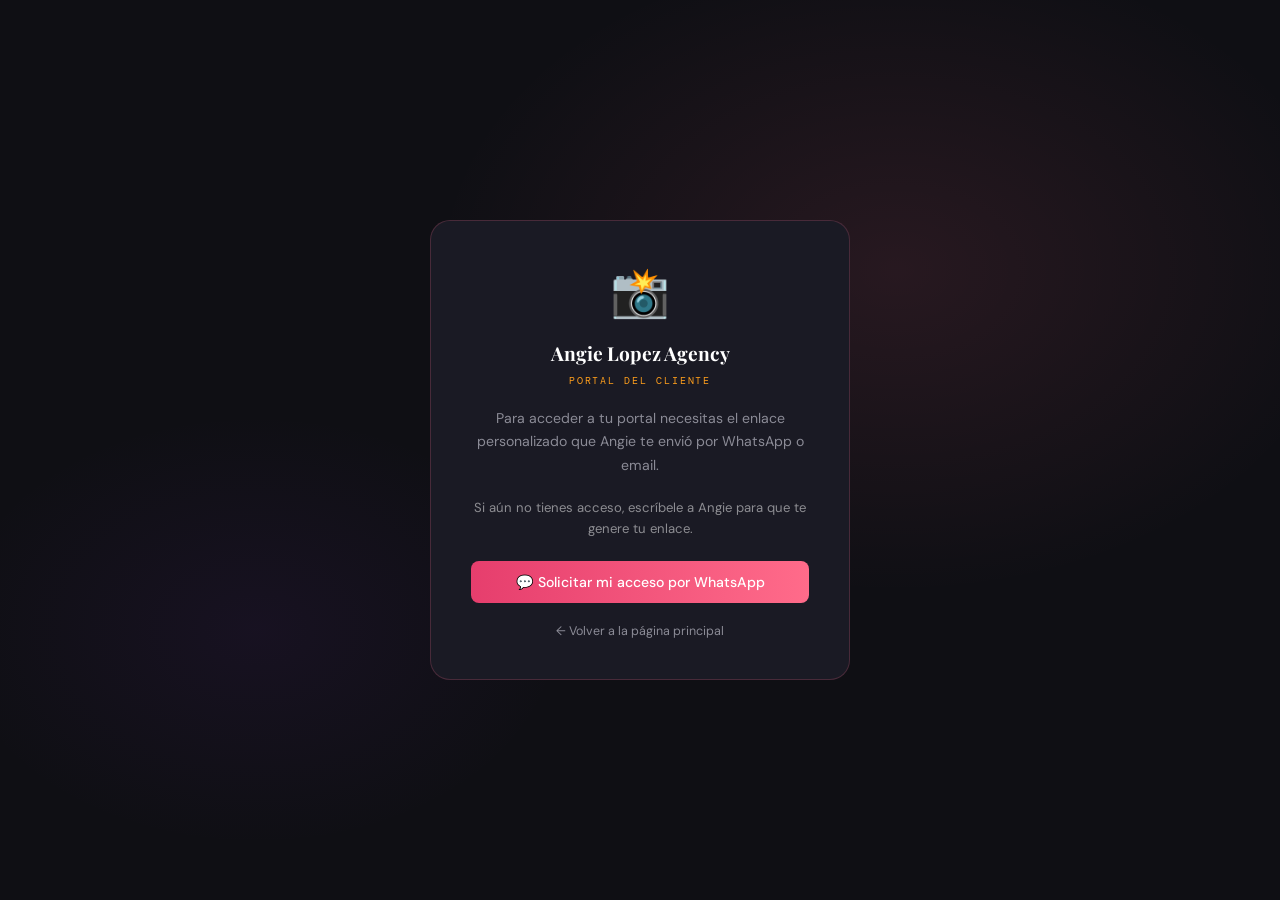
<file: client/portal.html>
<!DOCTYPE html>
<html lang="es">
<head>
<meta charset="UTF-8">
<meta name="viewport" content="width=device-width,initial-scale=1">
<title>Mi Portal — Angie Lopez Agency</title>
<link rel="icon" type="image/svg+xml" href="data:image/svg+xml,<svg xmlns='http://www.w3.org/2000/svg' viewBox='0 0 100 100'><rect width='100' height='100' rx='20' fill='%23FF6B8A'/><text y='.9em' font-size='48' x='50%' text-anchor='middle' font-family='Georgia,serif' font-weight='900' fill='white'>ALA</text></svg>">
<link href="https://fonts.googleapis.com/css2?family=Playfair+Display:wght@700&family=DM+Sans:wght@300;400;500&family=DM+Mono:wght@400&display=swap" rel="stylesheet">
<link rel="stylesheet" href="../assets/ala.css">
</head>
<body>

<!-- ACCESO INVÁLIDO -->
<div id="invalidGate" class="login-page" style="display:none">
  <div class="login-bg"></div>
  <div class="login-card" style="text-align:center">
    <div style="font-size:3rem;margin-bottom:16px">🔒</div>
    <h2 class="login-title" style="margin-bottom:8px">Acceso no válido</h2>
    <p style="color:var(--mu);font-size:.88rem;line-height:1.6;margin-bottom:20px">Este enlace ha expirado o no es válido. Pídele a Angie que te genere un nuevo enlace de acceso.</p>
    <a href="https://wa.me/18097071943" target="_blank" class="btn btn-pk" style="display:inline-flex;justify-content:center">💬 Contactar a Angie</a>
  </div>
</div>

<!-- MAIN PORTAL -->
<div class="layout" id="portal" style="display:none">

  <!-- SIDEBAR -->
  <aside class="sidebar">
    <div class="sb-logo">
      <svg width="32" height="32" viewBox="0 0 44 44" xmlns="http://www.w3.org/2000/svg"><defs><linearGradient id="lg" x1="0%" y1="0%" x2="100%" y2="100%"><stop offset="0%" style="stop-color:#FF6B8A"/><stop offset="100%" style="stop-color:#FF9F1C"/></linearGradient></defs><rect width="44" height="44" rx="11" fill="url(#lg)"/><rect x="7" y="18" width="30" height="19" rx="4" fill="white" opacity=".95"/><circle cx="22" cy="27" r="6.5" fill="url(#lg)"/><circle cx="22" cy="27" r="4" fill="white" opacity=".3"/><circle cx="22" cy="27" r="2.2" fill="white" opacity=".9"/><rect x="16" y="13" width="9" height="5" rx="2" fill="white" opacity=".85"/></svg>
      <div><div class="sb-logo-txt">Angie Lopez</div><div class="sb-logo-sub">Mi Portal</div></div>
    </div>
    <div class="sb-user">
      <div class="sb-avatar">👤</div>
      <div><div class="sb-uname" id="clientName">Cargando...</div><div class="sb-urole">Cliente</div></div>
    </div>
    <nav class="sb-nav">
      <div class="sb-section">Mi Cuenta</div>
      <a class="sb-link active" onclick="showPage('home')"><span class="ico">🏠</span>Inicio</a>
      <a class="sb-link" onclick="showPage('jobs')"><span class="ico">📋</span>Mis Trabajos</a>
      <a class="sb-link" onclick="showPage('upload')"><span class="ico">📤</span>Subir Fotos</a>
      <a class="sb-link" onclick="showPage('entregables')"><span class="ico">📥</span>Mis Entregables</a>
      <a class="sb-link" onclick="showPage('messages')"><span class="ico">💬</span>Mensajes <span id="unreadBadge" style="margin-left:auto;background:var(--pk);color:#fff;font-size:.6rem;padding:2px 7px;border-radius:20px;font-family:'DM Mono',monospace;display:none"></span></a>
    </nav>
    <div class="sb-footer">
      <a href="https://wa.me/18097071943" target="_blank" class="sb-logout" style="display:block;text-align:center;text-decoration:none;padding:9px;background:rgba(37,211,102,.1);border:1px solid rgba(37,211,102,.25);border-radius:var(--r);color:#4ade80;font-size:.78rem">💬 WhatsApp Directo</a>
    </div>
  </aside>

  <!-- MAIN -->
  <div class="main">
    <div class="topbar">
      <div>
        <div class="topbar-title" id="pageTitle">Mi Panel</div>
        <div class="topbar-sub" id="pageDate"></div>
      </div>
      <div class="topbar-actions">
        <a href="https://wa.me/18097071943" target="_blank" class="btn btn-ghost">💬 Contactar a Angie</a>
      </div>
    </div>

    <div class="content">
      <!-- AVISO 15 DÍAS -->
      <div id="expiry-notice" style="background:linear-gradient(90deg,rgba(255,159,28,.12),rgba(255,107,138,.08));border:1px solid rgba(255,159,28,.3);border-radius:10px;padding:12px 16px;margin-bottom:16px;display:flex;align-items:center;gap:12px">
        <span style="font-size:1.2rem;flex-shrink:0">⏳</span>
        <div>
          <div style="font-size:.82rem;font-weight:500;color:var(--or);margin-bottom:2px">Política de almacenamiento</div>
          <div style="font-size:.76rem;color:rgba(255,255,255,.6);line-height:1.5">Tus fotos subidas y entregables se conservan <strong style="color:var(--or)">15 días</strong> en tu portal. Descarga tus archivos antes de que venzan. Los proyectos y el historial de mensajes permanecen siempre.</div>
        </div>
      </div>


      <!-- HOME -->
      <div id="page-home">
        <h2 style="font-family:'Playfair Display',serif;font-size:1.5rem;font-weight:700;margin-bottom:4px">Bienvenido/a, <span id="welcomeName">—</span> 👋</h2>
        <p style="color:var(--mu);font-size:.84rem;margin-bottom:22px">Aquí puedes ver el estado de tus proyectos, subir fotos y descargar tus entregables.</p>

        <!-- RESUMEN -->
        <div class="card-grid-3" style="margin-bottom:20px" id="homeStats">
          <div class="stat-card"><div class="stat-icon" style="background:rgba(255,107,138,.15)">📋</div><div><div class="stat-num" id="hs-total">—</div><div class="stat-label">Trabajos Activos</div></div></div>
          <div class="stat-card"><div class="stat-icon" style="background:rgba(74,222,128,.15)">✅</div><div><div class="stat-num" id="hs-done">—</div><div class="stat-label">Completados</div></div></div>
          <div class="stat-card"><div class="stat-icon" style="background:rgba(255,159,28,.15)">📥</div><div><div class="stat-num" id="hs-files">—</div><div class="stat-label">Entregables</div></div></div>
        </div>

        <!-- TRABAJOS ACTIVOS -->
        <div class="card" style="margin-bottom:16px">
          <div class="card-title">Mis Trabajos Activos</div>
          <div id="homeJobs" style="display:flex;flex-direction:column;gap:12px">
            <div style="color:var(--mu);font-size:.84rem">Cargando...</div>
          </div>
        </div>

        <!-- ACCIONES RÁPIDAS -->
        <div class="card-grid-2">
          <div class="card" style="cursor:pointer" onclick="showPage('upload')">
            <div style="display:flex;align-items:center;gap:14px">
              <div style="font-size:2rem;background:rgba(255,107,138,.12);width:52px;height:52px;border-radius:12px;display:flex;align-items:center;justify-content:center">📤</div>
              <div>
                <div style="font-weight:600;font-size:.96rem;margin-bottom:3px">Subir Fotos para Edición</div>
                <div style="font-size:.78rem;color:var(--mu)">Sube las fotos que necesitas que edite para ti</div>
              </div>
            </div>
          </div>
          <div class="card" style="cursor:pointer" onclick="showPage('messages')">
            <div style="display:flex;align-items:center;gap:14px">
              <div style="font-size:2rem;background:rgba(123,47,190,.12);width:52px;height:52px;border-radius:12px;display:flex;align-items:center;justify-content:center">💬</div>
              <div>
                <div style="font-weight:600;font-size:.96rem;margin-bottom:3px">Enviar Mensaje a Angie</div>
                <div style="font-size:.78rem;color:var(--mu)">Preguntas sobre tu proyecto o trabajo</div>
              </div>
            </div>
          </div>
        </div>
      </div>

      <!-- TRABAJOS -->
      <div id="page-jobs" style="display:none">
        <div class="page-title">Mis Trabajos</div>
        <div class="page-sub" style="margin-bottom:20px">Estado y progreso de todos tus proyectos</div>
        <div id="jobsList" style="display:flex;flex-direction:column;gap:14px">
          <div style="color:var(--mu);font-size:.84rem">Cargando...</div>
        </div>
      </div>

      <!-- SUBIR FOTOS -->
      <div id="page-upload" style="display:none">
        <div class="page-title">Subir Fotos</div>
        <div class="page-sub" style="margin-bottom:20px">Sube las fotos que necesitas que Angie edite para ti</div>
        <div class="card" style="max-width:600px">
          <div style="display:flex;flex-direction:column;gap:14px">
            <div class="form-group">
              <label class="form-label">Seleccionar Trabajo*</label>
              <select class="form-select" id="upload-job">
                <option value="">Selecciona a qué trabajo corresponden...</option>
              </select>
            </div>
            <div class="upload-zone" id="uploadZone" onclick="document.getElementById('photoFiles').click()">
              <input type="file" id="photoFiles" multiple accept="image/*" onchange="handlePhotoUpload(event)">
              <div class="upload-zone-icon">📸</div>
              <div class="upload-zone-text"><strong>Click para seleccionar fotos</strong> o arrastra aquí<br><span style="font-size:.76rem">JPG, PNG, RAW — Máx 50MB por foto</span></div>
            </div>
            <div id="uploadProgress" style="display:none">
              <div style="display:flex;justify-content:space-between;margin-bottom:6px">
                <span style="font-size:.82rem;color:var(--mu)">Subiendo fotos...</span>
                <span id="uploadPct" style="font-family:'DM Mono',monospace;font-size:.76rem;color:var(--pk)">0%</span>
              </div>
              <div style="background:rgba(255,255,255,.08);border-radius:99px;height:8px"><div id="uploadBar" style="background:linear-gradient(90deg,var(--pkd),var(--pk));height:100%;width:0%;border-radius:99px;transition:width .3s"></div></div>
            </div>
            <div id="uploadedFiles" style="display:flex;flex-direction:column;gap:6px"></div>
            <div class="form-group">
              <label class="form-label">Instrucciones para Angie (opcional)</label>
              <textarea class="form-textarea" id="upload-notes" placeholder="Ej: Quiero fondo blanco, eliminar imperfecciones, tono cálido..."></textarea>
            </div>
          </div>
        </div>
      </div>

      <!-- ENTREGABLES -->
      <div id="page-entregables" style="display:none">
        <div class="page-title">Mis Entregables</div>
        <div class="page-sub" style="margin-bottom:20px">Archivos y fotos editadas listas para descargar</div>
        <div id="entregablesList" style="display:flex;flex-direction:column;gap:8px">
          <div style="color:var(--mu);font-size:.84rem">Cargando...</div>
        </div>
      </div>

      <!-- MENSAJES -->
      <div id="page-messages" style="display:none">
        <div class="page-title">Mensajes</div>
        <div class="page-sub" style="margin-bottom:20px">Comunícate con Angie sobre tus proyectos</div>
        <div class="card-grid-2">
          <div class="card" style="height:480px;display:flex;flex-direction:column;padding:0;overflow:hidden">
            <div style="padding:14px 18px;border-bottom:1px solid var(--gb)">
              <div style="font-family:'DM Mono',monospace;font-size:.6rem;letter-spacing:.16em;color:var(--or);text-transform:uppercase">Seleccionar Proyecto</div>
            </div>
            <div id="clientConvList" style="flex:1;overflow-y:auto;padding:10px;display:flex;flex-direction:column;gap:6px"></div>
          </div>
          <div class="card" style="height:480px;padding:0;overflow:hidden;display:flex;flex-direction:column">
            <div style="padding:14px 18px;border-bottom:1px solid var(--gb);display:flex;align-items:center;justify-content:space-between">
              <div id="activeJobTitle" style="font-weight:500;font-size:.9rem">Selecciona un proyecto</div>
              <span style="font-size:.72rem;color:var(--mu)" id="readTime"></span>
            </div>
            <div class="chat-messages" id="clientChatMsgs" style="flex:1"></div>
            <div class="chat-input-row" style="border-top:1px solid var(--gb)">
              <input class="chat-input" id="clientMsgInput" placeholder="Escribe tu mensaje a Angie..." onkeypress="if(event.key==='Enter')sendClientMsg()">
              <button class="btn btn-pk btn-sm" onclick="sendClientMsg()">Enviar</button>
            </div>
          </div>
        </div>
      </div>

    </div>
  </div>
</div>


<script src="../assets/ala.js"></script>
<script>
// ── Supabase inline (no CDN) ────────────────────────────
const SB_URL='https://mxuoahnnchwxoqcmlira.supabase.co',SB_KEY='sb_publishable_mTml2uNpOY9iNy9u-y_BHg_G3cBfuZk';
function getSB(){return{from:(t)=>new SBQ(t),storage:{from:(b)=>({'upload':async(p,f)=>{const r=await fetch(`${SB_URL}/storage/v1/object/${b}/${p}`,{method:'POST',headers:{'apikey':SB_KEY,'Authorization':`Bearer ${SB_KEY}`},body:f});if(!r.ok){const e=await r.json();throw new Error(e.error||'Upload failed');}return{data:{path:p},error:null};},'getPublicUrl':(p)=>({'data':{'publicUrl':`${SB_URL}/storage/v1/object/public/${b}/${p}`}})})}}}}
class SBQ{constructor(t){this.t=t;this.f=[];this.s='*';this.ord=null;this.lim=null;this.sg=false;this.m='GET';this.b=null;this.h={};}
select(c){this.s=c||'*';return this;}
eq(c,v){this.f.push(`${c}=eq.${encodeURIComponent(v)}`);return this;}
neq(c,v){this.f.push(`${c}=neq.${encodeURIComponent(v)}`);return this;}
gte(c,v){this.f.push(`${c}=gte.${encodeURIComponent(v)}`);return this;}
order(c,o){this.ord=`${c}.${o?.ascending===false?'desc':'asc'}`;return this;}
limit(n){this.lim=n;return this;}
single(){this.sg=true;return this;}
insert(d){this.m='POST';this.b=Array.isArray(d)?d:[d];this.h={'Prefer':'return=representation'};return this;}
update(d){this.m='PATCH';this.b=d;this.h={'Prefer':'return=representation'};return this;}
delete(){this.m='DELETE';return this;}
async _x(){
  let u=`${SB_URL}/rest/v1/${this.t}?select=${encodeURIComponent(this.s)}`;
  if(this.f.length)u+='&'+this.f.join('&');
  if(this.ord)u+=`&order=${this.ord}`;
  if(this.lim)u+=`&limit=${this.lim}`;
  if(this.sg)u+='&limit=1';
  const h={'apikey':SB_KEY,'Authorization':`Bearer ${SB_KEY}`,'Content-Type':'application/json',...this.h};
  const o={method:this.m,headers:h};
  if(this.b)o.body=JSON.stringify(this.b);
  try{
    const r=await fetch(u,o);
    if(!r.ok){const e=await r.json().catch(()=>({}));return{data:null,error:e};}
    let d=await r.json();
    if(this.sg)d=Array.isArray(d)?d[0]||null:d;
    return{data:d,error:null};
  }catch(e){return{data:null,error:{message:e.message}};}
}
then(res,rej){return this._x().then(res,rej);}
}
// ── End Supabase inline ──────────────────────────────────
</script>
<script>
let clientId = null;
let clientData = null;
let clientJobs = [];
let activeJobId = null;

// ── INIT ──────────────────────────────────────────────
window.addEventListener('load', async () => {
  document.getElementById('pageDate').textContent = new Date().toLocaleDateString('es-DO', { weekday:'long', year:'numeric', month:'long', day:'numeric' });
  // Hide loading screen
  const params = new URLSearchParams(window.location.search);
  const token = params.get('token');
  if (!token) { showNoToken(); return; }
  await validateToken(token);
});

function showNoToken() {
  document.getElementById('invalidGate').style.display = 'flex';
  document.getElementById('invalidGate').innerHTML = `
    <div class="login-bg"></div>
    <div class="login-card" style="text-align:center">
      <div style="font-size:3rem;margin-bottom:16px">📸</div>
      <div style="font-family:'Playfair Display',serif;font-size:1.2rem;font-weight:700;margin-bottom:8px">Angie Lopez Agency</div>
      <div style="font-family:'DM Mono',monospace;font-size:.6rem;letter-spacing:.2em;color:var(--or);text-transform:uppercase;margin-bottom:20px">Portal del Cliente</div>
      <p style="color:var(--mu);font-size:.88rem;line-height:1.65;margin-bottom:20px">Para acceder a tu portal necesitas el enlace personalizado que Angie te envió por WhatsApp o email.</p>
      <p style="color:rgba(255,255,255,.5);font-size:.82rem;line-height:1.6;margin-bottom:22px">Si aún no tienes acceso, escríbele a Angie para que te genere tu enlace.</p>
      <a href="https://wa.me/18097071943" target="_blank" style="display:inline-flex;align-items:center;gap:8px;background:linear-gradient(90deg,#E63E6D,#FF6B8A);color:#fff;padding:12px 24px;border-radius:8px;font-weight:500;font-size:.88rem;text-decoration:none;margin-bottom:12px;width:100%;justify-content:center">💬 Solicitar mi acceso por WhatsApp</a>
      <a href="/" style="display:block;color:var(--mu);font-size:.78rem;margin-top:8px;transition:color .2s" onmouseover="this.style.color='var(--pk)'" onmouseout="this.style.color='var(--mu)'">← Volver a la página principal</a>
    </div>`;
}

function showInvalid() {
  document.getElementById('invalidGate').style.display = 'flex';
  document.getElementById('invalidGate').innerHTML = `
    <div class="login-bg"></div>
    <div class="login-card" style="text-align:center">
      <div style="font-size:3rem;margin-bottom:16px">🔒</div>
      <h2 style="font-family:'Playfair Display',serif;font-size:1.2rem;font-weight:700;margin-bottom:8px;color:white">Enlace no válido</h2>
      <p style="color:var(--mu);font-size:.86rem;line-height:1.65;margin-bottom:20px">Este enlace ha expirado o ya fue usado. Pídele a Angie que te genere un nuevo acceso.</p>
      <a href="https://wa.me/18097071943" target="_blank" style="display:inline-flex;align-items:center;gap:8px;background:linear-gradient(90deg,#E63E6D,#FF6B8A);color:#fff;padding:12px 24px;border-radius:8px;font-weight:500;font-size:.86rem;text-decoration:none;width:100%;justify-content:center;margin-bottom:10px">💬 Pedir nuevo enlace por WhatsApp</a>
      <a href="/" style="display:block;color:var(--mu);font-size:.76rem;margin-top:6px">← Volver al inicio</a>
    </div>`;
}
function showPortal() {
  document.getElementById('portal').style.display='grid';
}

async function validateToken(token) {
  const sb = getSB();
  const { data: tok } = await sb.from('access_tokens').select('*,clients(*)').eq('token', token).single();
  if (!tok || tok.used || new Date(tok.expires_at) < new Date()) { showInvalid(); return; }
  clientId = tok.client_id;
  clientData = tok.clients;
  document.getElementById('clientName').textContent = clientData.name.split(' ')[0];
  document.getElementById('welcomeName').textContent = clientData.name.split(' ')[0];
  showPortal();
  loadHomeData();
  loadJobsForSelect();
}

// ── NAVIGATION ────────────────────────────────────────
function showPage(page) {
  document.querySelectorAll('[id^="page-"]').forEach(el => el.style.display='none');
  document.querySelectorAll('.sb-link').forEach(el => el.classList.remove('active'));
  document.getElementById(`page-${page}`).style.display='';
  const titles = { home:'Mi Panel', jobs:'Mis Trabajos', upload:'Subir Fotos', entregables:'Mis Entregables', messages:'Mensajes' };
  document.getElementById('pageTitle').textContent = titles[page]||page;
  if (page==='home') loadHomeData();
  if (page==='jobs') loadJobs();
  if (page==='entregables') loadEntregables();
  if (page==='messages') loadClientMessages();
}

const sb = getSB();

// ── HOME ──────────────────────────────────────────────
async function loadHomeData() {
  const [{ data: jobs }, { data: files }] = await Promise.all([
    sb.from('jobs').select('*').eq('client_id', clientId),
    sb.from('files').select('id').eq('client_id', clientId).eq('uploaded_by','admin')
  ]);
  clientJobs = jobs || [];
  const active = jobs?.filter(j => j.status !== 'completado') || [];
  const done = jobs?.filter(j => j.status === 'completado') || [];
  document.getElementById('hs-total').textContent = active.length;
  document.getElementById('hs-done').textContent = done.length;
  document.getElementById('hs-files').textContent = files?.length || 0;
  // Unread
  const { data: unread } = await sb.from('messages').select('id').eq('client_id', clientId).eq('sender','admin').eq('read', false);
  const badge = document.getElementById('unreadBadge');
  if (unread?.length > 0) { badge.textContent = unread.length; badge.style.display=''; }
  // Jobs en home
  const container = document.getElementById('homeJobs');
  container.innerHTML = active.length ? active.map(j => jobCard(j)).join('') : '<div style="color:var(--mu);font-size:.84rem;text-align:center;padding:20px">No tienes trabajos activos en este momento.</div>';
}

function jobCard(j) {
  const days = UI.daysLeft(j.deadline);
  const daysStr = days === null ? '' : days <= 0 ? `<span style="color:var(--pk);font-family:'DM Mono',monospace;font-size:.7rem">⚠️ Entrega vencida</span>` : `<span style="color:${days<=2?'var(--pk)':days<=5?'var(--or)':'var(--mu)'};font-family:'DM Mono',monospace;font-size:.72rem">📅 ${days} día${days===1?'':'s'} restante${days===1?'':'s'}</span>`;
  return `<div class="job-card" onclick="viewJobDetail('${j.id}')">
    <div class="job-header">
      <div>
        <div class="job-title">${j.title}</div>
        <div class="job-type">${ALA.JOB_TYPES[j.type]?.icon||'📋'} ${ALA.JOB_TYPES[j.type]?.label||j.type}</div>
      </div>
      ${UI.statusBadge(j.status)}
    </div>
    <div style="margin:10px 0">${UI.progressBar(j.progress||0)}</div>
    <div class="job-meta">
      <div class="job-meta-item">📊 ${j.progress||0}% completado</div>
      ${j.deadline ? `<div class="job-meta-item">${daysStr}</div>` : ''}
    </div>
    <div style="margin-top:12px;display:flex;gap:8px">
      <button class="btn btn-ghost btn-sm" onclick="event.stopPropagation();showPage('upload');setTimeout(()=>{document.getElementById('upload-job').value='${j.id}'},100)">📤 Subir Fotos</button>
      <button class="btn btn-ghost btn-sm" onclick="event.stopPropagation();openJobConv('${j.id}','${j.title}')">💬 Mensajes</button>
    </div>
  </div>`;
}

async function loadJobs() {
  const { data: jobs } = await sb.from('jobs').select('*').eq('client_id', clientId).order('created_at', { ascending:false });
  const container = document.getElementById('jobsList');
  container.innerHTML = jobs?.length ? jobs.map(j => jobCard(j)).join('') : '<div style="color:var(--mu);font-size:.84rem;text-align:center;padding:30px">No tienes trabajos registrados todavía.</div>';
}

async function viewJobDetail(id) {
  const job = clientJobs.find(j=>j.id===id) || (await sb.from('jobs').select('*').eq('id',id).single()).data;
  const { data: files } = await sb.from('files').select('*').eq('job_id',id).eq('uploaded_by','admin');
  alert(`📋 ${job.title}\n\nEstado: ${ALA.STATUS[job.status]?.label}\nProgreso: ${job.progress}%\nEntrega: ${UI.date(job.deadline)}\n\nEntregables listos: ${files?.length||0}\n\n${job.notes||''}`);
}

// ── UPLOAD ────────────────────────────────────────────
async function loadJobsForSelect() {
  const { data: jobs } = await sb.from('jobs').select('id,title').eq('client_id', clientId).neq('status','completado');
  const sel = document.getElementById('upload-job');
  jobs?.forEach(j => { const o=document.createElement('option'); o.value=j.id; o.textContent=j.title; sel.appendChild(o); });
}

// Drag and drop
const zone = () => document.getElementById('uploadZone');
['dragover','dragenter'].forEach(ev => document.addEventListener(ev, e => { if(zone()) zone().classList.add('drag'); }));
['dragleave','drop'].forEach(ev => document.addEventListener(ev, e => { if(zone()) zone().classList.remove('drag'); }));
document.addEventListener('drop', e => {
  e.preventDefault();
  const files = e.dataTransfer?.files;
  if (files?.length) processUpload(Array.from(files));
});

function handlePhotoUpload(event) { processUpload(Array.from(event.target.files)); }

async function processUpload(files) {
  const jobId = document.getElementById('upload-job').value;
  if (!jobId) { UI.toast('Selecciona un trabajo primero', 'warn'); return; }
  const prog = document.getElementById('uploadProgress');
  const bar = document.getElementById('uploadBar');
  const pct = document.getElementById('uploadPct');
  const uploaded = document.getElementById('uploadedFiles');
  prog.style.display = '';
  for (let i=0; i<files.length; i++) {
    const file = files[i];
    const p = Math.round(((i)/files.length)*100);
    bar.style.width=p+'%'; pct.textContent=p+'%';
    try {
      const path = `jobs/${jobId}/uploads/${Date.now()}_${file.name}`;
      const url = await Files.upload(file, path);
      await sb.from('files').insert({ job_id:jobId, client_id:clientId, name:file.name, url, size:file.size, type:'upload_client', uploaded_by:'client' });
      uploaded.innerHTML += `<div class="file-item"><span class="file-ico">${Files.icon(file.name)}</span><span class="file-name">${file.name}</span><span class="file-size">${Files.size(file.size)}</span><span style="color:var(--gr);font-size:.76rem">✅</span></div>`;
    } catch(e) { uploaded.innerHTML += `<div class="file-item" style="border-color:rgba(255,107,138,.3)"><span>❌</span><span class="file-name">${file.name}</span><span style="color:var(--pk);font-size:.76rem">Error</span></div>`; }
  }
  bar.style.width='100%'; pct.textContent='100%';
  const notes = document.getElementById('upload-notes').value;
  if (notes) {
    await sb.from('messages').insert({ job_id:jobId, client_id:clientId, sender:'client', body:`📌 Instrucciones para fotos subidas:\n${notes}` });
  }
  UI.toast(`${files.length} foto(s) subida(s) ✅`, 'success');
  setTimeout(() => { prog.style.display='none'; }, 1000);
}

// ── ENTREGABLES ───────────────────────────────────────
async function loadEntregables() {
  const { data: files } = await sb.from('files').select('*,jobs(title)').eq('client_id', clientId).eq('uploaded_by','admin').order('created_at', { ascending:false });
  const container = document.getElementById('entregablesList');
  container.innerHTML = files?.length ? files.map(f => {
    const daysLeft = f.expires_at ? Math.max(0,Math.ceil((new Date(f.expires_at)-new Date())/86400000)) : null;
    const expColor = daysLeft !== null ? (daysLeft<=3?'var(--pk)':daysLeft<=7?'var(--or)':'var(--gr)') : 'var(--mu)';
    return `<div class="file-item" style="${daysLeft!==null&&daysLeft<=3?'border-color:rgba(255,107,138,.35)':''}">
      <span class="file-ico" style="font-size:1.5rem">${Files.icon(f.name)}</span>
      <div style="flex:1;overflow:hidden">
        <div class="file-name">${f.name}</div>
        <div style="font-size:.7rem;color:var(--mu)">${f.jobs?.title||'—'} · ${UI.date(f.created_at)}</div>
      </div>
      ${daysLeft!==null?`<span style="font-family:'DM Mono',monospace;font-size:.62rem;color:${expColor};white-space:nowrap">${daysLeft===0?'⚠️ Expira hoy':`${daysLeft}d`}</span>`:''}
      ${f.size ? `<span class="file-size" style="white-space:nowrap">${Files.size(f.size)}</span>` : ''}
      <a href="${f.url}" target="_blank" download class="btn btn-pk btn-sm" style="white-space:nowrap">⬇️ Descargar</a>
    </div>`;}).join('') : `
    <div class="card" style="text-align:center;padding:40px">
      <div style="font-size:2.5rem;margin-bottom:12px">📥</div>
      <div style="font-size:.96rem;font-weight:500;margin-bottom:6px">Aún no hay entregables</div>
      <div style="font-size:.82rem;color:var(--mu);line-height:1.6">Cuando Angie termine y suba tus fotos editadas, aparecerán aquí para que las puedas descargar.</div>
    </div>`;
}

// ── MESSAGES ──────────────────────────────────────────
async function loadClientMessages() {
  const { data: jobs } = await sb.from('jobs').select('id,title').eq('client_id', clientId);
  const list = document.getElementById('clientConvList');
  list.innerHTML = jobs?.length ? jobs.map(j => `
    <div style="padding:10px 12px;border-radius:8px;cursor:pointer;transition:background .2s;font-size:.84rem;font-weight:500" onclick="openJobConv('${j.id}','${j.title}')" onmouseover="this.style.background='rgba(255,255,255,.04)'" onmouseout="this.style.background=''">
      📋 ${j.title}
    </div>`).join('') : '<div style="color:var(--mu);font-size:.82rem;padding:10px">Sin proyectos</div>';
}

function openJobConv(jobId, title) {
  showPage('messages');
  activeJobId = jobId;
  document.getElementById('activeJobTitle').textContent = title;
  loadConvMessages(jobId);
}

async function loadConvMessages(jobId) {
  const { data: msgs } = await sb.from('messages').select('*').eq('job_id', jobId).order('created_at');
  const container = document.getElementById('clientChatMsgs');
  container.innerHTML = msgs?.length ? msgs.map(m => `
    <div class="chat-msg from-${m.sender==='client'?'client':'admin'}">
      <div>${m.body.replace(/\n/g,'<br>')}</div>
      <div class="chat-msg-time">${m.sender==='admin'?'Angie':'Tú'} · ${UI.date(m.created_at)}</div>
    </div>`).join('') : '<div style="color:var(--mu);font-size:.82rem;text-align:center;padding:20px">Empieza la conversación con Angie</div>';
  container.scrollTop = container.scrollHeight;
  await sb.from('messages').update({ read:true }).eq('job_id', jobId).eq('sender','admin');
}

async function sendClientMsg() {
  if (!activeJobId) { UI.toast('Selecciona un proyecto','warn'); return; }
  const input = document.getElementById('clientMsgInput');
  const body = input.value.trim();
  if (!body) return;
  await sb.from('messages').insert({ job_id:activeJobId, client_id:clientId, sender:'client', body });
  input.value='';
  loadConvMessages(activeJobId);
}
</script>
</body>
</html>
</file>
<file: assets/ala.css>
/* ALA AGENCY — SHARED STYLES */
@import url('https://fonts.googleapis.com/css2?family=Playfair+Display:wght@700&family=DM+Sans:wght@300;400;500&family=DM+Mono:wght@400&display=swap');

*{margin:0;padding:0;box-sizing:border-box}
:root{
  --bg:#0F0F14;--bg2:#1A1A24;--bg3:#22222E;
  --w:#fff;--mu:#8B8B96;--lt:#E8E6EF;
  --pk:#FF6B8A;--pkd:#E63E6D;--pkk:#C4305A;
  --or:#FF9F1C;--pu:#7B2FBE;--gr:#4ade80;
  --gb:rgba(255,107,138,.2);--r:8px
}
html{scroll-behavior:smooth}
body{background:var(--bg);color:var(--w);font-family:'DM Sans',sans-serif;min-height:100vh}
::-webkit-scrollbar{width:4px}::-webkit-scrollbar-thumb{background:var(--pk);border-radius:2px}
a{color:inherit;text-decoration:none}
input,textarea,select{font-family:'DM Sans',sans-serif}
button{font-family:'DM Sans',sans-serif;cursor:pointer}

/* LAYOUT */
.layout{display:grid;grid-template-columns:240px 1fr;min-height:100vh}
.sidebar{background:var(--bg2);border-right:1px solid var(--gb);display:flex;flex-direction:column;position:sticky;top:0;height:100vh;overflow-y:auto}
.main{overflow-x:hidden}

/* SIDEBAR */
.sb-logo{padding:24px 20px;border-bottom:1px solid var(--gb);display:flex;align-items:center;gap:10px}
.sb-logo svg{flex-shrink:0}
.sb-logo-txt{font-family:'Playfair Display',serif;font-size:1rem;font-weight:700;line-height:1.1}
.sb-logo-sub{font-family:'DM Mono',monospace;font-size:.48rem;letter-spacing:.2em;color:var(--or);text-transform:uppercase}
.sb-user{padding:16px 20px;border-bottom:1px solid var(--gb);display:flex;align-items:center;gap:10px}
.sb-avatar{width:36px;height:36px;border-radius:50%;background:linear-gradient(135deg,var(--pkd),var(--pk));display:flex;align-items:center;justify-content:center;font-size:.9rem;flex-shrink:0}
.sb-uname{font-size:.84rem;font-weight:500}
.sb-urole{font-family:'DM Mono',monospace;font-size:.56rem;letter-spacing:.1em;color:var(--or);text-transform:uppercase}
.sb-nav{flex:1;padding:12px 0}
.sb-section{padding:12px 20px 6px;font-family:'DM Mono',monospace;font-size:.54rem;letter-spacing:.18em;color:var(--mu);text-transform:uppercase}
.sb-link{display:flex;align-items:center;gap:10px;padding:10px 20px;font-size:.84rem;color:var(--mu);transition:all .2s;border-left:2px solid transparent}
.sb-link:hover{color:var(--w);background:rgba(255,255,255,.04)}
.sb-link.active{color:var(--pk);border-left-color:var(--pk);background:rgba(255,107,138,.06)}
.sb-link .ico{font-size:1rem;width:20px;text-align:center;flex-shrink:0}
.sb-footer{padding:16px 20px;border-top:1px solid var(--gb)}
.sb-logout{width:100%;background:rgba(255,107,138,.1);border:1px solid var(--gb);color:var(--pk);padding:9px;border-radius:var(--r);font-size:.78rem;transition:all .2s}
.sb-logout:hover{background:rgba(255,107,138,.2)}

/* TOPBAR */
.topbar{background:var(--bg2);border-bottom:1px solid var(--gb);padding:16px 28px;display:flex;align-items:center;justify-content:space-between;gap:16px;position:sticky;top:0;z-index:100}
.topbar-title{font-family:'Playfair Display',serif;font-size:1.3rem;font-weight:700}
.topbar-sub{font-size:.78rem;color:var(--mu);margin-top:2px}
.topbar-actions{display:flex;align-items:center;gap:10px}

/* CONTENT */
.content{padding:28px}
.page-title{font-family:'Playfair Display',serif;font-size:1.6rem;font-weight:700;margin-bottom:4px}
.page-sub{font-size:.84rem;color:var(--mu);margin-bottom:24px}

/* CARDS */
.card{background:var(--bg2);border:1px solid var(--gb);border-radius:12px;padding:20px}
.card-title{font-family:'DM Mono',monospace;font-size:.62rem;letter-spacing:.16em;color:var(--or);text-transform:uppercase;margin-bottom:14px}
.card-grid{display:grid;gap:14px}
.card-grid-2{display:grid;grid-template-columns:1fr 1fr;gap:14px}
.card-grid-3{display:grid;grid-template-columns:repeat(3,1fr);gap:14px}

/* STAT CARDS */
.stat-card{background:var(--bg2);border:1px solid var(--gb);border-radius:12px;padding:20px;display:flex;align-items:flex-start;gap:14px}
.stat-icon{width:44px;height:44px;border-radius:10px;display:flex;align-items:center;justify-content:center;font-size:1.2rem;flex-shrink:0}
.stat-num{font-family:'Playfair Display',serif;font-size:1.8rem;font-weight:700;line-height:1}
.stat-label{font-family:'DM Mono',monospace;font-size:.58rem;letter-spacing:.12em;color:var(--mu);text-transform:uppercase;margin-top:3px}

/* JOB CARDS */
.job-card{background:var(--bg2);border:1px solid var(--gb);border-radius:12px;padding:18px;transition:border-color .2s;cursor:pointer}
.job-card:hover{border-color:rgba(255,107,138,.4)}
.job-header{display:flex;align-items:flex-start;justify-content:space-between;gap:10px;margin-bottom:12px}
.job-title{font-size:.96rem;font-weight:500}
.job-type{font-family:'DM Mono',monospace;font-size:.58rem;letter-spacing:.1em;color:var(--mu);text-transform:uppercase;margin-top:2px}
.job-meta{display:flex;align-items:center;gap:14px;margin-top:12px;flex-wrap:wrap}
.job-meta-item{font-family:'DM Mono',monospace;font-size:.6rem;letter-spacing:.08em;color:var(--mu);display:flex;align-items:center;gap:5px}

/* BUTTONS */
.btn{display:inline-flex;align-items:center;gap:7px;padding:10px 18px;border-radius:var(--r);font-size:.82rem;font-weight:500;border:none;transition:all .2s;white-space:nowrap}
.btn-pk{background:linear-gradient(90deg,var(--pkd),var(--pk));color:#fff}
.btn-pk:hover{transform:translateY(-1px);box-shadow:0 4px 14px rgba(255,107,138,.35)}
.btn-ghost{background:rgba(255,255,255,.05);border:1px solid var(--gb);color:var(--mu)}
.btn-ghost:hover{border-color:var(--pk);color:var(--w)}
.btn-sm{padding:7px 13px;font-size:.76rem}
.btn-icon{width:36px;height:36px;padding:0;justify-content:center;border-radius:var(--r)}

/* FORMS */
.form-group{display:flex;flex-direction:column;gap:5px}
.form-label{font-family:'DM Mono',monospace;font-size:.58rem;letter-spacing:.14em;color:var(--mu);text-transform:uppercase}
.form-input,.form-select,.form-textarea{background:rgba(255,255,255,.05);border:1px solid rgba(255,107,138,.18);color:var(--w);padding:10px 13px;font-size:.88rem;border-radius:var(--r);outline:none;transition:border-color .2s;-webkit-appearance:none;width:100%}
.form-input:focus,.form-select:focus,.form-textarea:focus{border-color:var(--pk)}
.form-input::placeholder,.form-textarea::placeholder{color:var(--mu)}
.form-textarea{resize:vertical;min-height:88px}
.form-select option{background:var(--bg)}

/* TABLE */
.table-wrap{overflow-x:auto}
table{width:100%;border-collapse:collapse}
th{font-family:'DM Mono',monospace;font-size:.58rem;letter-spacing:.12em;color:var(--mu);text-transform:uppercase;text-align:left;padding:10px 14px;border-bottom:1px solid var(--gb)}
td{padding:12px 14px;font-size:.84rem;border-bottom:1px solid rgba(255,255,255,.04);vertical-align:middle}
tr:hover td{background:rgba(255,255,255,.02)}

/* MODAL */
.modal-overlay{position:fixed;inset:0;background:rgba(0,0,0,.6);backdrop-filter:blur(4px);z-index:500;display:flex;align-items:center;justify-content:center;padding:20px}
.modal{background:var(--bg2);border:1px solid var(--gb);border-radius:16px;width:min(560px,100%);max-height:90vh;overflow-y:auto;animation:modalIn .25s ease}
.modal-head{padding:20px 24px;border-bottom:1px solid var(--gb);display:flex;align-items:center;justify-content:space-between}
.modal-title{font-family:'Playfair Display',serif;font-size:1.15rem;font-weight:700}
.modal-close{background:none;border:none;color:var(--mu);font-size:1.2rem;cursor:pointer;padding:4px 8px;border-radius:6px;transition:all .2s}
.modal-close:hover{background:rgba(255,255,255,.06);color:var(--w)}
.modal-body{padding:24px;display:flex;flex-direction:column;gap:16px}
.modal-footer{padding:16px 24px;border-top:1px solid var(--gb);display:flex;gap:10px;justify-content:flex-end}

/* BADGE */
.badge{display:inline-flex;align-items:center;gap:5px;padding:3px 9px;border-radius:20px;font-family:'DM Mono',monospace;font-size:.62rem;letter-spacing:.08em;text-transform:uppercase;font-weight:500}
.badge-dot{width:5px;height:5px;border-radius:50%;flex-shrink:0}

/* UPLOAD ZONE */
.upload-zone{border:2px dashed rgba(255,107,138,.25);border-radius:12px;padding:32px;text-align:center;transition:all .3s;cursor:pointer}
.upload-zone:hover,.upload-zone.drag{border-color:var(--pk);background:rgba(255,107,138,.04)}
.upload-zone input[type=file]{display:none}
.upload-zone-icon{font-size:2rem;margin-bottom:10px}
.upload-zone-text{font-size:.88rem;color:var(--mu);line-height:1.6}
.upload-zone-text strong{color:var(--pk)}

/* CHAT */
.chat-wrap{display:flex;flex-direction:column;height:400px}
.chat-messages{flex:1;overflow-y:auto;padding:14px;display:flex;flex-direction:column;gap:10px}
.chat-msg{max-width:80%;padding:9px 13px;border-radius:10px;font-size:.84rem;line-height:1.5}
.chat-msg.from-client{background:rgba(255,107,138,.12);border:1px solid rgba(255,107,138,.2);align-self:flex-start;border-radius:3px 10px 10px 10px}
.chat-msg.from-admin{background:linear-gradient(135deg,var(--pkk),var(--pk));color:#fff;align-self:flex-end;border-radius:10px 3px 10px 10px}
.chat-msg-time{font-family:'DM Mono',monospace;font-size:.54rem;color:var(--mu);margin-top:3px}
.chat-input-row{padding:12px;border-top:1px solid var(--gb);display:flex;gap:8px}
.chat-input{flex:1;background:rgba(255,255,255,.05);border:1px solid rgba(255,107,138,.16);color:var(--w);padding:9px 12px;font-size:.84rem;border-radius:var(--r);outline:none;transition:border-color .2s}
.chat-input:focus{border-color:var(--pk)}

/* FILE LIST */
.file-item{display:flex;align-items:center;gap:12px;padding:11px 14px;background:rgba(255,255,255,.03);border:1px solid rgba(255,255,255,.06);border-radius:var(--r);transition:border-color .2s}
.file-item:hover{border-color:rgba(255,107,138,.25)}
.file-ico{font-size:1.3rem;flex-shrink:0}
.file-name{font-size:.84rem;font-weight:500;flex:1;overflow:hidden;text-overflow:ellipsis;white-space:nowrap}
.file-size{font-family:'DM Mono',monospace;font-size:.6rem;color:var(--mu)}

/* LOGIN PAGE */
.login-page{min-height:100vh;display:flex;align-items:center;justify-content:center;background:var(--bg);padding:20px;position:relative}
.login-bg{position:absolute;inset:0;background:radial-gradient(ellipse 60% 60% at 70% 30%,rgba(255,107,138,.1) 0%,transparent 60%),radial-gradient(ellipse 40% 40% at 20% 70%,rgba(123,47,190,.08) 0%,transparent 60%);pointer-events:none}
.login-card{background:var(--bg2);border:1px solid var(--gb);border-radius:20px;padding:40px;width:min(420px,100%);position:relative}
.login-logo{display:flex;align-items:center;gap:11px;margin-bottom:28px}
.login-title{font-family:'Playfair Display',serif;font-size:1.4rem;font-weight:700;margin-bottom:6px}
.login-sub{font-size:.84rem;color:var(--mu);margin-bottom:28px;line-height:1.6}

/* ANIMATIONS */
@keyframes modalIn{from{opacity:0;transform:scale(.96) translateY(10px)}to{opacity:1;transform:none}}
@keyframes spin{to{transform:rotate(360deg)}}
.spin{animation:spin 1s linear infinite;display:inline-block}

/* RESPONSIVE */
@media(max-width:768px){
  .layout{grid-template-columns:1fr}
  .sidebar{display:none}
  .card-grid-2,.card-grid-3{grid-template-columns:1fr}
  .content{padding:16px}
}
</file>
